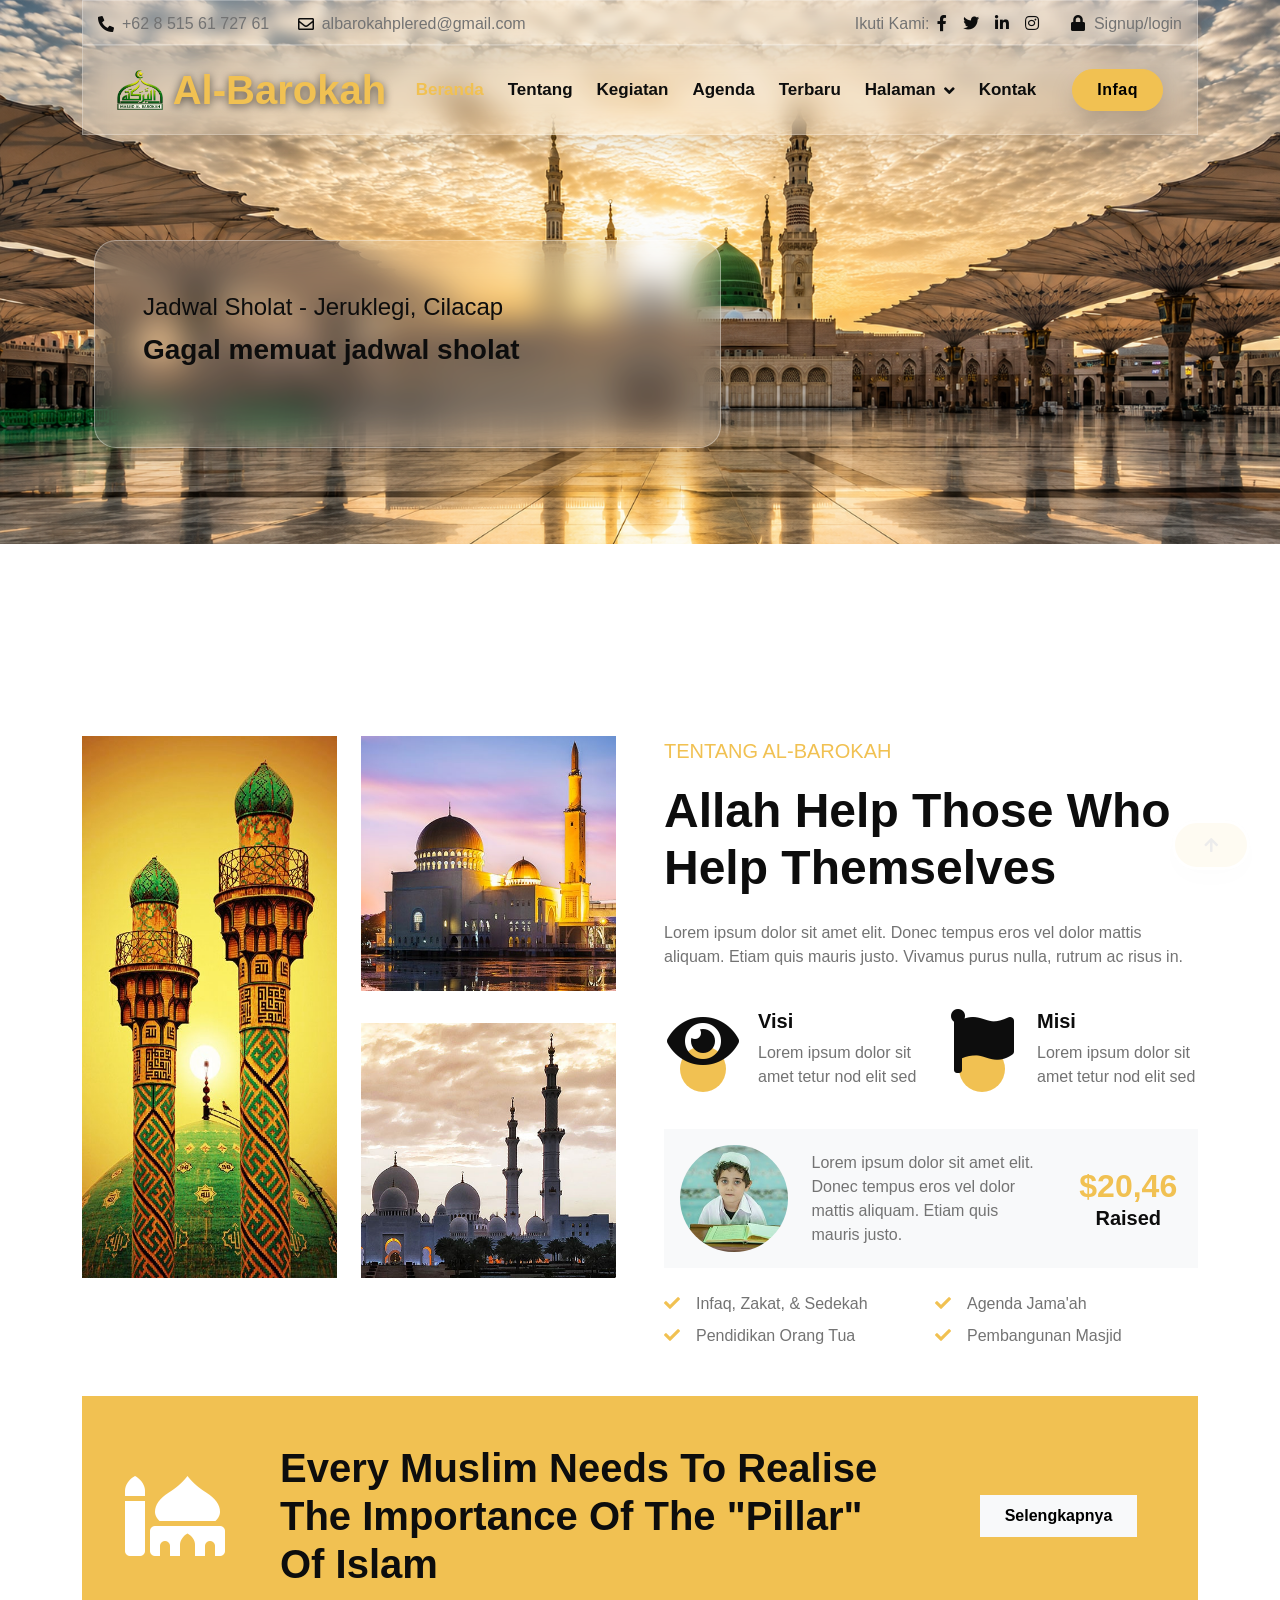
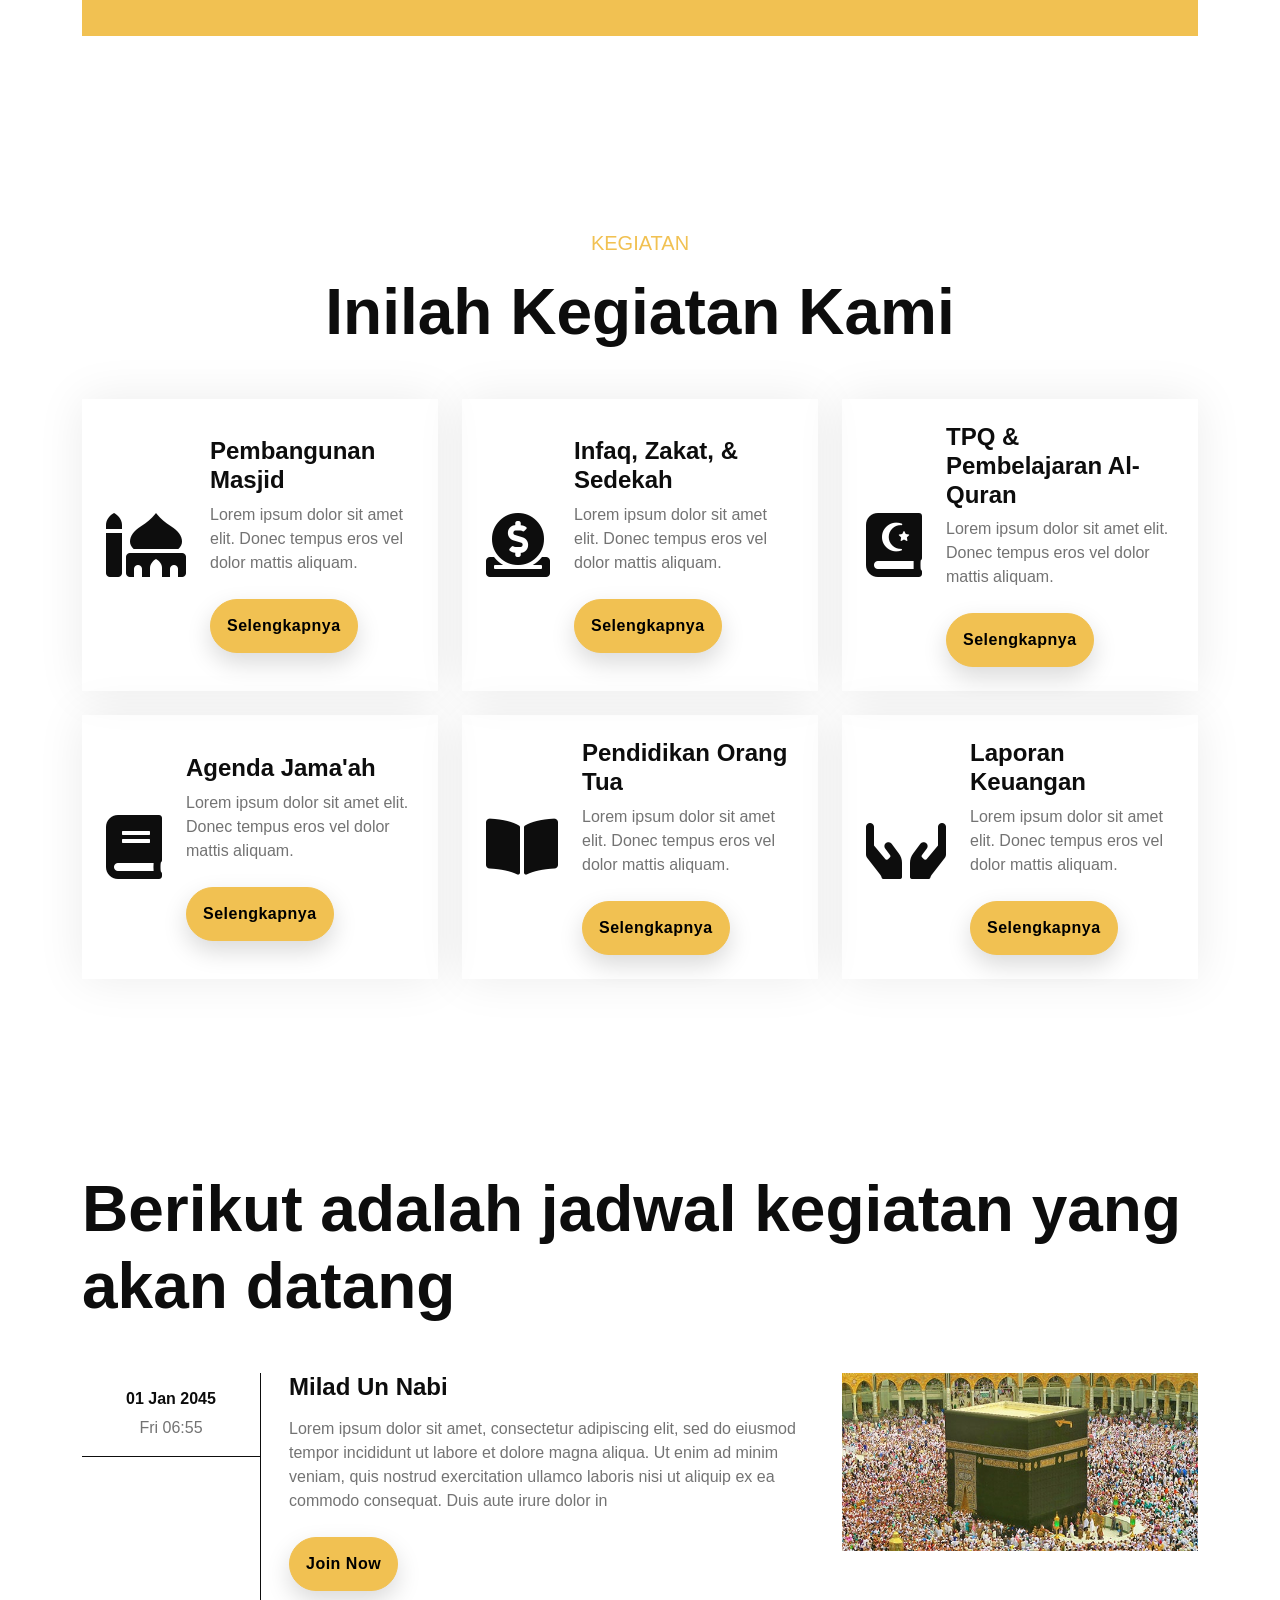
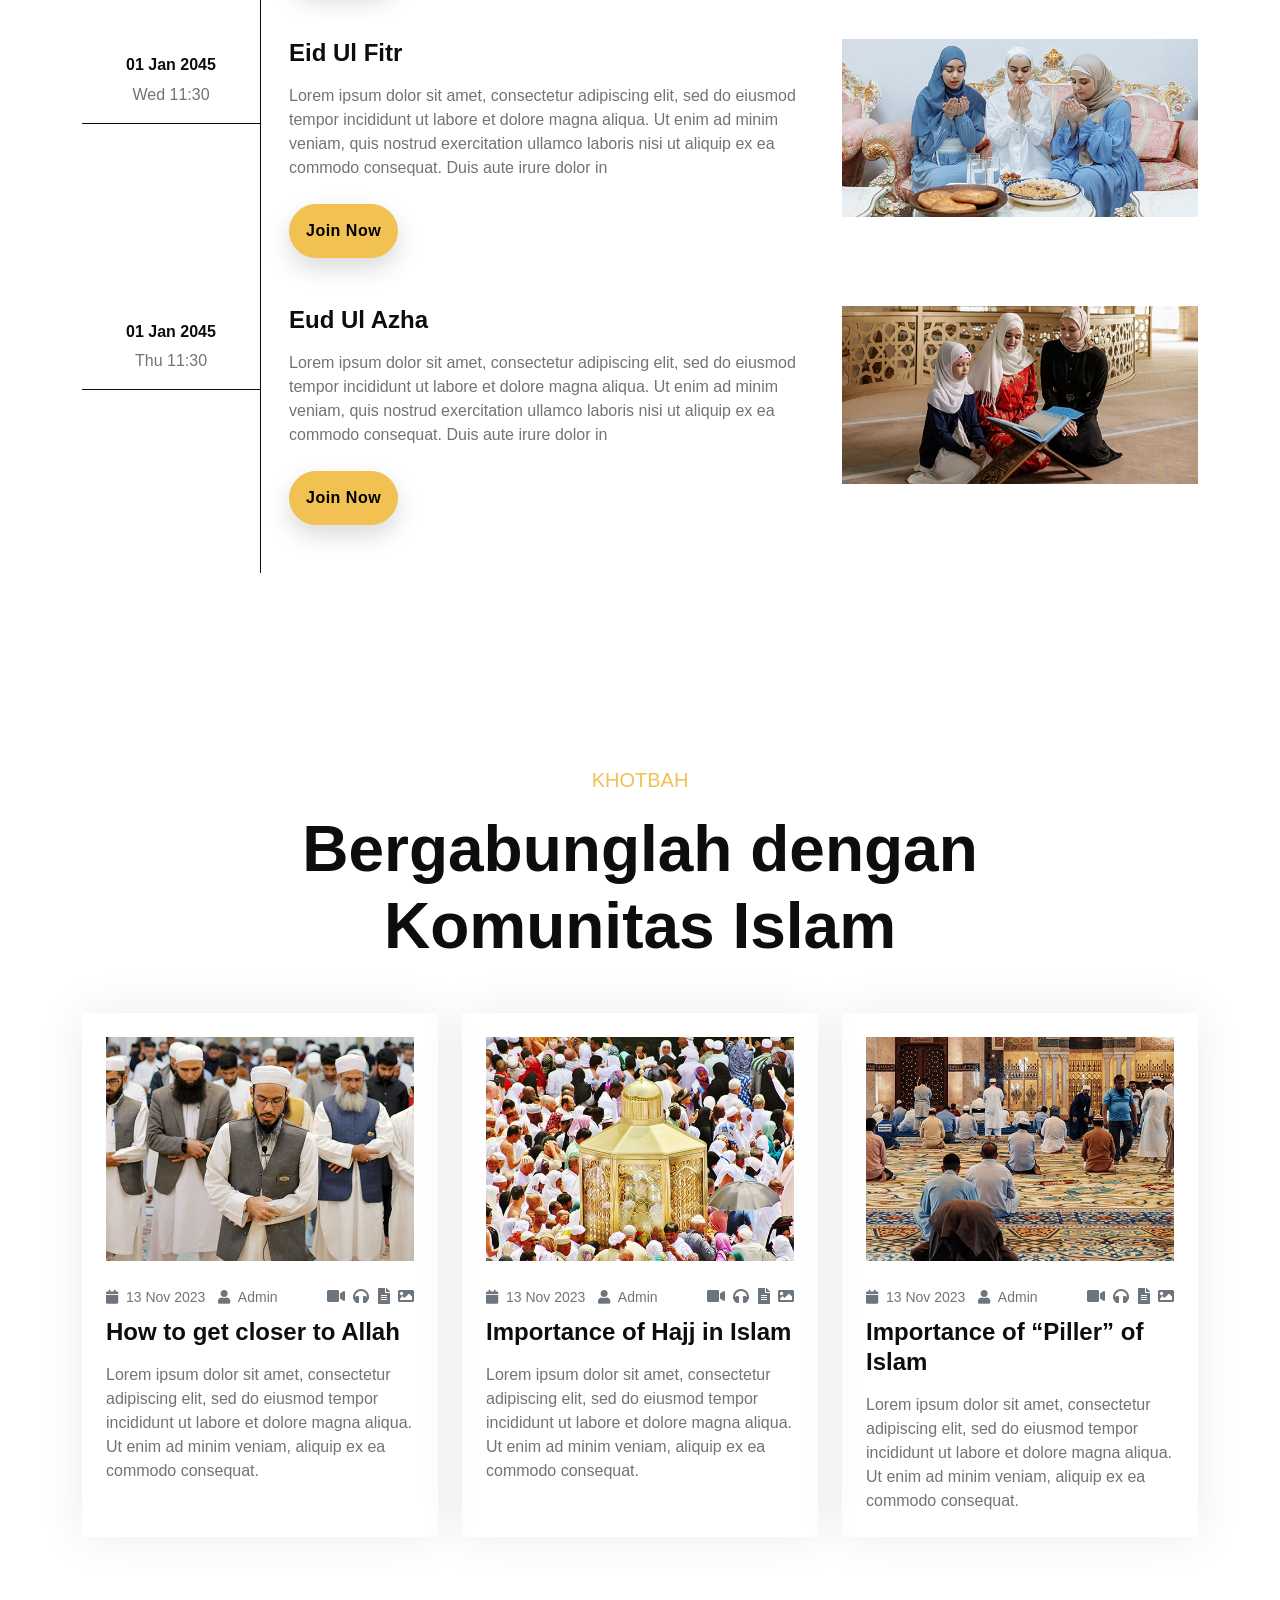
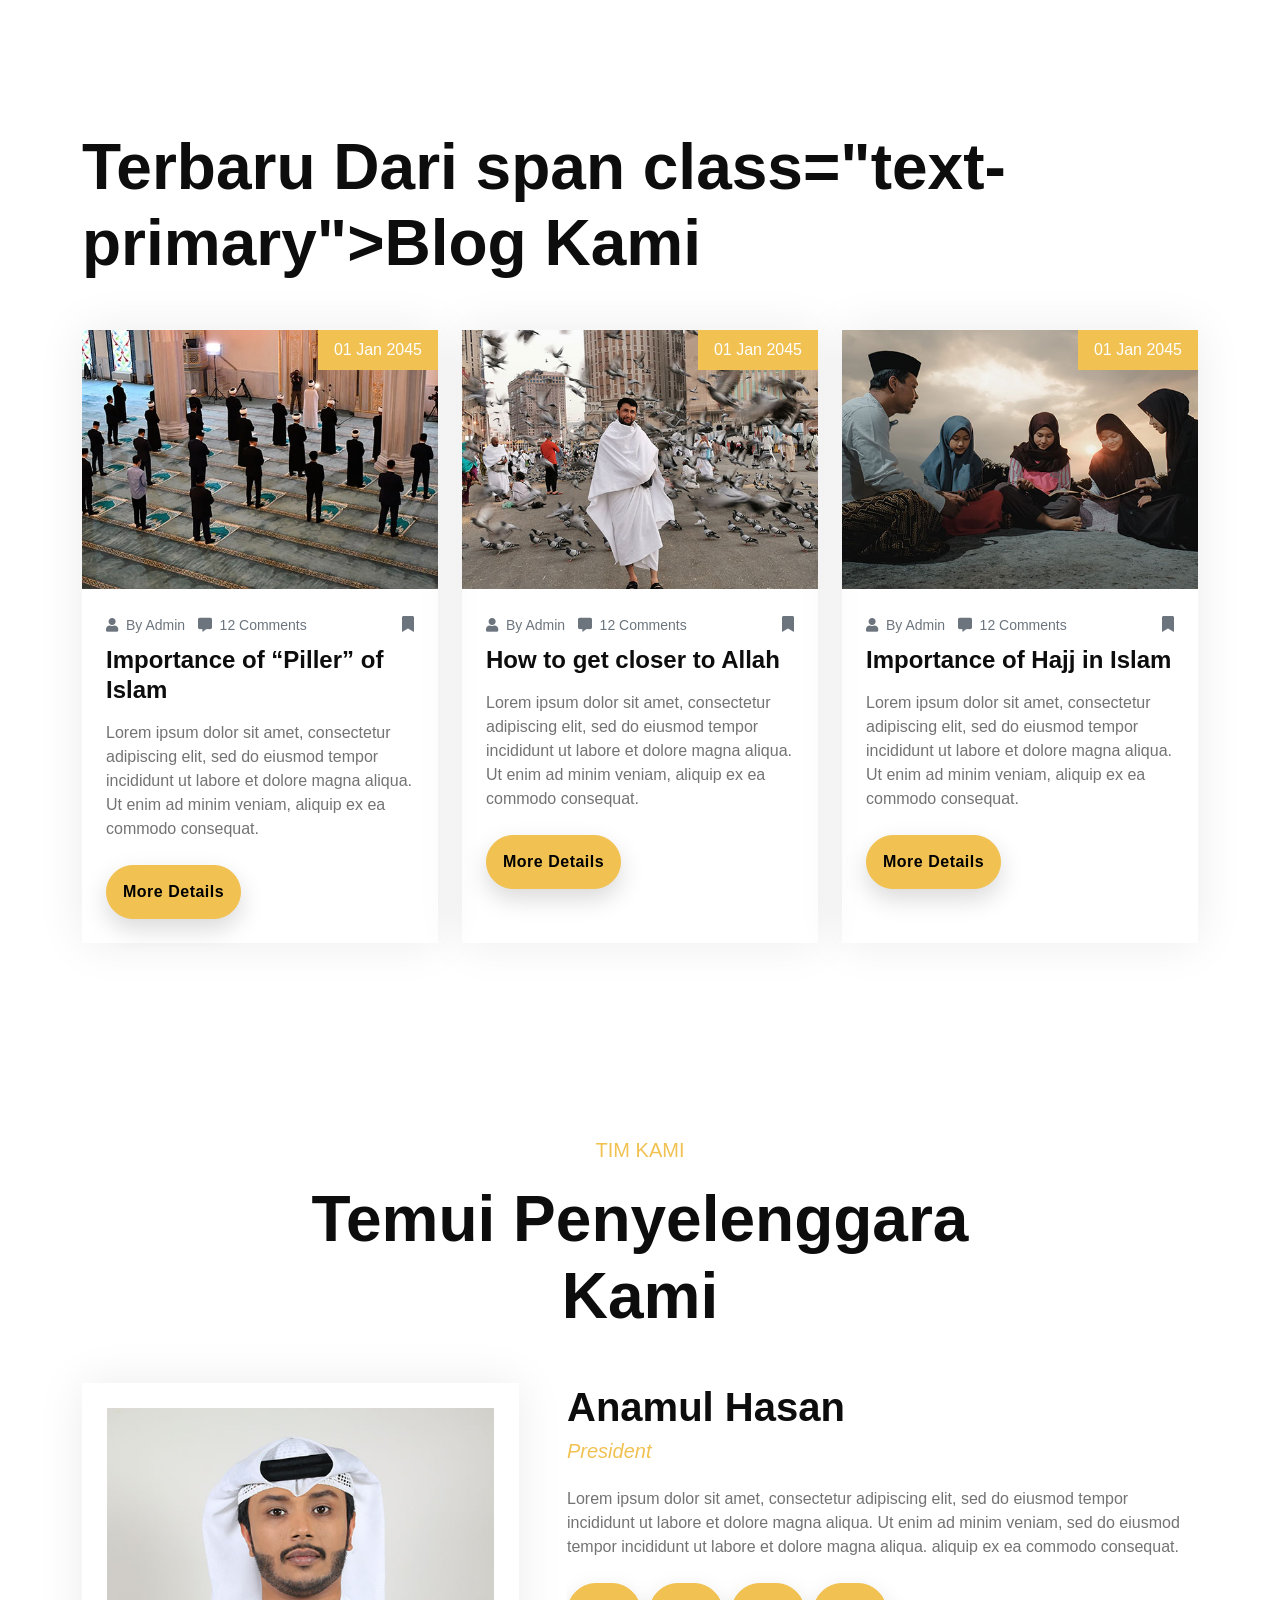
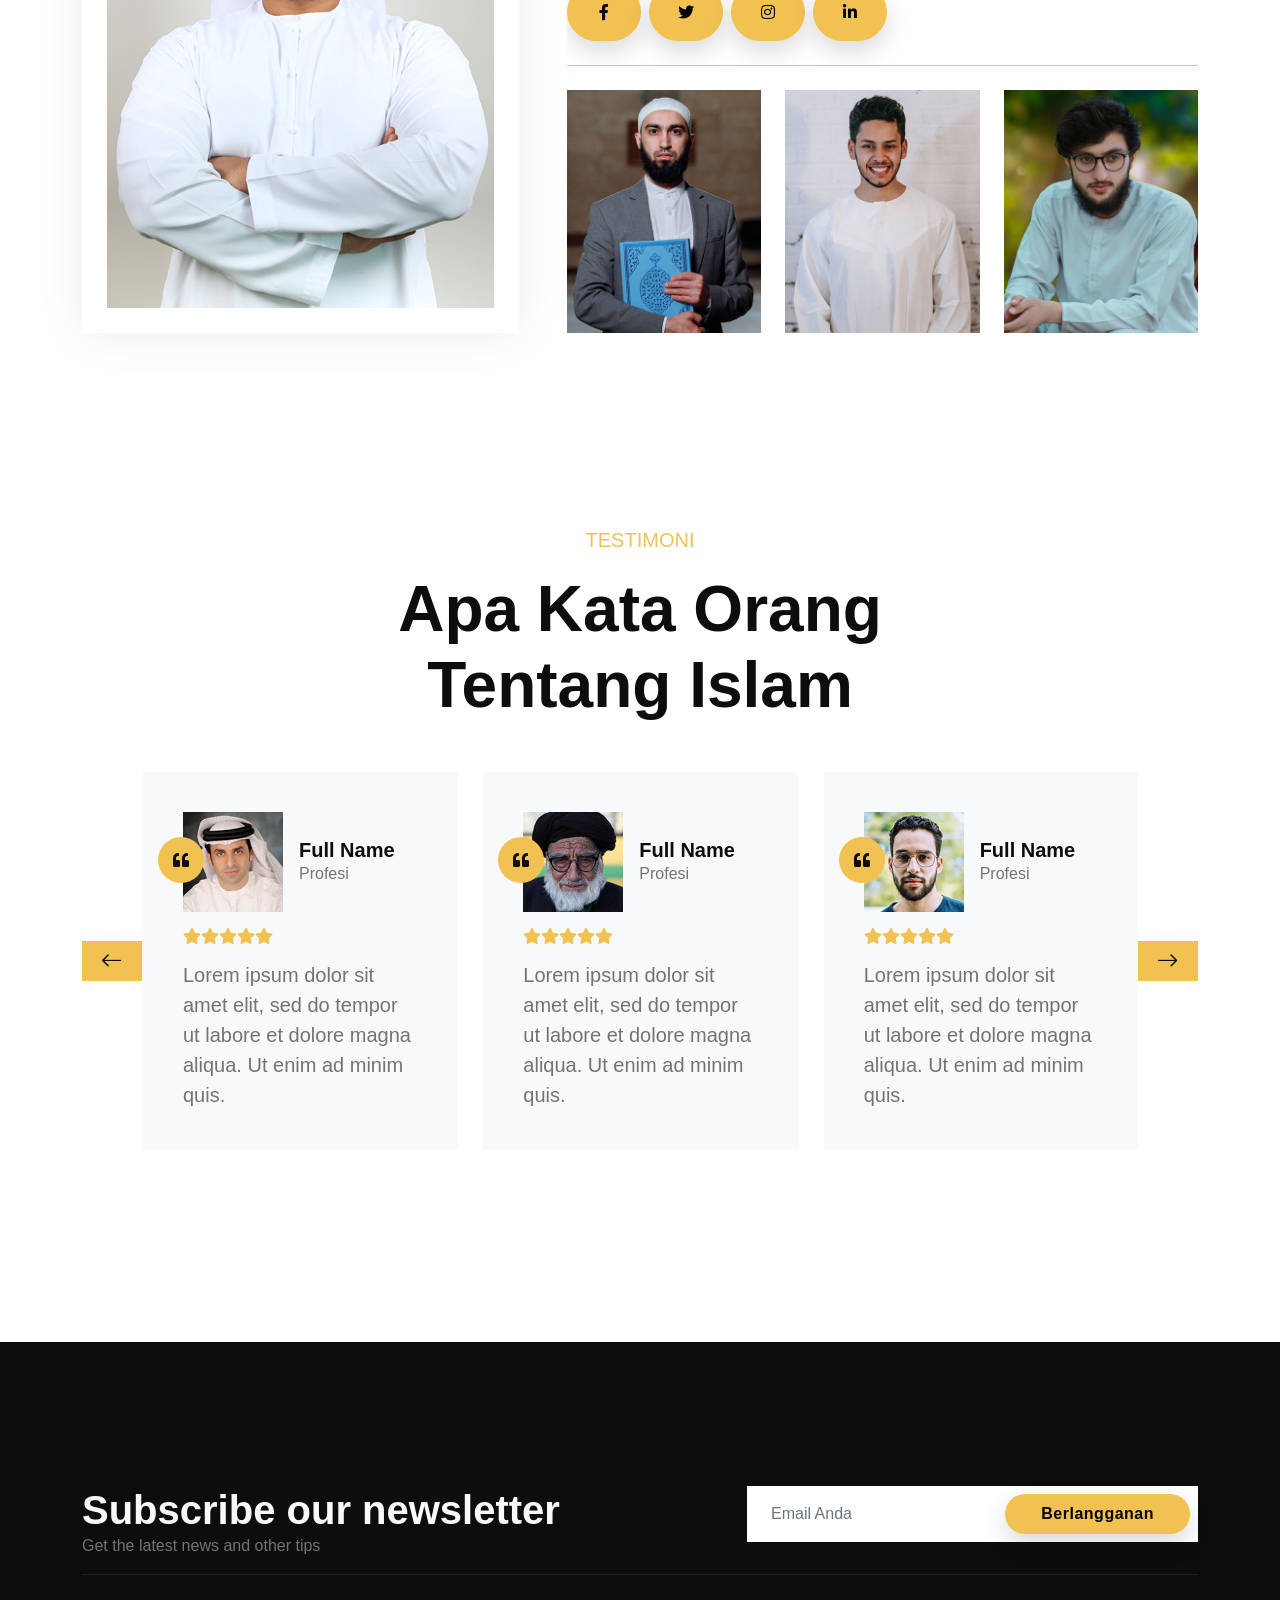
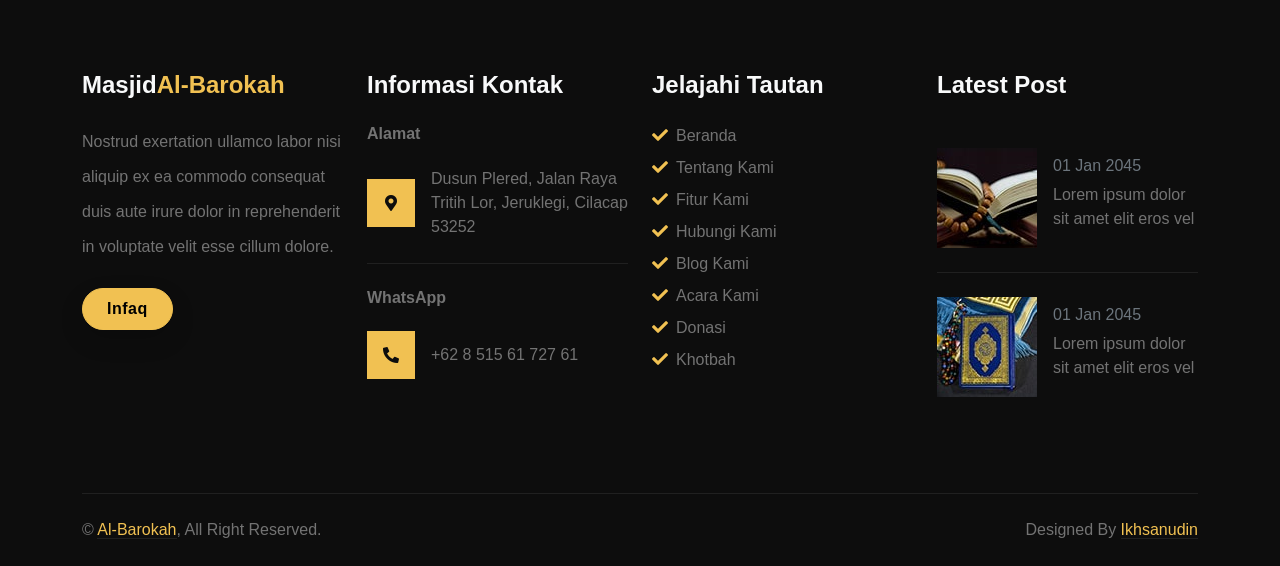
<file: index.html>
<!DOCTYPE html>
<html lang="en">

    <head>
        <meta charset="utf-8">
        <title>Masjid Al-Barokah - Plered</title>
        <meta content="width=device-width, initial-scale=1.0" name="viewport">
        <meta content="" name="keywords">
        <meta content="" name="description">

        <!-- Google Web Fonts -->
        <link rel="preconnect" href="https://fonts.googleapis.com">
        <link rel="preconnect" href="https://fonts.gstatic.com" crossorigin>
        <link href="https://fonts.googleapis.com/css2?family=Open+Sans:wght@300;400;500;600;700&family=Pacifico&display=swap" rel="stylesheet">

        <!-- Icon Font Stylesheet -->
        <link rel="stylesheet" href="https://use.fontawesome.com/releases/v5.15.4/css/all.css"/>
        <link href="https://cdn.jsdelivr.net/npm/bootstrap-icons@1.4.1/font/bootstrap-icons.css" rel="stylesheet">

        <!-- Libraries Stylesheet -->
        <link href="lib/animate/animate.min.css" rel="stylesheet">
        <link href="lib/owlcarousel/assets/owl.carousel.min.css" rel="stylesheet">

        <!-- Customized Bootstrap Stylesheet -->
        <link href="css/bootstrap.min.css" rel="stylesheet">

        <!-- Template Stylesheet -->
        <link href="css/style.css" rel="stylesheet">

        

    </head>

    <body>

        <!-- Spinner Start -->
        <div id="spinner" class="show w-100 vh-100 bg-white position-fixed translate-middle top-50 start-50  d-flex align-items-center justify-content-center">
            <div class="spinner-grow text-primary" role="status"></div>
        </div>
        <!-- Spinner End -->


        <!-- Topbar start -->
        <div class="container-fluid fixed-top">
            <div class="container topbar d-none d-lg-block">
                <div class="topbar-inner">
                    <div class="row gx-0">
                        <div class="col-lg-7 text-start">
                            <div class="h-100 d-inline-flex align-items-center me-4">
                                <span class="fa fa-phone-alt me-2 text-dark"></span>
                                <a href="#" class="text-secondary"><span>+62 8 515 61 727 61</span></a>
                            </div>
                            <div class="h-100 d-inline-flex align-items-center">
                                <span class="far fa-envelope me-2 text-dark"></span>
                                <a href="#" class="text-secondary"><span>albarokahplered@gmail.com</span></a>
                            </div>
                        </div>
                        <div class="col-lg-5 text-end">
                            <div class="h-100 d-inline-flex align-items-center">
                                <span class="text-body">Ikuti Kami:</span>
                                <a class="text-dark px-2" href=""><i class="fab fa-facebook-f"></i></a>
                                <a class="text-dark px-2" href=""><i class="fab fa-twitter"></i></a>
                                <a class="text-dark px-2" href=""><i class="fab fa-linkedin-in"></i></a>
                                <a class="text-dark px-2" href=""><i class="fab fa-instagram"></i></a>
                                <a class="text-body ps-4" href=""><i class="fa fa-lock text-dark me-1"></i> Signup/login</a>
                            </div>
                        </div>
                    </div>
                </div>
            </div>
            <div class="container">
                <nav class="navbar navbar-light navbar-expand-lg py-3">
                    <a href="index.html" class="navbar-brand">
                        <h1 class="mb-0 d-flex align-items-center"><img src="img/logo.png" alt="Logo" style="max-height: 41px; width: auto; object-fit: contain; margin-right: 10px;"><span class="text-primary">Al-Barokah</span></h1>
                    </a>
                    <button class="navbar-toggler" type="button" data-bs-toggle="collapse" data-bs-target="#navbarCollapse">
                        <span class="fa fa-bars text-primary"></span>
                    </button>
                    <div class="collapse navbar-collapse bg-white" id="navbarCollapse">
                        <div class="navbar-nav ms-lg-auto mx-xl-auto">
                            <a href="index.html" class="nav-item nav-link active">Beranda</a>
                            <a href="about.html" class="nav-item nav-link">Tentang</a>
                            <a href="activity.html" class="nav-item nav-link">Kegiatan</a>
                            <a href="event.html" class="nav-item nav-link">Agenda</a>
                            <a href="last-activity.html" class="nav-item nav-link">Terbaru</a>
                            <div class="nav-item dropdown">
                                <a href="#" class="nav-link dropdown-toggle" data-bs-toggle="dropdown">Halaman</a>
                                <div class="dropdown-menu m-0 rounded-0">
                                    <a href="blog.html" class="dropdown-item">Blog Terbaru</a>
                                    <a href="team.html" class="dropdown-item">Pengurus</a>
                                    <a href="gallery.html" class="dropdown-item">Galeri</a>
                                    <a href="404.html" class="dropdown-item">404 Page</a>
                                </div>
                            </div>
                            <a href="contact.html" class="nav-item nav-link">Kontak</a>
                        </div>
                        <a href="" class="btn btn-primary py-2 px-4 d-none d-xl-inline-block">Infaq</a>
                    </div>
                </nav>
            </div>
        </div>
        <!-- Topbar End -->


        <!-- Hero Start -->
        <div class="container-fluid hero-header">
            <div class="container px-lg-4">
                <div class="row">
                    <div class="col-lg-7">
                        <div class="hero-header-inner animated zoomIn">
                            <p class="fs-4 text-dark mb-2">Jadwal Sholat - Jeruklegi, Cilacap</p>
                            <h3 id="tanggal-hijriah" class="mb-4 text-dark" style="font-weight: 700;">Memuat jadwal...</h3>
                            
                            <div class="row g-3 mb-4" id="jadwal-sholat-container">
                                <!-- Jadwal sholat will be populated here by JS -->
                            </div>
                            <div id="countdown-container" class="countdown-card mt-4" style="display: none;">
                                <h5 id="next-prayer-name">Menunggu waktu sholat...</h5>
                                <h3 id="prayer-countdown">--:--:--</h3>
                            </div>
                        </div>
                    </div>
                </div>
            </div>
        </div>
        <!-- Hero End -->


        <!-- About Satrt -->
        <div class="container-fluid about py-5">
            <div class="container py-5">
                <div class="row g-5 mb-5">
                    <div class="col-xl-6">
                        <div class="row g-4">
                            <div class="col-6">
                                <img src="img/about-1.jpg" class="img-fluid h-100 wow zoomIn" data-wow-delay="0.1s" alt="">
                            </div>
                            <div class="col-6">
                                <img src="img/about-2.jpg" class="img-fluid pb-3 wow zoomIn" data-wow-delay="0.1s" alt="">
                                <img src="img/about-3.jpg" class="img-fluid pt-3 wow zoomIn" data-wow-delay="0.1s" alt="">
                            </div>
                        </div>
                    </div>
                    <div class="col-xl-6 wow fadeIn" data-wow-delay="0.5s">
                        <p class="fs-5 text-uppercase text-primary">Tentang Al-Barokah</p>
                        <h1 class="display-5 pb-4 m-0">Allah Help Those Who Help Themselves</h1>
                        <p class="pb-4">Lorem ipsum dolor sit amet elit. Donec tempus eros vel dolor mattis aliquam. Etiam quis mauris justo. Vivamus purus nulla, rutrum ac risus in.</p>
                        <div class="row g-4 mb-4">
                            <div class="col-md-6">
                                <div class="ps-3 d-flex align-items-center justify-content-start">
                                    <span class="bg-primary btn-md-square rounded-circle mt-4 me-2"><i class="fa fa-eye text-dark fa-4x mb-5 pb-2"></i></span>
                                    <div class="ms-4">
                                        <h5>Visi</h5>
                                        <p>Lorem ipsum dolor sit amet tetur nod elit sed</p>
                                    </div>
                                </div>
                            </div>
                            <div class="col-md-6">
                                <div class="ps-3 d-flex align-items-center justify-content-start">
                                    <span class="bg-primary btn-md-square rounded-circle mt-4 me-2"><i class="fa fa-flag text-dark fa-4x mb-5 pb-2"></i></span>
                                    <div class="ms-4">
                                        <h5>Misi</h5>
                                        <p>Lorem ipsum dolor sit amet tetur nod elit sed</p>
                                    </div>
                                </div>
                            </div>
                        </div>
                        <div class="bg-light p-3 mb-4">
                            <div class="row align-items-center justify-content-center">
                                <div class="col-3">
                                    <img src="img/about-child.jpg" class="img-fluid rounded-circle" alt="">
                                </div>
                                <div class="col-6">
                                    <p class="mb-0">Lorem ipsum dolor sit amet elit. Donec tempus eros vel dolor mattis aliquam. Etiam quis mauris justo.</p>
                                </div>
                                <div class="col-3">
                                        <h2 class="mb-0 text-primary text-center">$20,46</h2>
                                        <h5 class="mb-0 text-center">Raised</h5>
                                </div>
                            </div>
                        </div>
                        <div class="row g-2">
                            <div class="col-md-6">
                                <p class="mb-2"><i class="fa fa-check text-primary me-3"></i>Infaq, Zakat, & Sedekah</p>
                                <p class="mb-0"><i class="fa fa-check text-primary me-3"></i>Pendidikan Orang Tua</p>
                            </div>
                            <div class="col-md-6">
                                <p class="mb-2"><i class="fa fa-check text-primary me-3"></i>Agenda Jama'ah</p>
                                <p class="mb-0"><i class="fa fa-check text-primary me-3"></i>Pembangunan Masjid</p>
                            </div>
                        </div>
                    </div>
                </div>
                <div class="container text-center bg-primary py-5 wow fadeIn" data-wow-delay="0.1s">
                    <div class="row g-4 align-items-center">
                        <div class="col-lg-2">
                            <i class="fa fa-mosque fa-5x text-white"></i>
                        </div>
                        <div class="col-lg-7 text-center text-lg-start">
                            <h1 class="mb-0">Every Muslim Needs To Realise The Importance Of The "Pillar" Of Islam</h1>
                        </div>
                        <div class="col-lg-3">
                            <a href="" class="btn btn-light py-2 px-4">Selengkapnya</a>
                        </div>
                    </div>
                </div>
            </div>
        </div>
        <!-- About End -->


        <!-- Activities Start -->
        <div class="container-fluid activities py-5">
            <div class="container py-5">
                <div class="mx-auto text-center mb-5 wow fadeIn" data-wow-delay="0.1s" style="max-width: 700px;">
                    <p class="fs-5 text-uppercase text-primary">Kegiatan</p>
                    <h1 class="display-3">Inilah Kegiatan Kami</h1>
                </div>
                <div class="row g-4">
                    <div class="col-lg-6 col-xl-4">
                        <div class="activities-item p-4 wow fadeIn" data-wow-delay="0.1s">
                            <i class="fa fa-mosque fa-4x text-dark"></i>
                            <div class="ms-4">
                                <h4>Pembangunan Masjid</h4>
                                <p class="mb-4">Lorem ipsum dolor sit amet elit. Donec tempus eros vel dolor mattis aliquam.</p>
                                <a href="" class="btn btn-primary px-3">Selengkapnya</a>
                            </div>
                        </div>
                    </div>
                    <div class="col-lg-6 col-xl-4">
                        <div class="activities-item p-4 wow fadeIn" data-wow-delay="0.3s">
                            <i class="fa fa-donate fa-4x text-dark"></i>
                            <div class="ms-4">
                                <h4>Infaq, Zakat, & Sedekah</h4>
                                <p class="mb-4">Lorem ipsum dolor sit amet elit. Donec tempus eros vel dolor mattis aliquam.</p>
                                <a href="" class="btn btn-primary px-3">Selengkapnya</a>
                            </div>
                        </div>
                    </div>
                    <div class="col-lg-6 col-xl-4">
                        <div class="activities-item p-4 wow fadeIn" data-wow-delay="0.5s">
                            <i class="fa fa-quran fa-4x text-dark"></i>
                            <div class="ms-4">
                                <h4>TPQ & Pembelajaran Al-Quran</h4>
                                <p class="mb-4">Lorem ipsum dolor sit amet elit. Donec tempus eros vel dolor mattis aliquam.</p>
                                <a href="" class="btn btn-primary px-3">Selengkapnya</a>
                            </div>
                        </div>
                    </div>
                    <div class="col-lg-6 col-xl-4">
                        <div class="activities-item p-4 wow fadeIn" data-wow-delay="0.1s">
                            <i class="fa fa-book fa-4x text-dark"></i>
                            <div class="ms-4">
                                <h4>Agenda Jama'ah</h4>
                                <p class="mb-4">Lorem ipsum dolor sit amet elit. Donec tempus eros vel dolor mattis aliquam.</p>
                                <a href="" class="btn btn-primary px-3">Selengkapnya</a>
                            </div>
                        </div>
                    </div>
                    <div class="col-lg-6 col-xl-4">
                        <div class="activities-item p-4 wow fadeIn" data-wow-delay="0.3s">
                            <i class="fa fa-book-open fa-4x text-dark"></i>
                            <div class="ms-4">
                                <h4>Pendidikan Orang Tua</h4>
                                <p class="mb-4">Lorem ipsum dolor sit amet elit. Donec tempus eros vel dolor mattis aliquam.</p>
                                <a href="" class="btn btn-primary px-3">Selengkapnya</a>
                            </div>
                        </div>
                    </div>
                    <div class="col-lg-6 col-xl-4">
                        <div class="activities-item p-4 wow fadeIn" data-wow-delay="0.5s">
                            <i class="fa fa-hands fa-4x text-dark"></i>
                            <div class="ms-4">
                                <h4>Laporan Keuangan</h4>
                                <p class="mb-4">Lorem ipsum dolor sit amet elit. Donec tempus eros vel dolor mattis aliquam.</p>
                                <a href="" class="btn btn-primary px-3">Selengkapnya</a>
                            </div>
                        </div>
                    </div>
                </div>
            </div>
        </div>
        <!-- Activities Start -->


        <!-- Events Start -->
        <div class="container-fluid event py-5">
            <div class="container py-5">
                <h1 class="display-3 mb-5 wow fadeIn" data-wow-delay="0.1s">Berikut adalah jadwal kegiatan yang akan datang</span></h1>
                <div class="row g-4 event-item wow fadeIn" data-wow-delay="0.1s">
                    <div class="col-3 col-lg-2 pe-0">
                        <div class="text-center border-bottom border-dark py-3 px-2">
                            <h6>01 Jan 2045</h6>
                            <p class="mb-0">Fri 06:55</p>
                        </div>
                    </div>
                    <div class="col-9 col-lg-6 border-start border-dark pb-5">
                        <div class="ms-3">
                            <h4 class="mb-3">Milad Un Nabi</h4>
                            <p class="mb-4">Lorem ipsum dolor sit amet, consectetur adipiscing elit, sed do eiusmod tempor incididunt ut labore et dolore magna aliqua. Ut enim ad minim veniam, quis nostrud exercitation ullamco laboris nisi ut 
                                aliquip ex ea commodo consequat. Duis aute irure dolor in </p>
                            <a href="#" class="btn btn-primary px-3">Join Now</a>
                        </div>
                    </div>
                    <div class="col-12 col-lg-4">
                        <div class="overflow-hidden mb-5">
                            <img src="img/events-1.jpg" class="img-fluid w-100" alt="">
                        </div>
                    </div>
                </div>
                <div class="row g-4 event-item wow fadeIn" data-wow-delay="0.3s">
                    <div class="col-3 col-lg-2 pe-0">
                        <div class="text-center border-bottom border-dark py-3 px-2">
                            <h6>01 Jan 2045</h6>
                            <p class="mb-0">Wed 11:30</p>
                        </div>
                    </div>
                    <div class="col-9 col-lg-6 border-start border-dark pb-5">
                        <div class="ms-3">
                            <h4 class="mb-3">Eid Ul Fitr</h4>
                            <p class="mb-4">Lorem ipsum dolor sit amet, consectetur adipiscing elit, sed do eiusmod tempor incididunt ut labore et dolore magna aliqua. Ut enim ad minim veniam, quis nostrud exercitation ullamco laboris nisi ut 
                                aliquip ex ea commodo consequat. Duis aute irure dolor in </p>
                            <a href="#" class="btn btn-primary px-3">Join Now</a>
                        </div>
                    </div>
                    <div class="col-12 col-lg-4">
                        <div class="overflow-hidden mb-5">
                            <img src="img/events-2.jpg" class="img-fluid w-100" alt="">
                        </div>
                    </div>
                </div>
                <div class="row g-4 event-item wow fadeIn" data-wow-delay="0.5s">
                    <div class="col-3 col-lg-2 pe-0">
                        <div class="text-center border-bottom border-dark py-3 px-2">
                            <h6>01 Jan 2045</h6>
                            <p class="mb-0">Thu 11:30</p>
                        </div>
                    </div>
                    <div class="col-9 col-lg-6 border-start border-dark pb-5">
                        <div class="ms-3">
                            <h4 class="mb-3">Eud Ul Azha</h4>
                            <p class="mb-4">Lorem ipsum dolor sit amet, consectetur adipiscing elit, sed do eiusmod tempor incididunt ut labore et dolore magna aliqua. Ut enim ad minim veniam, quis nostrud exercitation ullamco laboris nisi ut 
                                aliquip ex ea commodo consequat. Duis aute irure dolor in </p>
                            <a href="#" class="btn btn-primary px-3">Join Now</a>
                        </div>
                    </div>
                    <div class="col-12 col-lg-4">
                        <div class="overflow-hidden mb-5">
                            <img src="img/events-3.jpg" class="img-fluid w-100" alt="">
                        </div>
                    </div>
                </div>
            </div>
        </div>
        <!-- Events End -->


        <!-- Sermon Start -->
        <div class="container-fluid sermon py-5">
            <div class="container py-5">
                <div class="text-center mx-auto mb-5 wow fadeIn" data-wow-delay="0.1s" style="max-width: 700px;">
                    <p class="fs-5 text-uppercase text-primary">Khotbah</p>
                    <h1 class="display-3">Bergabunglah dengan Komunitas Islam</h1>
                </div>
                <div class="row g-4 justify-content-center">
                    <div class="col-lg-6 col-xl-4">
                        <div class="sermon-item wow fadeIn" data-wow-delay="0.1s">
                            <div class="overflow-hidden p-4 pb-0">
                                <img src="img/sermon-1.jpg" class="img-fluid w-100" alt="">
                            </div>
                            <div class="p-4">
                                <div class="sermon-meta d-flex justify-content-between pb-2">
                                    <div class="">
                                        <small><i class="fa fa-calendar me-2 text-muted"></i><a href="" class="text-muted me-2">13 Nov 2023</small></a>
                                        <small><i class="fas fa-user me-2 text-muted"></i><a href="" class="text-muted">Admin</small></a>
                                    </div>
                                    <div class="">
                                        <a href="" class="me-1"><i class="fas fa-video text-muted"></i></a>
                                        <a href="" class="me-1"><i class="fas fa-headphones text-muted"></i></a>
                                        <a href="" class="me-1"><i class="fas fa-file-alt text-muted"></i></a>
                                        <a href="" class=""><i class="fas fa-image text-muted"></i></a>
                                    </div>
                                </div>
                                <a href="" class="d-inline-block h4 lh-sm mb-3">How to get closer to Allah</a>
                                <p class="mb-0">Lorem ipsum dolor sit amet, consectetur adipiscing elit, sed do eiusmod tempor incididunt ut labore et dolore magna aliqua. Ut enim ad minim veniam, 
                                aliquip ex ea commodo consequat.</p>
                            </div>
                        </div>
                    </div>
                   <div class="col-lg-6 col-xl-4">
                        <div class="sermon-item wow fadeIn" data-wow-delay="0.3s">
                            <div class="overflow-hidden p-4 pb-0">
                                <img src="img/sermon-2.jpg" class="img-fluid w-100" alt="">
                            </div>
                            <div class="p-4">
                                <div class="sermon-meta d-flex justify-content-between pb-2">
                                    <div class="">
                                        <small><i class="fa fa-calendar me-2 text-muted"></i><a href="" class="text-muted me-2">13 Nov 2023</small></a>
                                        <small><i class="fas fa-user me-2 text-muted"></i><a href="" class="text-muted">Admin</small></a>
                                    </div>
                                    <div class="">
                                        <a href="" class="me-1"><i class="fas fa-video text-muted"></i></a>
                                        <a href="" class="me-1"><i class="fas fa-headphones text-muted"></i></a>
                                        <a href="" class="me-1"><i class="fas fa-file-alt text-muted"></i></a>
                                        <a href="" class=""><i class="fas fa-image text-muted"></i></a>
                                    </div>
                                </div>
                                <a href="" class="d-inline-block h4 lh-sm mb-3">Importance of Hajj in Islam</a>
                                <p class="mb-0">Lorem ipsum dolor sit amet, consectetur adipiscing elit, sed do eiusmod tempor incididunt ut labore et dolore magna aliqua. Ut enim ad minim veniam, 
                                aliquip ex ea commodo consequat.</p>
                            </div>
                        </div>
                    </div>
                   <div class="col-lg-6 col-xl-4">
                        <div class="sermon-item wow fadeIn" data-wow-delay="0.5s">
                            <div class="overflow-hidden p-4 pb-0">
                                <img src="img/sermon-3.jpg" class="img-fluid w-100" alt="">
                            </div>
                            <div class="p-4">
                                <div class="sermon-meta d-flex justify-content-between pb-2">
                                    <div class="">
                                        <small><i class="fa fa-calendar me-2 text-muted"></i><a href="" class="text-muted me-2">13 Nov 2023</small></a>
                                        <small><i class="fas fa-user me-2 text-muted"></i><a href="" class="text-muted">Admin</small></a>
                                    </div>
                                    <div class="">
                                        <a href="" class="me-1"><i class="fas fa-video text-muted"></i></a>
                                        <a href="" class="me-1"><i class="fas fa-headphones text-muted"></i></a>
                                        <a href="" class="me-1"><i class="fas fa-file-alt text-muted"></i></a>
                                        <a href="" class=""><i class="fas fa-image text-muted"></i></a>
                                    </div>
                                </div>
                                <a href="" class="d-inline-block h4 lh-sm mb-3">Importance of “Piller” of Islam</a>
                                <p class="mb-0">Lorem ipsum dolor sit amet, consectetur adipiscing elit, sed do eiusmod tempor incididunt ut labore et dolore magna aliqua. Ut enim ad minim veniam, 
                                aliquip ex ea commodo consequat.</p>
                            </div>
                        </div>
                    </div>
                </div>
            </div>
        </div>
        <!-- Sermon End -->


        <!-- Blog Start -->
        <div class="container-fluid py-5">
            <div class="container py-5">
                <h1 class="display-3 mb-5 wow fadeIn" data-wow-delay="0.1s">Terbaru Dari span class="text-primary">Blog Kami</span></h1>
                <div class="row g-4 justify-content-center">
                    <div class="col-lg-6 col-xl-4">
                        <div class="blog-item wow fadeIn" data-wow-delay="0.1s">
                            <div class="blog-img position-relative overflow-hidden">
                                <img src="img/blog-1.jpg" class="img-fluid w-100" alt="">
                                <div class="bg-primary d-inline px-3 py-2 text-center text-white position-absolute top-0 end-0">01 Jan 2045</div>
                            </div>
                            <div class="p-4">
                                <div class="blog-meta d-flex justify-content-between pb-2">
                                    <div class="">
                                        <small><i class="fas fa-user me-2 text-muted"></i><a href="" class="text-muted me-2">By Admin</small></a>
                                        <small><i class="fa fa-comment-alt me-2 text-muted"></i><a href="" class="text-muted me-2">12 Comments</small></a>
                                    </div>
                                    <div class="">
                                        <a href=""><i class="fas fa-bookmark text-muted"></i></a>
                                    </div>
                                </div>
                                <a href="" class="d-inline-block h4 lh-sm mb-3">Importance of “Piller” of Islam</a>
                                <p class="mb-4">Lorem ipsum dolor sit amet, consectetur adipiscing elit, sed do eiusmod tempor incididunt ut labore et dolore magna aliqua. Ut enim ad minim veniam, 
                                aliquip ex ea commodo consequat.</p>
                                <a href="#" class="btn btn-primary px-3">More Details</a>
                            </div>
                        </div>
                    </div>
                    <div class="col-lg-6 col-xl-4">
                        <div class="blog-item wow fadeIn" data-wow-delay="0.3s">
                            <div class="blog-img position-relative overflow-hidden">
                                <img src="img/blog-2.jpg" class="img-fluid w-100" alt="">
                                <div class="bg-primary d-inline px-3 py-2 text-center text-white position-absolute top-0 end-0">01 Jan 2045</div>
                            </div>
                            <div class="p-4">
                                <div class="blog-meta d-flex justify-content-between pb-2">
                                    <div class="">
                                        <small><i class="fas fa-user me-2 text-muted"></i><a href="" class="text-muted me-2">By Admin</small></a>
                                        <small><i class="fa fa-comment-alt me-2 text-muted"></i><a href="" class="text-muted me-2">12 Comments</small></a>
                                    </div>
                                    <div class="">
                                        <a href=""><i class="fas fa-bookmark text-muted"></i></a>
                                    </div>
                                </div>
                                <a href="" class="d-inline-block h4 lh-sm mb-3">How to get closer to Allah</a>
                                <p class="mb-4">Lorem ipsum dolor sit amet, consectetur adipiscing elit, sed do eiusmod tempor incididunt ut labore et dolore magna aliqua. Ut enim ad minim veniam, 
                                aliquip ex ea commodo consequat.</p>
                                <a href="#" class="btn btn-primary px-3">More Details</a>
                            </div>
                        </div>
                    </div>
                   <div class="col-lg-6 col-xl-4">
                        <div class="blog-item wow fadeIn" data-wow-delay="0.5s">
                            <div class="blog-img position-relative overflow-hidden">
                                <img src="img/blog-3.jpg" class="img-fluid w-100" alt="">
                                <div class="bg-primary d-inline px-3 py-2 text-center text-white position-absolute top-0 end-0">01 Jan 2045</div>
                            </div>
                            <div class="p-4">
                                <div class="blog-meta d-flex justify-content-between pb-2">
                                    <div class="">
                                        <small><i class="fas fa-user me-2 text-muted"></i><a href="" class="text-muted me-2">By Admin</small></a>
                                        <small><i class="fa fa-comment-alt me-2 text-muted"></i><a href="" class="text-muted me-2">12 Comments</small></a>
                                    </div>
                                    <div class="">
                                        <a href=""><i class="fas fa-bookmark text-muted"></i></a>
                                    </div>
                                </div>
                                <a href="" class="d-inline-block h4 lh-sm mb-3">Importance of Hajj in Islam</a>
                                <p class="mb-4">Lorem ipsum dolor sit amet, consectetur adipiscing elit, sed do eiusmod tempor incididunt ut labore et dolore magna aliqua. Ut enim ad minim veniam, 
                                aliquip ex ea commodo consequat.</p>
                                <a href="#" class="btn btn-primary px-3">More Details</a>
                            </div>
                        </div>
                    </div>
                </div>
            </div>
        </div>
        <!-- Blog End -->


        <!-- Team Start -->
        <div class="container-fluid team py-5">
            <div class="container py-5">
                <div class="text-center mx-auto mb-5 wow fadeIn" data-wow-delay="0.1s" style="max-width: 700px;">
                    <p class="fs-5 text-uppercase text-primary">Tim Kami</p>
                    <h1 class="display-3">Temui Penyelenggara Kami</h1>
                </div>
                <div class="row g-5">
                    <div class="col-lg-4 col-xl-5">
                        <div class="team-img wow zoomIn" data-wow-delay="0.1s">
                            <img src="img/team-1.jpg" class="img-fluid" alt="">
                        </div>
                    </div>
                    <div class="col-lg-8 col-xl-7">
                        <div class="team-item wow fadeIn" data-wow-delay="0.1s">
                            <h1>Anamul Hasan</h1>
                            <h5 class="fw-normal fst-italic text-primary mb-4">President</h5>
                            <p class="mb-4">Lorem ipsum dolor sit amet, consectetur adipiscing elit, sed do eiusmod tempor incididunt ut labore et dolore magna aliqua. Ut enim ad minim veniam, 
                            sed do eiusmod tempor incididunt ut labore et dolore magna aliqua. aliquip ex ea commodo consequat.</p>
                            <div class="team-icon d-flex pb-4 mb-4 border-bottom border-primary">
                                <a class="btn btn-primary btn-lg-square me-2" href=""><i class="fab fa-facebook-f"></i></a>
                                <a class="btn btn-primary btn-lg-square me-2" href=""><i class="fab fa-twitter"></i></a>
                                <a href="#" class="btn btn-primary btn-lg-square me-2"><i class="fab fa-instagram"></i></a>
                                <a href="#" class="btn btn-primary btn-lg-square"><i class="fab fa-linkedin-in"></i></a>
                            </div>
                        </div>
                        <div class="row g-4">
                            <div class="col-md-4">
                                <div class="team-item wow zoomIn" data-wow-delay="0.2s">
                                    <img src="img/team-2.jpg" class="img-fluid w-100" alt="">
                                    <div class="team-content text-dark text-center py-3">
                                        <div class="team-content-inner">
                                            <h5 class="mb-0">Mustafa Kamal</h5>
                                            <p class="text-dark">Imam</p>
                                            <div class="team-icon d-flex align-items-center justify-content-center">
                                                <a class="btn btn-primary btn-sm-square me-2" href=""><i class="fab fa-facebook-f"></i></a>
                                                <a class="btn btn-primary btn-sm-square me-2" href=""><i class="fab fa-twitter"></i></a>
                                                <a href="#" class="btn btn-primary btn-sm-square me-2"><i class="fab fa-instagram"></i></a>
                                                <a href="#" class="btn btn-primary btn-sm-square"><i class="fab fa-linkedin-in"></i></a>
                                            </div>
                                        </div>
                                    </div>
                                </div>
                            </div>
                            <div class="col-md-4">
                                <div class="team-item wow zoomIn" data-wow-delay="0.4s">
                                    <img src="img/team-3.jpg" class="img-fluid w-100" alt="">
                                    <div class="team-content text-dark text-center py-3">
                                        <div class="team-content-inner">
                                            <h5 class="mb-0">Nahiyan Momen</h5>
                                            <p class="text-dark">Teacher</p>
                                            <div class="team-icon d-flex align-items-center justify-content-center">
                                                <a class="btn btn-primary btn-sm-square me-2" href=""><i class="fab fa-facebook-f"></i></a>
                                                <a class="btn btn-primary btn-sm-square me-2" href=""><i class="fab fa-twitter"></i></a>
                                                <a href="#" class="btn btn-primary btn-sm-square me-2"><i class="fab fa-instagram"></i></a>
                                                <a href="#" class="btn btn-primary btn-sm-square"><i class="fab fa-linkedin-in"></i></a>
                                            </div>
                                        </div>
                                    </div>
                                </div>
                            </div>
                            <div class="col-md-4">
                                <div class="team-item wow zoomIn" data-wow-delay="0.6s">
                                    <img src="img/team-4.jpg" class="img-fluid w-100" alt="">
                                    <div class="team-content text-dark text-center py-3">
                                        <div class="team-content-inner">
                                            <h5 class="mb-0">Asfaque Ali</h5>
                                            <p class="text-dark">Volunteer</p>
                                            <div class="team-icon d-flex align-items-center justify-content-center">
                                                <a class="btn btn-primary btn-sm-square me-2" href=""><i class="fab fa-facebook-f"></i></a>
                                                <a class="btn btn-primary btn-sm-square me-2" href=""><i class="fab fa-twitter"></i></a>
                                                <a href="#" class="btn btn-primary btn-sm-square me-2"><i class="fab fa-instagram"></i></a>
                                                <a href="#" class="btn btn-primary btn-sm-square"><i class="fab fa-linkedin-in"></i></a>
                                            </div>
                                        </div>
                                    </div>
                                </div>
                            </div>
                        </div>
                    </div>
                </div>
            </div>
        </div>
        <!-- Team End -->


        <!-- Testiminial Start -->
        <div class="container-fluid testimonial py-5">
            <div class="container py-5">
                <div class="text-center mx-auto mb-5 wow fadeIn" data-wow-delay="0.1s" style="max-width: 700px;">
                    <p class="fs-5 text-uppercase text-primary">Testimoni</p>
                    <h1 class="display-3">Apa Kata Orang Tentang Islam</h1>
                </div>
                <div class="owl-carousel testimonial-carousel wow fadeIn" data-wow-delay="0.1s">
                    <div class="testimonial-item">
                        <div class="d-flex mb-3">
                            <div class="position-relative">
                                <img src="img/testimonial-1.jpg" class="img-fluid" alt="">
                                <div class="btn-md-square bg-primary rounded-circle position-absolute" style="top: 25px; left: -25px;">
                                    <i class="fa fa-quote-left text-dark"></i>
                                </div>
                            </div>
                            <div class="ps-3 my-auto ">
                                <h5 class="mb-0">Full Name</h5>
                                <p class="m-0">Profesi</p>
                            </div>
                        </div>
                        <div class="testimonial-content">
                            <div class="d-flex">
                                <i class="fas fa-star text-primary"></i>
                                <i class="fas fa-star text-primary"></i>
                                <i class="fas fa-star text-primary"></i>
                                <i class="fas fa-star text-primary"></i>
                                <i class="fas fa-star text-primary"></i>
                            </div>
                            <p class="fs-5 m-0 pt-3">Lorem ipsum dolor sit amet elit, sed do tempor ut labore et dolore magna aliqua. Ut enim ad minim quis.</p>
                        </div>
                    </div>
                    <div class="testimonial-item">
                        <div class="d-flex mb-3">
                            <div class="position-relative">
                                <img src="img/testimonial-2.jpg" class="img-fluid" alt="">
                                <div class="btn-md-square bg-primary rounded-circle position-absolute" style="top: 25px; left: -25px;">
                                    <i class="fa fa-quote-left text-dark"></i>
                                </div>
                            </div>
                            <div class="ps-3 my-auto ">
                                <h5 class="mb-0">Full Name</h5>
                                <p class="m-0">Profesi</p>
                            </div>
                        </div>
                        <div class="testimonial-content">
                            <div class="d-flex">
                                <i class="fas fa-star text-primary"></i>
                                <i class="fas fa-star text-primary"></i>
                                <i class="fas fa-star text-primary"></i>
                                <i class="fas fa-star text-primary"></i>
                                <i class="fas fa-star text-primary"></i>
                            </div>
                            <p class="fs-5 m-0 pt-3">Lorem ipsum dolor sit amet elit, sed do tempor ut labore et dolore magna aliqua. Ut enim ad minim quis.</p>
                        </div>
                    </div>
                    <div class="testimonial-item">
                        <div class="d-flex mb-3">
                            <div class="position-relative">
                                <img src="img/testimonial-3.jpg" class="img-fluid" alt="">
                                <div class="btn-md-square bg-primary rounded-circle position-absolute" style="top: 25px; left: -25px;">
                                    <i class="fa fa-quote-left text-dark"></i>
                                </div>
                            </div>
                            <div class="ps-3 my-auto ">
                                <h5 class="mb-0">Full Name</h5>
                                <p class="m-0">Profesi</p>
                            </div>
                        </div>
                        <div class="testimonial-content">
                            <div class="d-flex">
                                <i class="fas fa-star text-primary"></i>
                                <i class="fas fa-star text-primary"></i>
                                <i class="fas fa-star text-primary"></i>
                                <i class="fas fa-star text-primary"></i>
                                <i class="fas fa-star text-primary"></i>
                            </div>
                            <p class="fs-5 m-0 pt-3">Lorem ipsum dolor sit amet elit, sed do tempor ut labore et dolore magna aliqua. Ut enim ad minim quis.</p>
                        </div>
                    </div>
                    <div class="testimonial-item">
                        <div class="d-flex mb-3">
                            <div class="position-relative">
                                <img src="img/testimonial-4.jpg" class="img-fluid" alt="">
                                <div class="btn-md-square bg-primary rounded-circle position-absolute" style="top: 25px; left: -25px;">
                                    <i class="fa fa-quote-left text-dark"></i>
                                </div>
                            </div>
                            <div class="ps-3 my-auto ">
                                <h5 class="mb-0">Full Name</h5>
                                <p class="m-0">Profesi</p>
                            </div>
                        </div>
                        <div class="testimonial-content">
                            <div class="d-flex">
                                <i class="fas fa-star text-primary"></i>
                                <i class="fas fa-star text-primary"></i>
                                <i class="fas fa-star text-primary"></i>
                                <i class="fas fa-star text-primary"></i>
                                <i class="fas fa-star text-primary"></i>
                            </div>
                            <p class="fs-5 m-0 pt-3">Lorem ipsum dolor sit amet elit, sed do tempor ut labore et dolore magna aliqua. Ut enim ad minim quis.</p>
                        </div>
                    </div>
                </div>
            </div>
        </div>
        <!-- Testiminial End -->


        <!-- Footer Start -->
        <div class="container-fluid footer pt-5 wow fadeIn" data-wow-delay="0.1s">
            <div class="container py-5">
                <div class="row py-5">
                    <div class="col-lg-7">
                        <h1 class="text-light mb-0">Subscribe our newsletter</h1>
                        <p class="text-secondary">Get the latest news and other tips</p>
                    </div>
                    <div class="col-lg-5">
                        <div class="position-relative mx-auto">
                            <input class="form-control border-0 w-100 py-3 ps-4 pe-5" type="text" placeholder="Email Anda">
                            <button type="button" class="btn btn-primary py-2 position-absolute top-0 end-0 mt-2 me-2">Berlangganan</button>
                        </div>
                    </div>
                    <div class="col-12">
                        <div class="border-top border-secondary"></div>
                    </div>
                </div>
                <div class="row g-4 footer-inner">
                    <div class="col-md-6 col-lg-6 col-xl-3">
                        <div class="footer-item mt-5">
                            <h4 class="text-light mb-4">Masjid<span class="text-primary">Al-Barokah</span></h4>
                            <p class="mb-4 text-secondary">Nostrud exertation ullamco labor nisi aliquip ex ea commodo consequat duis aute irure dolor in reprehenderit in voluptate velit esse cillum dolore.</p>
                            <a href="" class="btn btn-primary py-2 px-4">Infaq</a>
                        </div>
                    </div>
                    <div class="col-md-6 col-lg-6 col-xl-3">
                        <div class="footer-item mt-5">
                            <h4 class="text-light mb-4">Informasi Kontak</h4>
                            <div class="d-flex flex-column">
                                <h6 class="text-secondary mb-0">Alamat</h6>
                                <div class="d-flex align-items-center border-bottom py-4">
                                    <span class="flex-shrink-0 btn-square bg-primary me-3 p-4"><i class="fa fa-map-marker-alt text-dark"></i></span>
                                    <a href="" class="text-body">Dusun Plered, Jalan Raya Tritih Lor, Jeruklegi, Cilacap 53252</a>
                                </div>
                                <h6 class="text-secondary mt-4 mb-0">WhatsApp</h6>
                                <div class="d-flex align-items-center py-4">
                                    <span class="flex-shrink-0 btn-square bg-primary me-3 p-4"><i class="fa fa-phone-alt text-dark"></i></span>
                                    <a href="" class="text-body">+62 8 515 61 727 61</a>
                                </div>
                            </div>
                        </div>
                    </div>
                    <div class="col-md-6 col-lg-6 col-xl-3">
                        <div class="footer-item mt-5">
                            <h4 class="text-light mb-4">Jelajahi Tautan</h4>
                            <div class="d-flex flex-column align-items-start">
                                <a class="text-body mb-2" href=""><i class="fa fa-check text-primary me-2"></i>Beranda</a>
                                <a class="text-body mb-2" href=""><i class="fa fa-check text-primary me-2"></i>Tentang Kami</a>
                                <a class="text-body mb-2" href=""><i class="fa fa-check text-primary me-2"></i>Fitur Kami</a>
                                <a class="text-body mb-2" href=""><i class="fa fa-check text-primary me-2"></i>Hubungi Kami</a>
                                <a class="text-body mb-2" href=""><i class="fa fa-check text-primary me-2"></i>Blog Kami</a>
                                <a class="text-body mb-2" href=""><i class="fa fa-check text-primary me-2"></i>Acara Kami</a>
                                <a class="text-body mb-2" href=""><i class="fa fa-check text-primary me-2"></i>Donasi</a>
                                <a class="text-body mb-2" href=""><i class="fa fa-check text-primary me-2"></i>Khotbah</a>
                            </div>
                        </div>
                    </div>
                    <div class="col-md-6 col-lg-6 col-xl-3">
                        <div class="footer-item mt-5">
                            <h4 class="text-light mb-4">Latest Post</h4>
                            <div class="d-flex border-bottom border-secondary py-4">
                                <img src="img/blog-mini-1.jpg" class="img-fluid flex-shrink-0" alt="">
                                <div class="ps-3">
                                    <p class="mb-0 text-muted">01 Jan 2045</p>
                                    <a href="" class="text-body">Lorem ipsum dolor sit amet elit eros vel</a>
                                </div>
                            </div>
                            <div class="d-flex py-4">
                                <img src="img/blog-mini-2.jpg" class="img-fluid flex-shrink-0" alt="">
                                <div class="ps-3">
                                    <p class="mb-0 text-muted">01 Jan 2045</p>
                                    <a href="" class="text-body">Lorem ipsum dolor sit amet elit eros vel</a>
                                </div>
                            </div>
                        </div>
                    </div>
                </div>
            </div>
            <div class="container py-4">
                <div class="border-top border-secondary pb-4"></div>
                <div class="row">
                    <div class="col-md-6 text-center text-md-start mb-3 mb-md-0">
                        &copy; <a class="border-bottom" href="#">Al-Barokah</a>, All Right Reserved.
                    </div>
                    <div class="col-md-6 text-center text-md-end">
                        <!--/*** This template is free as long as you keep the below author’s credit link/attribution link/backlink. ***/-->
                        <!--/*** If you'd like to use the template without the below author’s credit link/attribution link/backlink, ***/-->
                        <!--/*** you can purchase the Credit Removal License from "https://htmlcodex.com/credit-removal". ***/-->
                        Designed By <a class="border-bottom" href="https://htmlcodex.com">Ikhsanudin</a>
                    </div>
                </div>
            </div>
        </div>
        <!-- Footer End -->


        <!-- Back to Top -->
        <a href="#" class="btn btn-primary border-3 border-light back-to-top"><i class="fa fa-arrow-up"></i></a>   

        
        <!-- JavaScript Libraries -->
        <script src="https://ajax.googleapis.com/ajax/libs/jquery/3.6.4/jquery.min.js"></script>
        <script src="https://cdn.jsdelivr.net/npm/bootstrap@5.0.0/dist/js/bootstrap.bundle.min.js"></script>
        <script src="lib/wow/wow.min.js"></script>
        <script src="lib/easing/easing.min.js"></script>
        <script src="lib/waypoints/waypoints.min.js"></script>
        <script src="lib/owlcarousel/owl.carousel.min.js"></script>

        <!-- Template Javascript -->
        <script src="js/main.js?v=2"></script>
    </body>

</html>
</file>
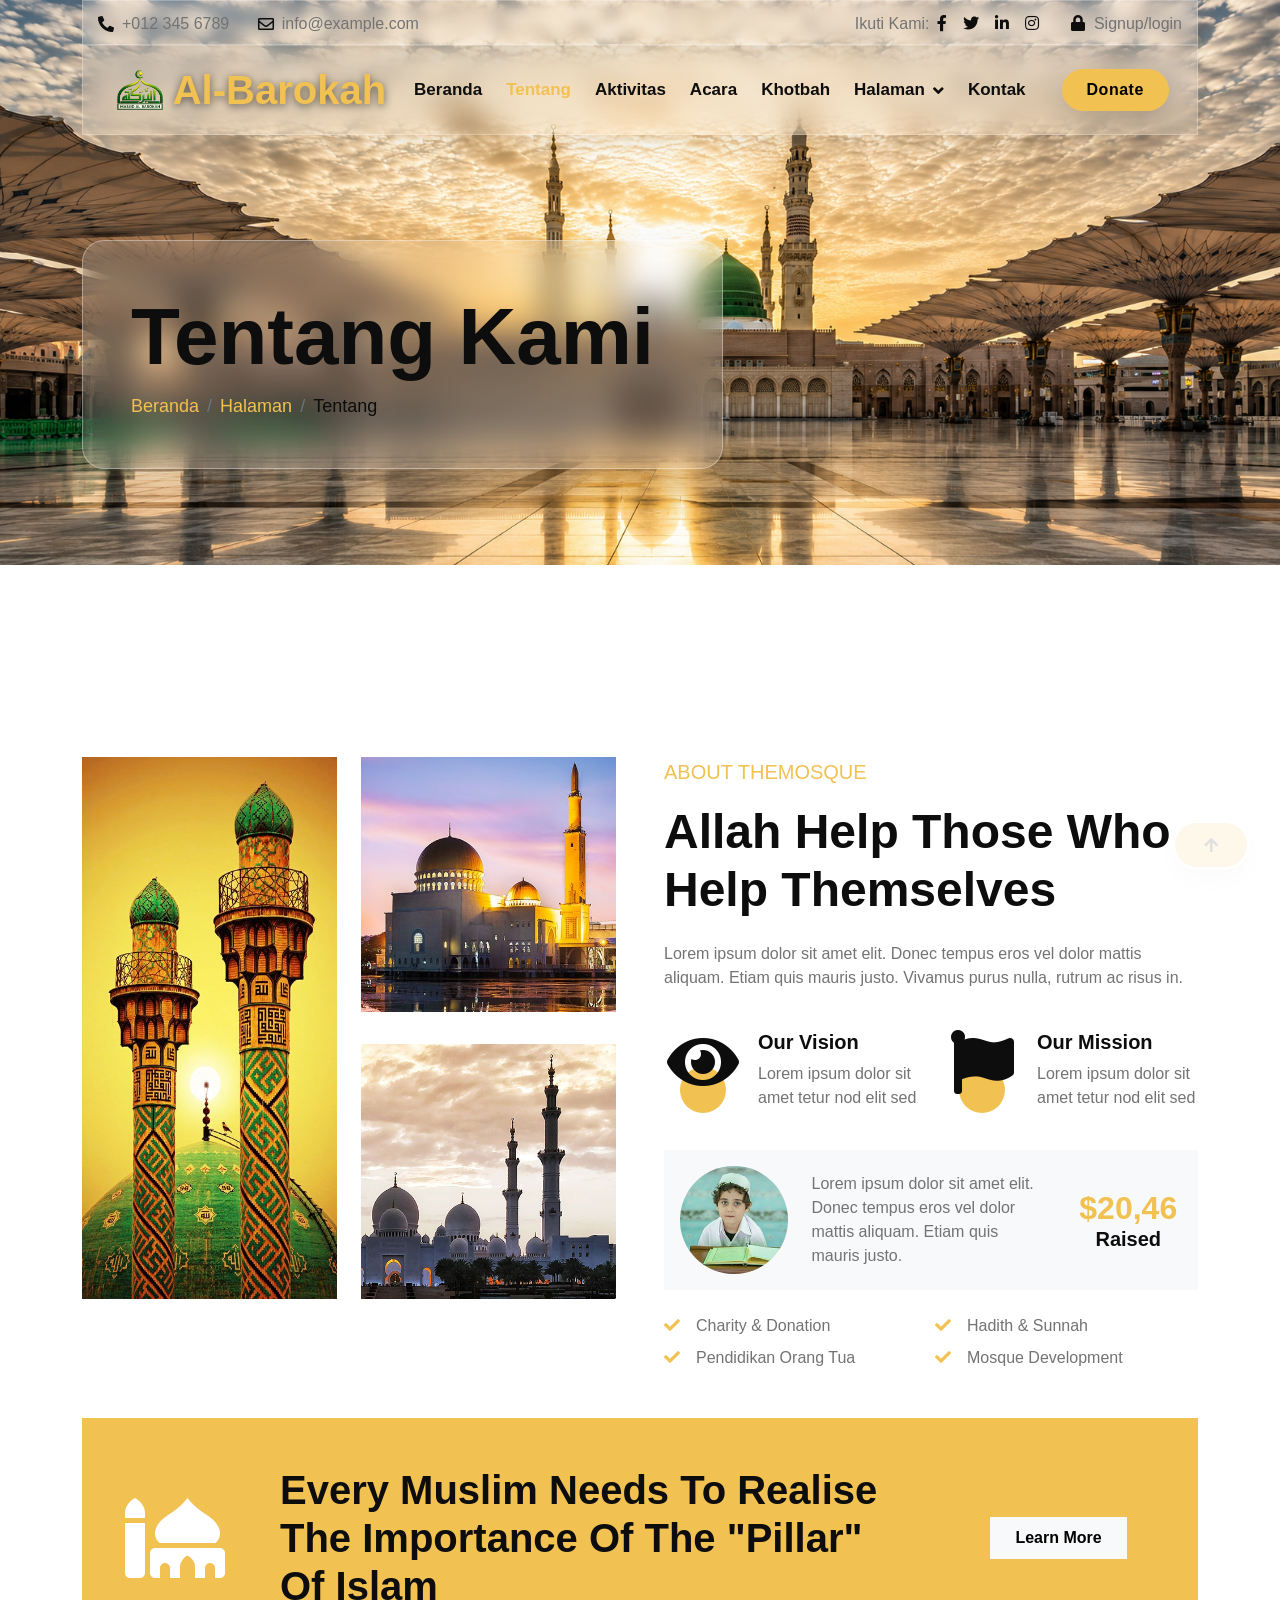
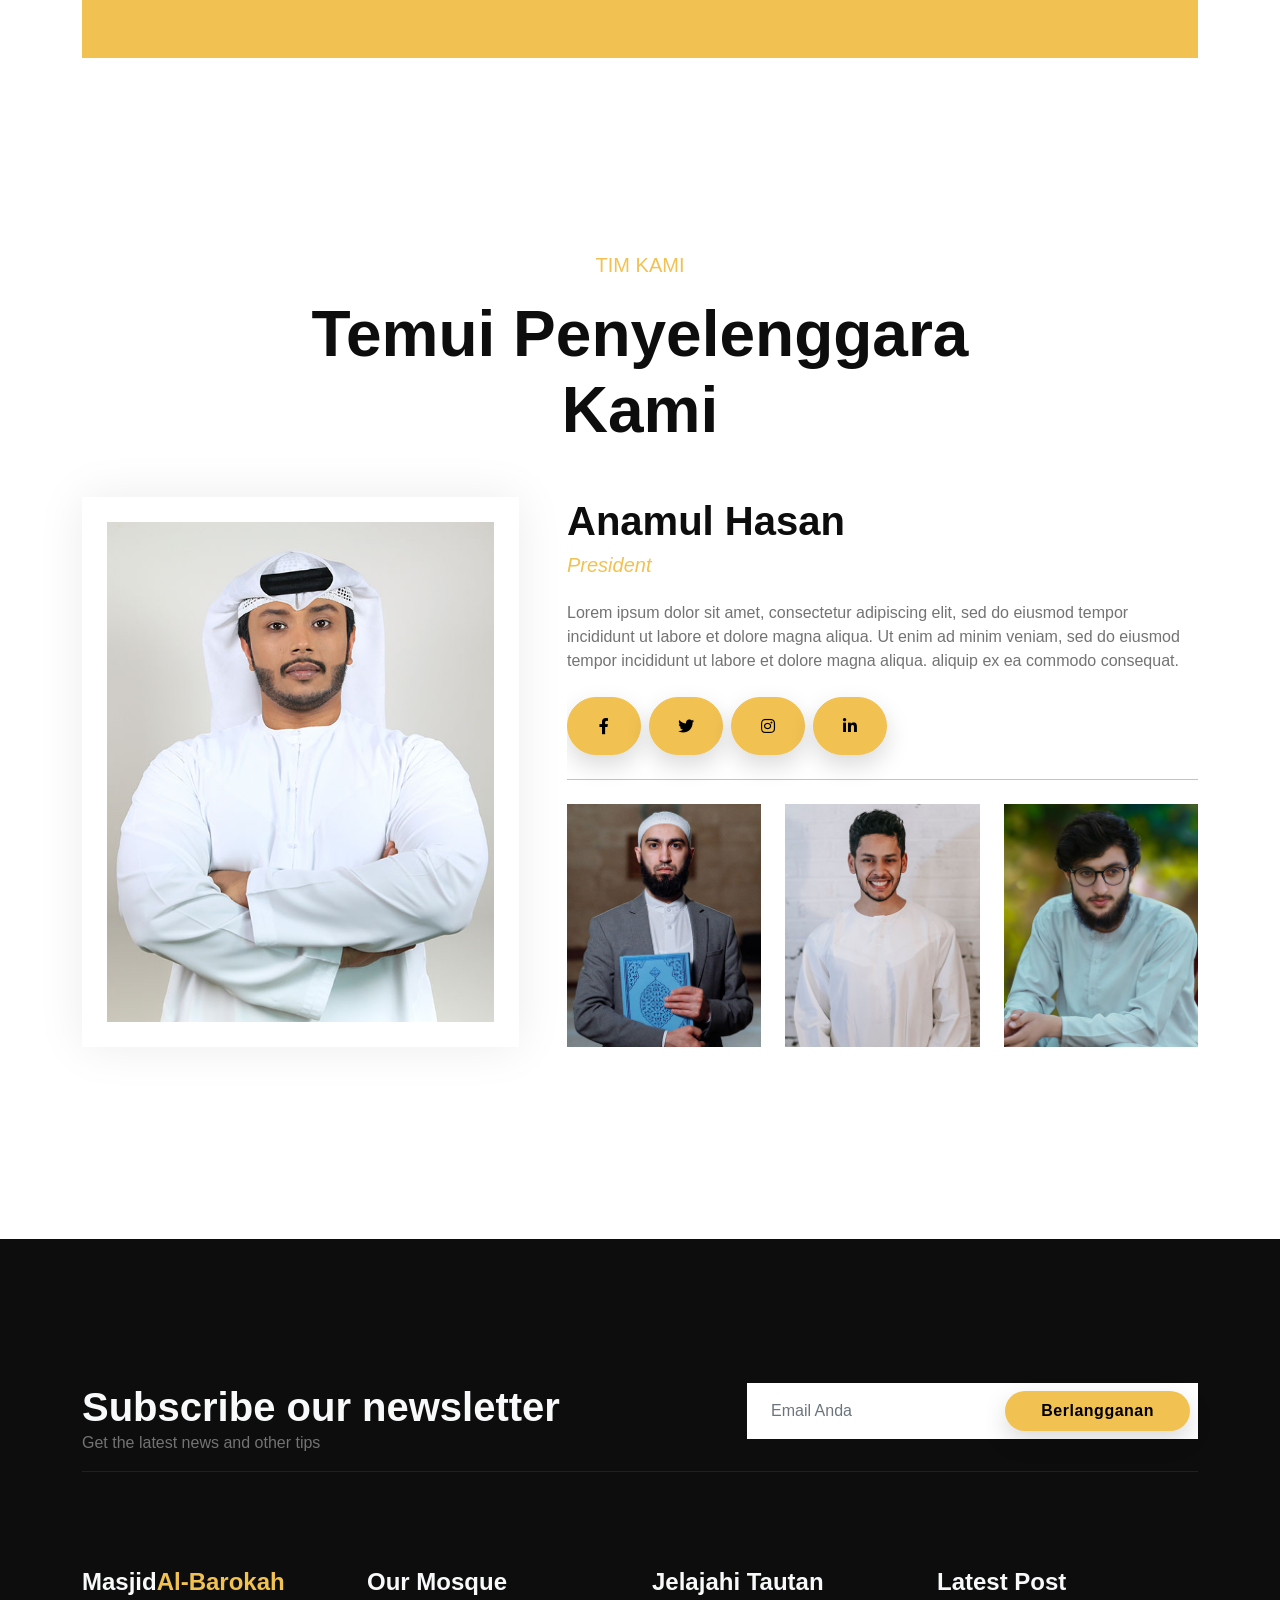
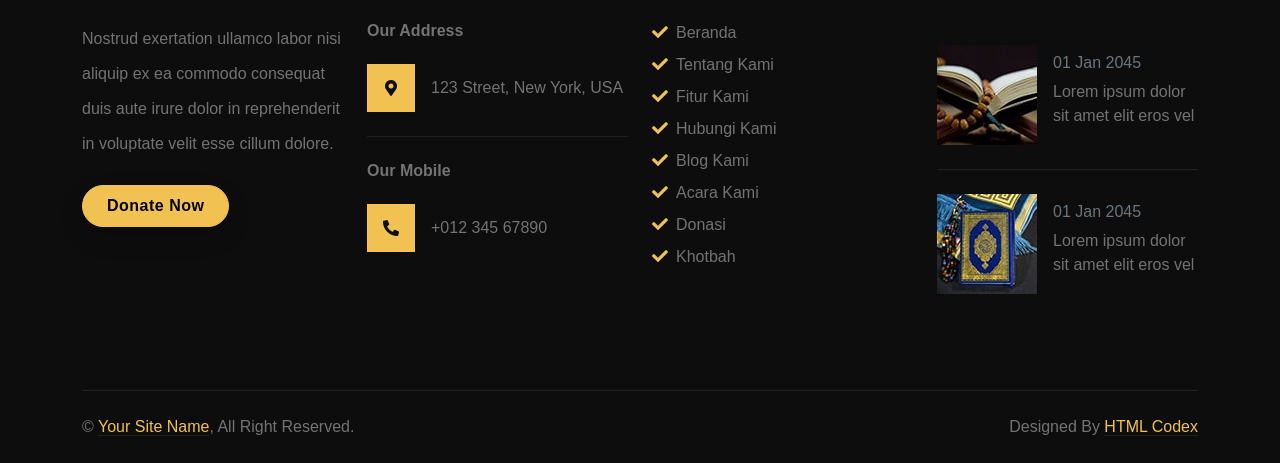
<file: about.html>
<!DOCTYPE html>
<html lang="en">

    <head>
        <meta charset="utf-8">
        <title>Masjid Al-Barokah - Mosque Website Template</title>
        <meta content="width=device-width, initial-scale=1.0" name="viewport">
        <meta content="" name="keywords">
        <meta content="" name="description">

        <!-- Google Web Fonts -->
        <link rel="preconnect" href="https://fonts.googleapis.com">
        <link rel="preconnect" href="https://fonts.gstatic.com" crossorigin>
        <link href="https://fonts.googleapis.com/css2?family=Open+Sans:wght@300;400;500;600;700&family=Pacifico&display=swap" rel="stylesheet">

        <!-- Icon Font Stylesheet -->
        <link rel="stylesheet" href="https://use.fontawesome.com/releases/v5.15.4/css/all.css"/>
        <link href="https://cdn.jsdelivr.net/npm/bootstrap-icons@1.4.1/font/bootstrap-icons.css" rel="stylesheet">

        <!-- Libraries Stylesheet -->
        <link href="lib/animate/animate.min.css" rel="stylesheet">
        <link href="lib/owlcarousel/assets/owl.carousel.min.css" rel="stylesheet">

        <!-- Customized Bootstrap Stylesheet -->
        <link href="css/bootstrap.min.css" rel="stylesheet">

        <!-- Template Stylesheet -->
        <link href="css/style.css" rel="stylesheet">

        

    </head>

    <body>

        <!-- Spinner Start -->
        <div id="spinner" class="show w-100 vh-100 bg-white position-fixed translate-middle top-50 start-50  d-flex align-items-center justify-content-center">
            <div class="spinner-grow text-primary" role="status"></div>
        </div>
        <!-- Spinner End -->


        <!-- Topbar start -->
        <div class="container-fluid fixed-top">
            <div class="container topbar d-none d-lg-block">
                <div class="topbar-inner">
                    <div class="row gx-0">
                        <div class="col-lg-7 text-start">
                            <div class="h-100 d-inline-flex align-items-center me-4">
                                <span class="fa fa-phone-alt me-2 text-dark"></span>
                                <a href="#" class="text-secondary"><span>+012 345 6789</span></a>
                            </div>
                            <div class="h-100 d-inline-flex align-items-center">
                                <span class="far fa-envelope me-2 text-dark"></span>
                                <a href="#" class="text-secondary"><span>info@example.com</span></a>
                            </div>
                        </div>
                        <div class="col-lg-5 text-end">
                            <div class="h-100 d-inline-flex align-items-center">
                                <span class="text-body">Ikuti Kami:</span>
                                <a class="text-dark px-2" href=""><i class="fab fa-facebook-f"></i></a>
                                <a class="text-dark px-2" href=""><i class="fab fa-twitter"></i></a>
                                <a class="text-dark px-2" href=""><i class="fab fa-linkedin-in"></i></a>
                                <a class="text-dark px-2" href=""><i class="fab fa-instagram"></i></a>
                                <a class="text-body ps-4" href=""><i class="fa fa-lock text-dark me-1"></i> Signup/login</a>
                            </div>
                        </div>
                    </div>
                </div>
            </div>
            <div class="container">
                <nav class="navbar navbar-light navbar-expand-lg py-3">
                    <a href="index.html" class="navbar-brand">
                        <h1 class="mb-0 d-flex align-items-center"><img src="img/logo.png" alt="Logo" style="max-height: 41px; width: auto; object-fit: contain; margin-right: 10px;"><span class="text-primary">Al-Barokah</span></h1>
                    </a>
                    <button class="navbar-toggler" type="button" data-bs-toggle="collapse" data-bs-target="#navbarCollapse">
                        <span class="fa fa-bars text-primary"></span>
                    </button>
                    <div class="collapse navbar-collapse bg-white" id="navbarCollapse">
                        <div class="navbar-nav ms-lg-auto mx-xl-auto">
                            <a href="index.html" class="nav-item nav-link">Beranda</a>
                            <a href="about.html" class="nav-item nav-link active">Tentang</a>
                            <a href="activity.html" class="nav-item nav-link">Aktivitas</a>
                            <a href="event.html" class="nav-item nav-link">Acara</a>
                            <a href="sermon.html" class="nav-item nav-link">Khotbah</a>
                            <div class="nav-item dropdown">
                                <a href="#" class="nav-link dropdown-toggle" data-bs-toggle="dropdown">Halaman</a>
                                <div class="dropdown-menu m-0 rounded-0">
                                    <a href="blog.html" class="dropdown-item">Blog Terbaru</a>
                                    <a href="team.html" class="dropdown-item">Tim Kami</a>
                                    <a href="testimonial.html" class="dropdown-item">Testimoni</a>
                                    <a href="404.html" class="dropdown-item">404 Page</a>
                                </div>
                            </div>
                            <a href="contact.html" class="nav-item nav-link">Kontak</a>
                        </div>
                        <a href="" class="btn btn-primary py-2 px-4 d-none d-xl-inline-block">Donate</a>
                    </div>
                </nav>
            </div>
        </div>
        <!-- Topbar End -->


        <!-- Hero Start -->
        <div class="container-fluid hero-header">
            <div class="container">
                <div class="row">
                    <div class="col-lg-7">
                        <div class="hero-header-inner animated zoomIn">
                            <h1 class="display-1 text-dark">Tentang Kami</h1>
                            <ol class="breadcrumb mb-0">
                                <li class="breadcrumb-item"><a href="#">Beranda</a></li>
                                <li class="breadcrumb-item"><a href="#">Halaman</a></li>
                                <li class="breadcrumb-item text-dark" aria-current="page">Tentang</li>
                            </ol>
                        </div>
                    </div>
                </div>
            </div>
        </div>
        <!-- Hero End -->


        <!-- About Satrt -->
        <div class="container-fluid about py-5">
            <div class="container py-5">
                <div class="row g-5 mb-5">
                    <div class="col-xl-6">
                        <div class="row g-4">
                            <div class="col-6">
                                <img src="img/about-1.jpg" class="img-fluid h-100 wow zoomIn" data-wow-delay="0.1s" alt="">
                            </div>
                            <div class="col-6">
                                <img src="img/about-2.jpg" class="img-fluid pb-3 wow zoomIn" data-wow-delay="0.1s" alt="">
                                <img src="img/about-3.jpg" class="img-fluid pt-3 wow zoomIn" data-wow-delay="0.1s" alt="">
                            </div>
                        </div>
                    </div>
                    <div class="col-xl-6 wow fadeIn" data-wow-delay="0.5s">
                        <p class="fs-5 text-uppercase text-primary">About THEMosque</p>
                        <h1 class="display-5 pb-4 m-0">Allah Help Those Who Help Themselves</h1>
                        <p class="pb-4">Lorem ipsum dolor sit amet elit. Donec tempus eros vel dolor mattis aliquam. Etiam quis mauris justo. Vivamus purus nulla, rutrum ac risus in.</p>
                        <div class="row g-4 mb-4">
                            <div class="col-md-6">
                                <div class="ps-3 d-flex align-items-center justify-content-start">
                                    <span class="bg-primary btn-md-square rounded-circle mt-4 me-2"><i class="fa fa-eye text-dark fa-4x mb-5 pb-2"></i></span>
                                    <div class="ms-4">
                                        <h5>Our Vision</h5>
                                        <p>Lorem ipsum dolor sit amet tetur nod elit sed</p>
                                    </div>
                                </div>
                            </div>
                            <div class="col-md-6">
                                <div class="ps-3 d-flex align-items-center justify-content-start">
                                    <span class="bg-primary btn-md-square rounded-circle mt-4 me-2"><i class="fa fa-flag text-dark fa-4x mb-5 pb-2"></i></span>
                                    <div class="ms-4">
                                        <h5>Our Mission</h5>
                                        <p>Lorem ipsum dolor sit amet tetur nod elit sed</p>
                                    </div>
                                </div>
                            </div>
                        </div>
                        <div class="bg-light p-3 mb-4">
                            <div class="row align-items-center justify-content-center">
                                <div class="col-3">
                                    <img src="img/about-child.jpg" class="img-fluid rounded-circle" alt="">
                                </div>
                                <div class="col-6">
                                    <p class="mb-0">Lorem ipsum dolor sit amet elit. Donec tempus eros vel dolor mattis aliquam. Etiam quis mauris justo.</p>
                                </div>
                                <div class="col-3">
                                        <h2 class="mb-0 text-primary text-center">$20,46</h2>
                                        <h5 class="mb-0 text-center">Raised</h5>
                                </div>
                            </div>
                        </div>
                        <div class="row g-2">
                            <div class="col-md-6">
                                <p class="mb-2"><i class="fa fa-check text-primary me-3"></i>Charity & Donation</p>
                                <p class="mb-0"><i class="fa fa-check text-primary me-3"></i>Pendidikan Orang Tua</p>
                            </div>
                            <div class="col-md-6">
                                <p class="mb-2"><i class="fa fa-check text-primary me-3"></i>Hadith & Sunnah</p>
                                <p class="mb-0"><i class="fa fa-check text-primary me-3"></i>Mosque Development</p>
                            </div>
                        </div>
                    </div>
                </div>
                <div class="container text-center bg-primary py-5 wow fadeIn" data-wow-delay="0.1s">
                    <div class="row g-4 align-items-center">
                        <div class="col-lg-2">
                            <i class="fa fa-mosque fa-5x text-white"></i>
                        </div>
                        <div class="col-lg-7 text-center text-lg-start">
                            <h1 class="mb-0">Every Muslim Needs To Realise The Importance Of The "Pillar" Of Islam</h1>
                        </div>
                        <div class="col-lg-3">
                            <a href="" class="btn btn-light py-2 px-4">Learn More</a>
                        </div>
                    </div>
                </div>
            </div>
        </div>
        <!-- About End -->


        <!-- Team Start -->
        <div class="container-fluid team py-5">
            <div class="container py-5">
                <div class="text-center mx-auto mb-5 wow fadeIn" data-wow-delay="0.1s" style="max-width: 700px;">
                    <p class="fs-5 text-uppercase text-primary">Tim Kami</p>
                    <h1 class="display-3">Temui Penyelenggara Kami</h1>
                </div>
                <div class="row g-5">
                    <div class="col-lg-4 col-xl-5">
                        <div class="team-img wow zoomIn" data-wow-delay="0.1s">
                            <img src="img/team-1.jpg" class="img-fluid" alt="">
                        </div>
                    </div>
                    <div class="col-lg-8 col-xl-7">
                        <div class="team-item wow fadeIn" data-wow-delay="0.1s">
                            <h1>Anamul Hasan</h1>
                            <h5 class="fw-normal fst-italic text-primary mb-4">President</h5>
                            <p class="mb-4">Lorem ipsum dolor sit amet, consectetur adipiscing elit, sed do eiusmod tempor incididunt ut labore et dolore magna aliqua. Ut enim ad minim veniam, 
                            sed do eiusmod tempor incididunt ut labore et dolore magna aliqua. aliquip ex ea commodo consequat.</p>
                            <div class="team-icon d-flex pb-4 mb-4 border-bottom border-primary">
                                <a class="btn btn-primary btn-lg-square me-2" href=""><i class="fab fa-facebook-f"></i></a>
                                <a class="btn btn-primary btn-lg-square me-2" href=""><i class="fab fa-twitter"></i></a>
                                <a href="#" class="btn btn-primary btn-lg-square me-2"><i class="fab fa-instagram"></i></a>
                                <a href="#" class="btn btn-primary btn-lg-square"><i class="fab fa-linkedin-in"></i></a>
                            </div>
                        </div>
                        <div class="row g-4">
                            <div class="col-md-4">
                                <div class="team-item wow zoomIn" data-wow-delay="0.2s">
                                    <img src="img/team-2.jpg" class="img-fluid w-100" alt="">
                                    <div class="team-content text-dark text-center py-3">
                                        <div class="team-content-inner">
                                            <h5 class="mb-0">Mustafa Kamal</h5>
                                            <p class="text-dark">Imam</p>
                                            <div class="team-icon d-flex align-items-center justify-content-center">
                                                <a class="btn btn-primary btn-sm-square me-2" href=""><i class="fab fa-facebook-f"></i></a>
                                                <a class="btn btn-primary btn-sm-square me-2" href=""><i class="fab fa-twitter"></i></a>
                                                <a href="#" class="btn btn-primary btn-sm-square me-2"><i class="fab fa-instagram"></i></a>
                                                <a href="#" class="btn btn-primary btn-sm-square"><i class="fab fa-linkedin-in"></i></a>
                                            </div>
                                        </div>
                                    </div>
                                </div>
                            </div>
                            <div class="col-md-4">
                                <div class="team-item wow zoomIn" data-wow-delay="0.4s">
                                    <img src="img/team-3.jpg" class="img-fluid w-100" alt="">
                                    <div class="team-content text-dark text-center py-3">
                                        <div class="team-content-inner">
                                            <h5 class="mb-0">Nahiyan Momen</h5>
                                            <p class="text-dark">Teacher</p>
                                            <div class="team-icon d-flex align-items-center justify-content-center">
                                                <a class="btn btn-primary btn-sm-square me-2" href=""><i class="fab fa-facebook-f"></i></a>
                                                <a class="btn btn-primary btn-sm-square me-2" href=""><i class="fab fa-twitter"></i></a>
                                                <a href="#" class="btn btn-primary btn-sm-square me-2"><i class="fab fa-instagram"></i></a>
                                                <a href="#" class="btn btn-primary btn-sm-square"><i class="fab fa-linkedin-in"></i></a>
                                            </div>
                                        </div>
                                    </div>
                                </div>
                            </div>
                            <div class="col-md-4">
                                <div class="team-item wow zoomIn" data-wow-delay="0.6s">
                                    <img src="img/team-4.jpg" class="img-fluid w-100" alt="">
                                    <div class="team-content text-dark text-center py-3">
                                        <div class="team-content-inner">
                                            <h5 class="mb-0">Asfaque Ali</h5>
                                            <p class="text-dark">Volunteer</p>
                                            <div class="team-icon d-flex align-items-center justify-content-center">
                                                <a class="btn btn-primary btn-sm-square me-2" href=""><i class="fab fa-facebook-f"></i></a>
                                                <a class="btn btn-primary btn-sm-square me-2" href=""><i class="fab fa-twitter"></i></a>
                                                <a href="#" class="btn btn-primary btn-sm-square me-2"><i class="fab fa-instagram"></i></a>
                                                <a href="#" class="btn btn-primary btn-sm-square"><i class="fab fa-linkedin-in"></i></a>
                                            </div>
                                        </div>
                                    </div>
                                </div>
                            </div>
                        </div>
                    </div>
                </div>
            </div>
        </div>
        <!-- Team End -->


        <!-- Footer Start -->
        <div class="container-fluid footer pt-5 wow fadeIn" data-wow-delay="0.1s">
            <div class="container py-5">
                <div class="row py-5">
                    <div class="col-lg-7">
                        <h1 class="text-light mb-0">Subscribe our newsletter</h1>
                        <p class="text-secondary">Get the latest news and other tips</p>
                    </div>
                    <div class="col-lg-5">
                        <div class="position-relative mx-auto">
                            <input class="form-control border-0 w-100 py-3 ps-4 pe-5" type="text" placeholder="Email Anda">
                            <button type="button" class="btn btn-primary py-2 position-absolute top-0 end-0 mt-2 me-2">Berlangganan</button>
                        </div>
                    </div>
                    <div class="col-12">
                        <div class="border-top border-secondary"></div>
                    </div>
                </div>
                <div class="row g-4 footer-inner">
                    <div class="col-md-6 col-lg-6 col-xl-3">
                        <div class="footer-item mt-5">
                            <h4 class="text-light mb-4">Masjid<span class="text-primary">Al-Barokah</span></h4>
                            <p class="mb-4 text-secondary">Nostrud exertation ullamco labor nisi aliquip ex ea commodo consequat duis aute irure dolor in reprehenderit in voluptate velit esse cillum dolore.</p>
                            <a href="" class="btn btn-primary py-2 px-4">Donate Now</a>
                        </div>
                    </div>
                    <div class="col-md-6 col-lg-6 col-xl-3">
                        <div class="footer-item mt-5">
                            <h4 class="text-light mb-4">Our Mosque</h4>
                            <div class="d-flex flex-column">
                                <h6 class="text-secondary mb-0">Our Address</h6>
                                <div class="d-flex align-items-center border-bottom py-4">
                                    <span class="flex-shrink-0 btn-square bg-primary me-3 p-4"><i class="fa fa-map-marker-alt text-dark"></i></span>
                                    <a href="" class="text-body">123 Street, New York, USA</a>
                                </div>
                                <h6 class="text-secondary mt-4 mb-0">Our Mobile</h6>
                                <div class="d-flex align-items-center py-4">
                                    <span class="flex-shrink-0 btn-square bg-primary me-3 p-4"><i class="fa fa-phone-alt text-dark"></i></span>
                                    <a href="" class="text-body">+012 345 67890</a>
                                </div>
                            </div>
                        </div>
                    </div>
                    <div class="col-md-6 col-lg-6 col-xl-3">
                        <div class="footer-item mt-5">
                            <h4 class="text-light mb-4">Jelajahi Tautan</h4>
                            <div class="d-flex flex-column align-items-start">
                                <a class="text-body mb-2" href=""><i class="fa fa-check text-primary me-2"></i>Beranda</a>
                                <a class="text-body mb-2" href=""><i class="fa fa-check text-primary me-2"></i>Tentang Kami</a>
                                <a class="text-body mb-2" href=""><i class="fa fa-check text-primary me-2"></i>Fitur Kami</a>
                                <a class="text-body mb-2" href=""><i class="fa fa-check text-primary me-2"></i>Hubungi Kami</a>
                                <a class="text-body mb-2" href=""><i class="fa fa-check text-primary me-2"></i>Blog Kami</a>
                                <a class="text-body mb-2" href=""><i class="fa fa-check text-primary me-2"></i>Acara Kami</a>
                                <a class="text-body mb-2" href=""><i class="fa fa-check text-primary me-2"></i>Donasi</a>
                                <a class="text-body mb-2" href=""><i class="fa fa-check text-primary me-2"></i>Khotbah</a>
                            </div>
                        </div>
                    </div>
                    <div class="col-md-6 col-lg-6 col-xl-3">
                        <div class="footer-item mt-5">
                            <h4 class="text-light mb-4">Latest Post</h4>
                            <div class="d-flex border-bottom border-secondary py-4">
                                <img src="img/blog-mini-1.jpg" class="img-fluid flex-shrink-0" alt="">
                                <div class="ps-3">
                                    <p class="mb-0 text-muted">01 Jan 2045</p>
                                    <a href="" class="text-body">Lorem ipsum dolor sit amet elit eros vel</a>
                                </div>
                            </div>
                            <div class="d-flex py-4">
                                <img src="img/blog-mini-2.jpg" class="img-fluid flex-shrink-0" alt="">
                                <div class="ps-3">
                                    <p class="mb-0 text-muted">01 Jan 2045</p>
                                    <a href="" class="text-body">Lorem ipsum dolor sit amet elit eros vel</a>
                                </div>
                            </div>
                        </div>
                    </div>
                </div>
            </div>
            <div class="container py-4">
                <div class="border-top border-secondary pb-4"></div>
                <div class="row">
                    <div class="col-md-6 text-center text-md-start mb-3 mb-md-0">
                        &copy; <a class="border-bottom" href="#">Your Site Name</a>, All Right Reserved.
                    </div>
                    <div class="col-md-6 text-center text-md-end">
                        <!--/*** This template is free as long as you keep the below author’s credit link/attribution link/backlink. ***/-->
                        <!--/*** If you'd like to use the template without the below author’s credit link/attribution link/backlink, ***/-->
                        <!--/*** you can purchase the Credit Removal License from "https://htmlcodex.com/credit-removal". ***/-->
                        Designed By <a class="border-bottom" href="https://htmlcodex.com">HTML Codex</a>
                    </div>
                </div>
            </div>
        </div>
        <!-- Footer End -->


        <!-- Back to Top -->
        <a href="#" class="btn btn-primary border-3 border-light back-to-top"><i class="fa fa-arrow-up"></i></a>   

        
        <!-- JavaScript Libraries -->
        <script src="https://ajax.googleapis.com/ajax/libs/jquery/3.6.4/jquery.min.js"></script>
        <script src="https://cdn.jsdelivr.net/npm/bootstrap@5.0.0/dist/js/bootstrap.bundle.min.js"></script>
        <script src="lib/wow/wow.min.js"></script>
        <script src="lib/easing/easing.min.js"></script>
        <script src="lib/waypoints/waypoints.min.js"></script>
        <script src="lib/owlcarousel/owl.carousel.min.js"></script>

        <!-- Template Javascript -->
        <script src="js/main.js"></script>
    </body>

</html>
</file>
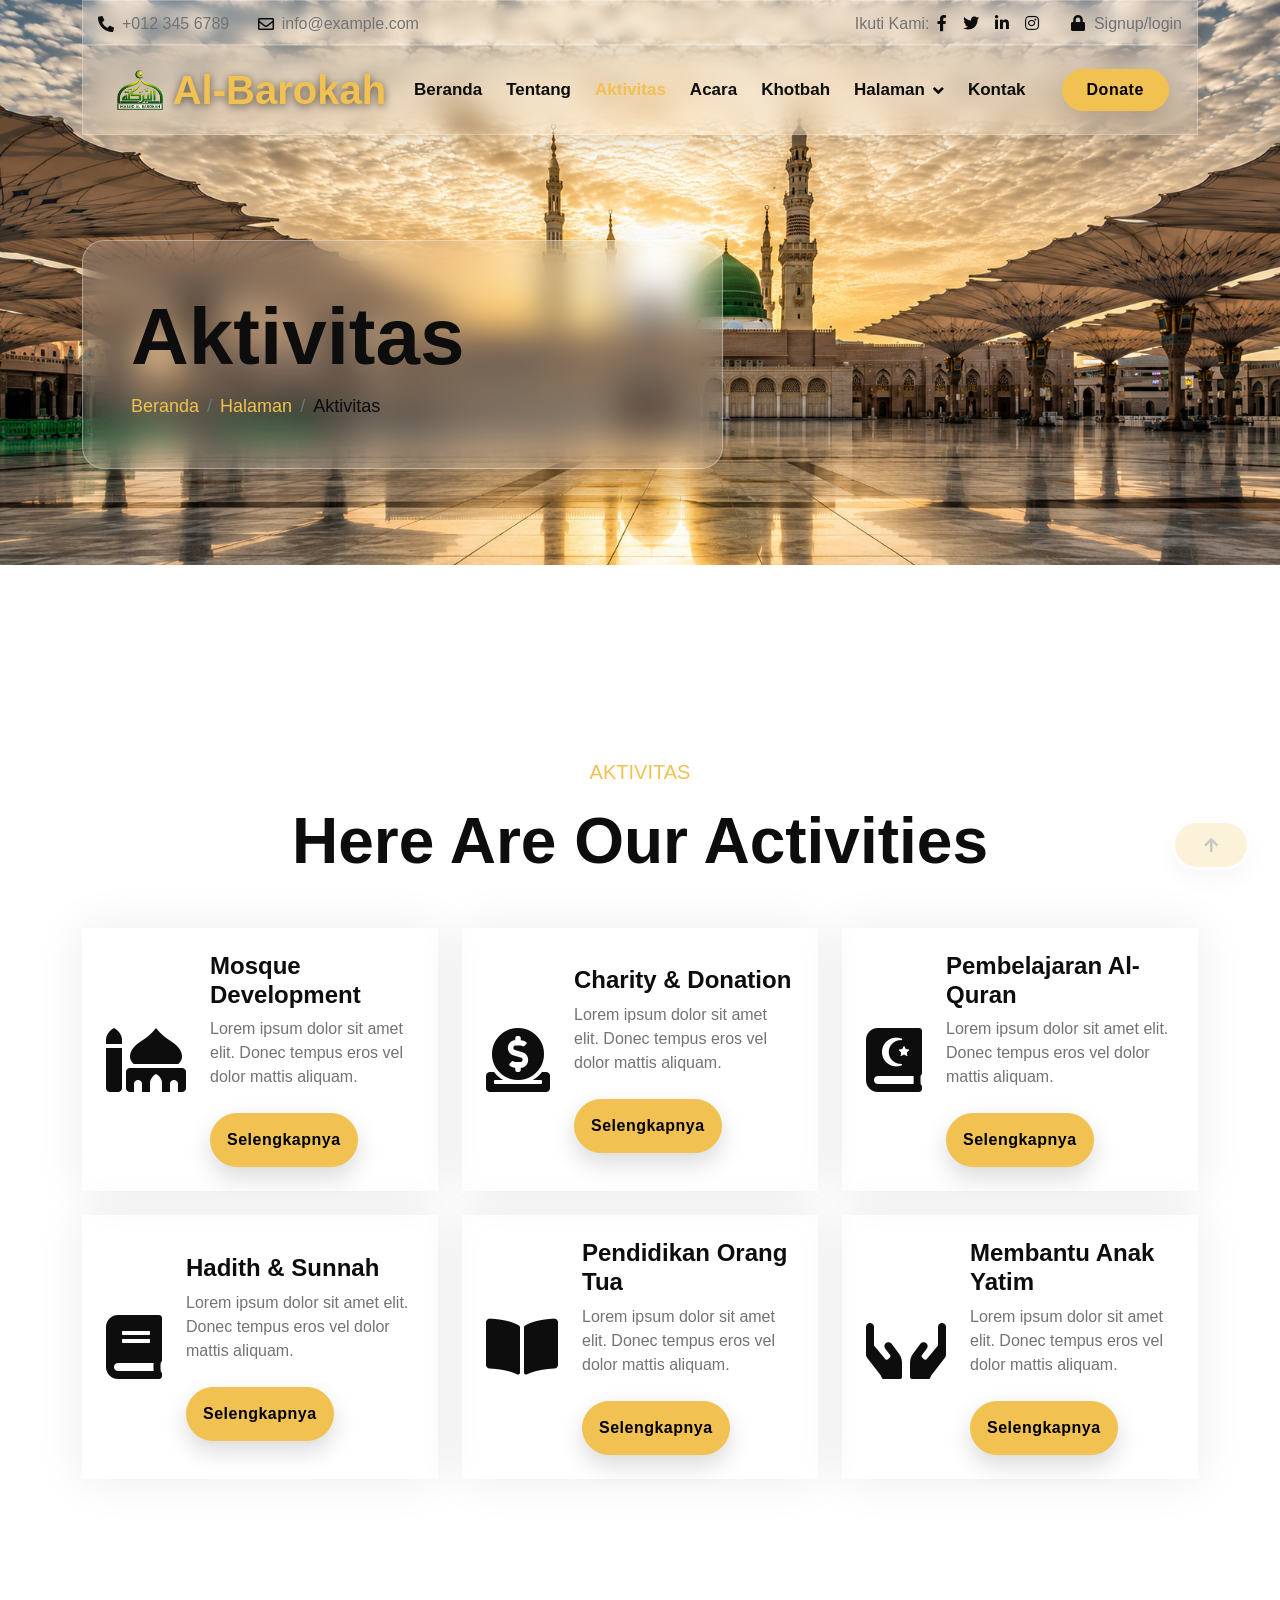
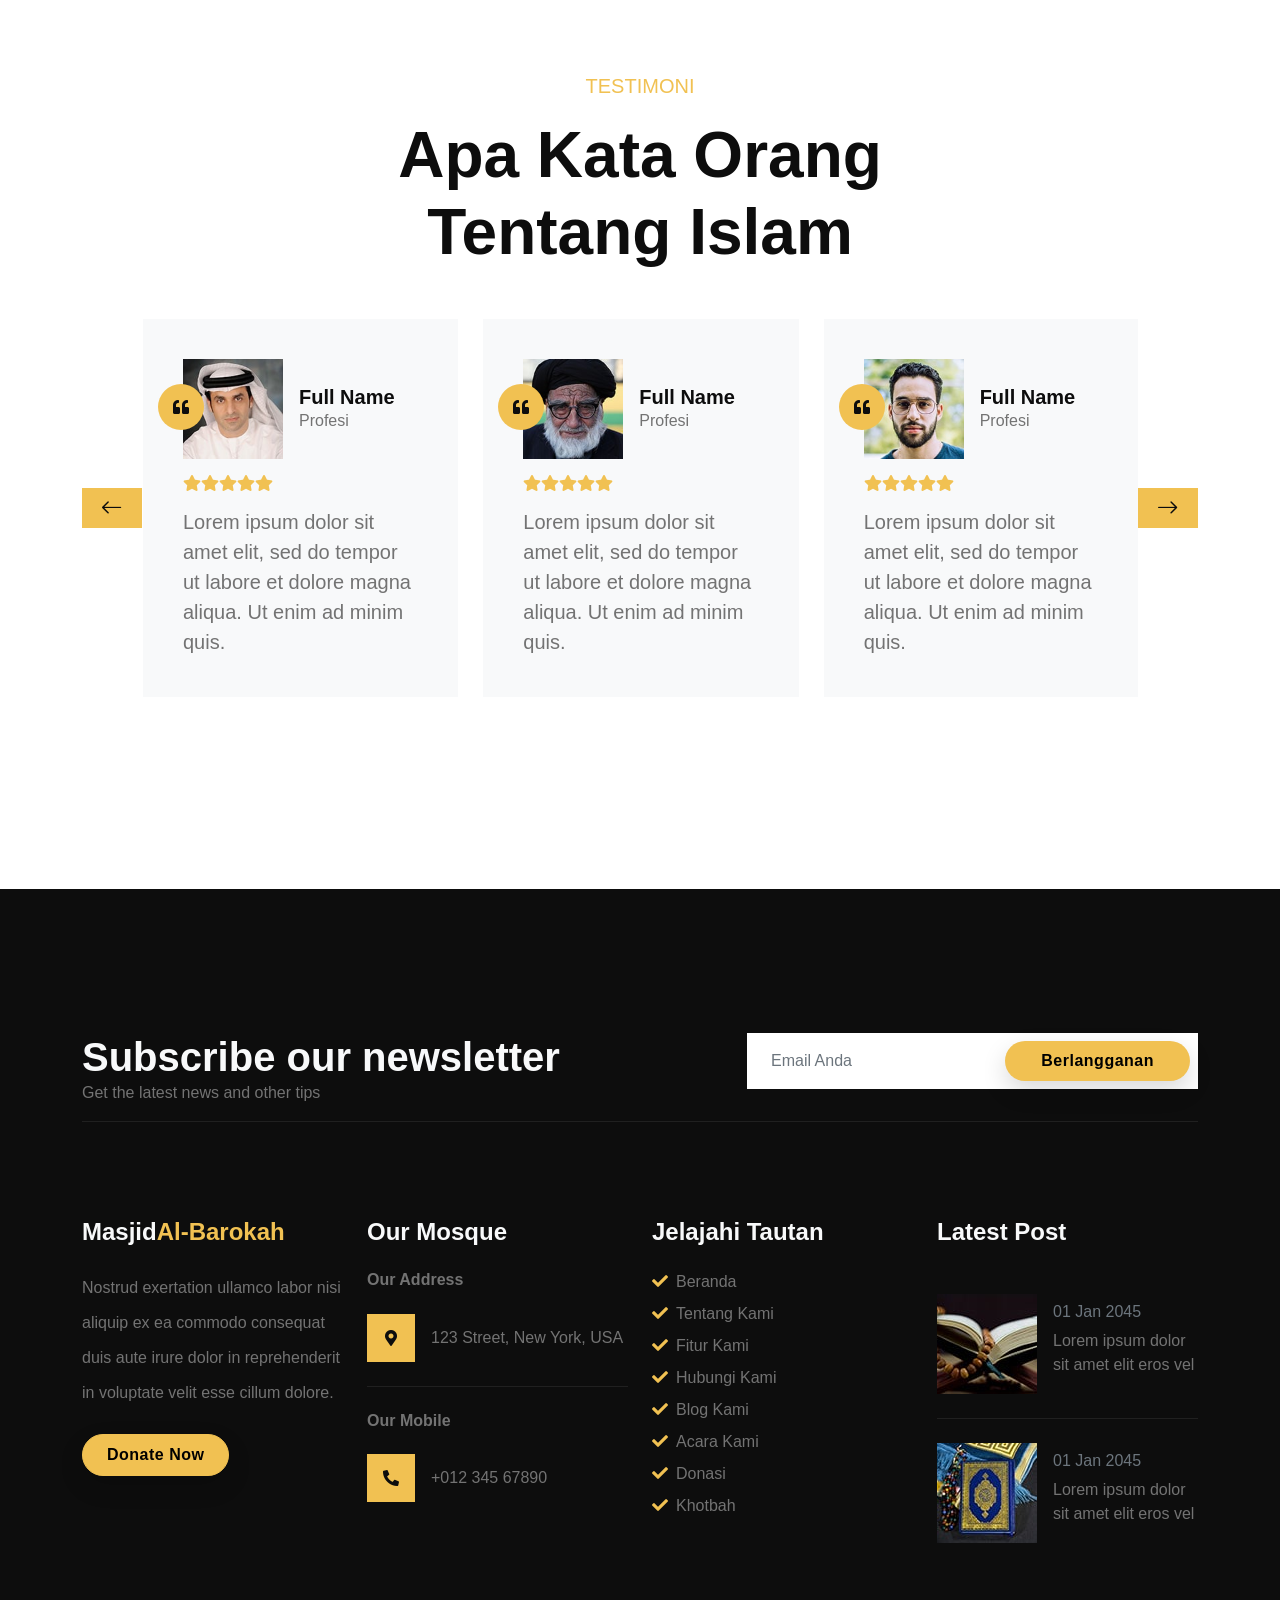
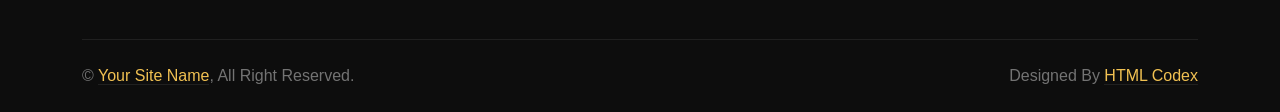
<file: activity.html>
<!DOCTYPE html>
<html lang="en">

    <head>
        <meta charset="utf-8">
        <title>Masjid Al-Barokah - Mosque Website Template</title>
        <meta content="width=device-width, initial-scale=1.0" name="viewport">
        <meta content="" name="keywords">
        <meta content="" name="description">

        <!-- Google Web Fonts -->
        <link rel="preconnect" href="https://fonts.googleapis.com">
        <link rel="preconnect" href="https://fonts.gstatic.com" crossorigin>
        <link href="https://fonts.googleapis.com/css2?family=Open+Sans:wght@300;400;500;600;700&family=Pacifico&display=swap" rel="stylesheet">

        <!-- Icon Font Stylesheet -->
        <link rel="stylesheet" href="https://use.fontawesome.com/releases/v5.15.4/css/all.css"/>
        <link href="https://cdn.jsdelivr.net/npm/bootstrap-icons@1.4.1/font/bootstrap-icons.css" rel="stylesheet">

        <!-- Libraries Stylesheet -->
        <link href="lib/animate/animate.min.css" rel="stylesheet">
        <link href="lib/owlcarousel/assets/owl.carousel.min.css" rel="stylesheet">

        <!-- Customized Bootstrap Stylesheet -->
        <link href="css/bootstrap.min.css" rel="stylesheet">

        <!-- Template Stylesheet -->
        <link href="css/style.css" rel="stylesheet">

        

    </head>

    <body>

        <!-- Spinner Start -->
        <div id="spinner" class="show w-100 vh-100 bg-white position-fixed translate-middle top-50 start-50  d-flex align-items-center justify-content-center">
            <div class="spinner-grow text-primary" role="status"></div>
        </div>
        <!-- Spinner End -->


        <!-- Topbar start -->
        <div class="container-fluid fixed-top">
            <div class="container topbar d-none d-lg-block">
                <div class="topbar-inner">
                    <div class="row gx-0">
                        <div class="col-lg-7 text-start">
                            <div class="h-100 d-inline-flex align-items-center me-4">
                                <span class="fa fa-phone-alt me-2 text-dark"></span>
                                <a href="#" class="text-secondary"><span>+012 345 6789</span></a>
                            </div>
                            <div class="h-100 d-inline-flex align-items-center">
                                <span class="far fa-envelope me-2 text-dark"></span>
                                <a href="#" class="text-secondary"><span>info@example.com</span></a>
                            </div>
                        </div>
                        <div class="col-lg-5 text-end">
                            <div class="h-100 d-inline-flex align-items-center">
                                <span class="text-body">Ikuti Kami:</span>
                                <a class="text-dark px-2" href=""><i class="fab fa-facebook-f"></i></a>
                                <a class="text-dark px-2" href=""><i class="fab fa-twitter"></i></a>
                                <a class="text-dark px-2" href=""><i class="fab fa-linkedin-in"></i></a>
                                <a class="text-dark px-2" href=""><i class="fab fa-instagram"></i></a>
                                <a class="text-body ps-4" href=""><i class="fa fa-lock text-dark me-1"></i> Signup/login</a>
                            </div>
                        </div>
                    </div>
                </div>
            </div>
            <div class="container">
                <nav class="navbar navbar-light navbar-expand-lg py-3">
                    <a href="index.html" class="navbar-brand">
                        <h1 class="mb-0 d-flex align-items-center"><img src="img/logo.png" alt="Logo" style="max-height: 41px; width: auto; object-fit: contain; margin-right: 10px;"><span class="text-primary">Al-Barokah</span></h1>
                    </a>
                    <button class="navbar-toggler" type="button" data-bs-toggle="collapse" data-bs-target="#navbarCollapse">
                        <span class="fa fa-bars text-primary"></span>
                    </button>
                    <div class="collapse navbar-collapse bg-white" id="navbarCollapse">
                        <div class="navbar-nav ms-lg-auto mx-xl-auto">
                            <a href="index.html" class="nav-item nav-link">Beranda</a>
                            <a href="about.html" class="nav-item nav-link">Tentang</a>
                            <a href="activity.html" class="nav-item nav-link active">Aktivitas</a>
                            <a href="event.html" class="nav-item nav-link">Acara</a>
                            <a href="sermon.html" class="nav-item nav-link">Khotbah</a>
                            <div class="nav-item dropdown">
                                <a href="#" class="nav-link dropdown-toggle" data-bs-toggle="dropdown">Halaman</a>
                                <div class="dropdown-menu m-0 rounded-0">
                                    <a href="blog.html" class="dropdown-item">Blog Terbaru</a>
                                    <a href="team.html" class="dropdown-item">Tim Kami</a>
                                    <a href="testimonial.html" class="dropdown-item">Testimoni</a>
                                    <a href="404.html" class="dropdown-item">404 Page</a>
                                </div>
                            </div>
                            <a href="contact.html" class="nav-item nav-link">Kontak</a>
                        </div>
                        <a href="" class="btn btn-primary py-2 px-4 d-none d-xl-inline-block">Donate</a>
                    </div>
                </nav>
            </div>
        </div>
        <!-- Topbar End -->


        <!-- Hero Start -->
        <div class="container-fluid hero-header">
            <div class="container">
                <div class="row">
                    <div class="col-lg-7">
                        <div class="hero-header-inner animated zoomIn">
                            <h1 class="display-1 text-dark">Aktivitas</h1>
                            <ol class="breadcrumb mb-0">
                                <li class="breadcrumb-item"><a href="#">Beranda</a></li>
                                <li class="breadcrumb-item"><a href="#">Halaman</a></li>
                                <li class="breadcrumb-item text-dark" aria-current="page">Aktivitas</li>
                            </ol>
                        </div>
                    </div>
                </div>
            </div>
        </div>
        <!-- Hero End -->


        <!-- Activities Start -->
        <div class="container-fluid activities py-5">
            <div class="container py-5">
                <div class="mx-auto text-center mb-5 wow fadeIn" data-wow-delay="0.1s" style="max-width: 700px;">
                    <p class="fs-5 text-uppercase text-primary">Aktivitas</p>
                    <h1 class="display-3">Here Are Our Activities</h1>
                </div>
                <div class="row g-4">
                    <div class="col-lg-6 col-xl-4">
                        <div class="activities-item p-4 wow fadeIn" data-wow-delay="0.1s">
                            <i class="fa fa-mosque fa-4x text-dark"></i>
                            <div class="ms-4">
                                <h4>Mosque Development</h4>
                                <p class="mb-4">Lorem ipsum dolor sit amet elit. Donec tempus eros vel dolor mattis aliquam.</p>
                                <a href="" class="btn btn-primary px-3">Selengkapnya</a>
                            </div>
                        </div>
                    </div>
                    <div class="col-lg-6 col-xl-4">
                        <div class="activities-item p-4 wow fadeIn" data-wow-delay="0.3s">
                            <i class="fa fa-donate fa-4x text-dark"></i>
                            <div class="ms-4">
                                <h4>Charity & Donation</h4>
                                <p class="mb-4">Lorem ipsum dolor sit amet elit. Donec tempus eros vel dolor mattis aliquam.</p>
                                <a href="" class="btn btn-primary px-3">Selengkapnya</a>
                            </div>
                        </div>
                    </div>
                    <div class="col-lg-6 col-xl-4">
                        <div class="activities-item p-4 wow fadeIn" data-wow-delay="0.5s">
                            <i class="fa fa-quran fa-4x text-dark"></i>
                            <div class="ms-4">
                                <h4>Pembelajaran Al-Quran</h4>
                                <p class="mb-4">Lorem ipsum dolor sit amet elit. Donec tempus eros vel dolor mattis aliquam.</p>
                                <a href="" class="btn btn-primary px-3">Selengkapnya</a>
                            </div>
                        </div>
                    </div>
                    <div class="col-lg-6 col-xl-4">
                        <div class="activities-item p-4 wow fadeIn" data-wow-delay="0.1s">
                            <i class="fa fa-book fa-4x text-dark"></i>
                            <div class="ms-4">
                                <h4>Hadith & Sunnah</h4>
                                <p class="mb-4">Lorem ipsum dolor sit amet elit. Donec tempus eros vel dolor mattis aliquam.</p>
                                <a href="" class="btn btn-primary px-3">Selengkapnya</a>
                            </div>
                        </div>
                    </div>
                    <div class="col-lg-6 col-xl-4">
                        <div class="activities-item p-4 wow fadeIn" data-wow-delay="0.3s">
                            <i class="fa fa-book-open fa-4x text-dark"></i>
                            <div class="ms-4">
                                <h4>Pendidikan Orang Tua</h4>
                                <p class="mb-4">Lorem ipsum dolor sit amet elit. Donec tempus eros vel dolor mattis aliquam.</p>
                                <a href="" class="btn btn-primary px-3">Selengkapnya</a>
                            </div>
                        </div>
                    </div>
                    <div class="col-lg-6 col-xl-4">
                        <div class="activities-item p-4 wow fadeIn" data-wow-delay="0.5s">
                            <i class="fa fa-hands fa-4x text-dark"></i>
                            <div class="ms-4">
                                <h4>Membantu Anak Yatim</h4>
                                <p class="mb-4">Lorem ipsum dolor sit amet elit. Donec tempus eros vel dolor mattis aliquam.</p>
                                <a href="" class="btn btn-primary px-3">Selengkapnya</a>
                            </div>
                        </div>
                    </div>
                </div>
            </div>
        </div>
        <!-- Activities Start -->


        <!-- Testiminial Start -->
        <div class="container-fluid testimonial py-5">
            <div class="container py-5">
                <div class="text-center mx-auto mb-5 wow fadeIn" data-wow-delay="0.1s" style="max-width: 700px;">
                    <p class="fs-5 text-uppercase text-primary">Testimoni</p>
                    <h1 class="display-3">Apa Kata Orang Tentang Islam</h1>
                </div>
                <div class="owl-carousel testimonial-carousel wow fadeIn" data-wow-delay="0.1s">
                    <div class="testimonial-item">
                        <div class="d-flex mb-3">
                            <div class="position-relative">
                                <img src="img/testimonial-1.jpg" class="img-fluid" alt="">
                                <div class="btn-md-square bg-primary rounded-circle position-absolute" style="top: 25px; left: -25px;">
                                    <i class="fa fa-quote-left text-dark"></i>
                                </div>
                            </div>
                            <div class="ps-3 my-auto ">
                                <h5 class="mb-0">Full Name</h5>
                                <p class="m-0">Profesi</p>
                            </div>
                        </div>
                        <div class="testimonial-content">
                            <div class="d-flex">
                                <i class="fas fa-star text-primary"></i>
                                <i class="fas fa-star text-primary"></i>
                                <i class="fas fa-star text-primary"></i>
                                <i class="fas fa-star text-primary"></i>
                                <i class="fas fa-star text-primary"></i>
                            </div>
                            <p class="fs-5 m-0 pt-3">Lorem ipsum dolor sit amet elit, sed do tempor ut labore et dolore magna aliqua. Ut enim ad minim quis.</p>
                        </div>
                    </div>
                    <div class="testimonial-item">
                        <div class="d-flex mb-3">
                            <div class="position-relative">
                                <img src="img/testimonial-2.jpg" class="img-fluid" alt="">
                                <div class="btn-md-square bg-primary rounded-circle position-absolute" style="top: 25px; left: -25px;">
                                    <i class="fa fa-quote-left text-dark"></i>
                                </div>
                            </div>
                            <div class="ps-3 my-auto ">
                                <h5 class="mb-0">Full Name</h5>
                                <p class="m-0">Profesi</p>
                            </div>
                        </div>
                        <div class="testimonial-content">
                            <div class="d-flex">
                                <i class="fas fa-star text-primary"></i>
                                <i class="fas fa-star text-primary"></i>
                                <i class="fas fa-star text-primary"></i>
                                <i class="fas fa-star text-primary"></i>
                                <i class="fas fa-star text-primary"></i>
                            </div>
                            <p class="fs-5 m-0 pt-3">Lorem ipsum dolor sit amet elit, sed do tempor ut labore et dolore magna aliqua. Ut enim ad minim quis.</p>
                        </div>
                    </div>
                    <div class="testimonial-item">
                        <div class="d-flex mb-3">
                            <div class="position-relative">
                                <img src="img/testimonial-3.jpg" class="img-fluid" alt="">
                                <div class="btn-md-square bg-primary rounded-circle position-absolute" style="top: 25px; left: -25px;">
                                    <i class="fa fa-quote-left text-dark"></i>
                                </div>
                            </div>
                            <div class="ps-3 my-auto ">
                                <h5 class="mb-0">Full Name</h5>
                                <p class="m-0">Profesi</p>
                            </div>
                        </div>
                        <div class="testimonial-content">
                            <div class="d-flex">
                                <i class="fas fa-star text-primary"></i>
                                <i class="fas fa-star text-primary"></i>
                                <i class="fas fa-star text-primary"></i>
                                <i class="fas fa-star text-primary"></i>
                                <i class="fas fa-star text-primary"></i>
                            </div>
                            <p class="fs-5 m-0 pt-3">Lorem ipsum dolor sit amet elit, sed do tempor ut labore et dolore magna aliqua. Ut enim ad minim quis.</p>
                        </div>
                    </div>
                    <div class="testimonial-item">
                        <div class="d-flex mb-3">
                            <div class="position-relative">
                                <img src="img/testimonial-4.jpg" class="img-fluid" alt="">
                                <div class="btn-md-square bg-primary rounded-circle position-absolute" style="top: 25px; left: -25px;">
                                    <i class="fa fa-quote-left text-dark"></i>
                                </div>
                            </div>
                            <div class="ps-3 my-auto ">
                                <h5 class="mb-0">Full Name</h5>
                                <p class="m-0">Profesi</p>
                            </div>
                        </div>
                        <div class="testimonial-content">
                            <div class="d-flex">
                                <i class="fas fa-star text-primary"></i>
                                <i class="fas fa-star text-primary"></i>
                                <i class="fas fa-star text-primary"></i>
                                <i class="fas fa-star text-primary"></i>
                                <i class="fas fa-star text-primary"></i>
                            </div>
                            <p class="fs-5 m-0 pt-3">Lorem ipsum dolor sit amet elit, sed do tempor ut labore et dolore magna aliqua. Ut enim ad minim quis.</p>
                        </div>
                    </div>
                </div>
            </div>
        </div>
        <!-- Testiminial End -->


        <!-- Footer Start -->
        <div class="container-fluid footer pt-5 wow fadeIn" data-wow-delay="0.1s">
            <div class="container py-5">
                <div class="row py-5">
                    <div class="col-lg-7">
                        <h1 class="text-light mb-0">Subscribe our newsletter</h1>
                        <p class="text-secondary">Get the latest news and other tips</p>
                    </div>
                    <div class="col-lg-5">
                        <div class="position-relative mx-auto">
                            <input class="form-control border-0 w-100 py-3 ps-4 pe-5" type="text" placeholder="Email Anda">
                            <button type="button" class="btn btn-primary py-2 position-absolute top-0 end-0 mt-2 me-2">Berlangganan</button>
                        </div>
                    </div>
                    <div class="col-12">
                        <div class="border-top border-secondary"></div>
                    </div>
                </div>
                <div class="row g-4 footer-inner">
                    <div class="col-md-6 col-lg-6 col-xl-3">
                        <div class="footer-item mt-5">
                            <h4 class="text-light mb-4">Masjid<span class="text-primary">Al-Barokah</span></h4>
                            <p class="mb-4 text-secondary">Nostrud exertation ullamco labor nisi aliquip ex ea commodo consequat duis aute irure dolor in reprehenderit in voluptate velit esse cillum dolore.</p>
                            <a href="" class="btn btn-primary py-2 px-4">Donate Now</a>
                        </div>
                    </div>
                    <div class="col-md-6 col-lg-6 col-xl-3">
                        <div class="footer-item mt-5">
                            <h4 class="text-light mb-4">Our Mosque</h4>
                            <div class="d-flex flex-column">
                                <h6 class="text-secondary mb-0">Our Address</h6>
                                <div class="d-flex align-items-center border-bottom py-4">
                                    <span class="flex-shrink-0 btn-square bg-primary me-3 p-4"><i class="fa fa-map-marker-alt text-dark"></i></span>
                                    <a href="" class="text-body">123 Street, New York, USA</a>
                                </div>
                                <h6 class="text-secondary mt-4 mb-0">Our Mobile</h6>
                                <div class="d-flex align-items-center py-4">
                                    <span class="flex-shrink-0 btn-square bg-primary me-3 p-4"><i class="fa fa-phone-alt text-dark"></i></span>
                                    <a href="" class="text-body">+012 345 67890</a>
                                </div>
                            </div>
                        </div>
                    </div>
                    <div class="col-md-6 col-lg-6 col-xl-3">
                        <div class="footer-item mt-5">
                            <h4 class="text-light mb-4">Jelajahi Tautan</h4>
                            <div class="d-flex flex-column align-items-start">
                                <a class="text-body mb-2" href=""><i class="fa fa-check text-primary me-2"></i>Beranda</a>
                                <a class="text-body mb-2" href=""><i class="fa fa-check text-primary me-2"></i>Tentang Kami</a>
                                <a class="text-body mb-2" href=""><i class="fa fa-check text-primary me-2"></i>Fitur Kami</a>
                                <a class="text-body mb-2" href=""><i class="fa fa-check text-primary me-2"></i>Hubungi Kami</a>
                                <a class="text-body mb-2" href=""><i class="fa fa-check text-primary me-2"></i>Blog Kami</a>
                                <a class="text-body mb-2" href=""><i class="fa fa-check text-primary me-2"></i>Acara Kami</a>
                                <a class="text-body mb-2" href=""><i class="fa fa-check text-primary me-2"></i>Donasi</a>
                                <a class="text-body mb-2" href=""><i class="fa fa-check text-primary me-2"></i>Khotbah</a>
                            </div>
                        </div>
                    </div>
                    <div class="col-md-6 col-lg-6 col-xl-3">
                        <div class="footer-item mt-5">
                            <h4 class="text-light mb-4">Latest Post</h4>
                            <div class="d-flex border-bottom border-secondary py-4">
                                <img src="img/blog-mini-1.jpg" class="img-fluid flex-shrink-0" alt="">
                                <div class="ps-3">
                                    <p class="mb-0 text-muted">01 Jan 2045</p>
                                    <a href="" class="text-body">Lorem ipsum dolor sit amet elit eros vel</a>
                                </div>
                            </div>
                            <div class="d-flex py-4">
                                <img src="img/blog-mini-2.jpg" class="img-fluid flex-shrink-0" alt="">
                                <div class="ps-3">
                                    <p class="mb-0 text-muted">01 Jan 2045</p>
                                    <a href="" class="text-body">Lorem ipsum dolor sit amet elit eros vel</a>
                                </div>
                            </div>
                        </div>
                    </div>
                </div>
            </div>
            <div class="container py-4">
                <div class="border-top border-secondary pb-4"></div>
                <div class="row">
                    <div class="col-md-6 text-center text-md-start mb-3 mb-md-0">
                        &copy; <a class="border-bottom" href="#">Your Site Name</a>, All Right Reserved.
                    </div>
                    <div class="col-md-6 text-center text-md-end">
                        <!--/*** This template is free as long as you keep the below author’s credit link/attribution link/backlink. ***/-->
                        <!--/*** If you'd like to use the template without the below author’s credit link/attribution link/backlink, ***/-->
                        <!--/*** you can purchase the Credit Removal License from "https://htmlcodex.com/credit-removal". ***/-->
                        Designed By <a class="border-bottom" href="https://htmlcodex.com">HTML Codex</a>
                    </div>
                </div>
            </div>
        </div>
        <!-- Footer End -->


        <!-- Back to Top -->
        <a href="#" class="btn btn-primary border-3 border-light back-to-top"><i class="fa fa-arrow-up"></i></a>   

        
        <!-- JavaScript Libraries -->
        <script src="https://ajax.googleapis.com/ajax/libs/jquery/3.6.4/jquery.min.js"></script>
        <script src="https://cdn.jsdelivr.net/npm/bootstrap@5.0.0/dist/js/bootstrap.bundle.min.js"></script>
        <script src="lib/wow/wow.min.js"></script>
        <script src="lib/easing/easing.min.js"></script>
        <script src="lib/waypoints/waypoints.min.js"></script>
        <script src="lib/owlcarousel/owl.carousel.min.js"></script>

        <!-- Template Javascript -->
        <script src="js/main.js"></script>
    </body>

</html>
</file>
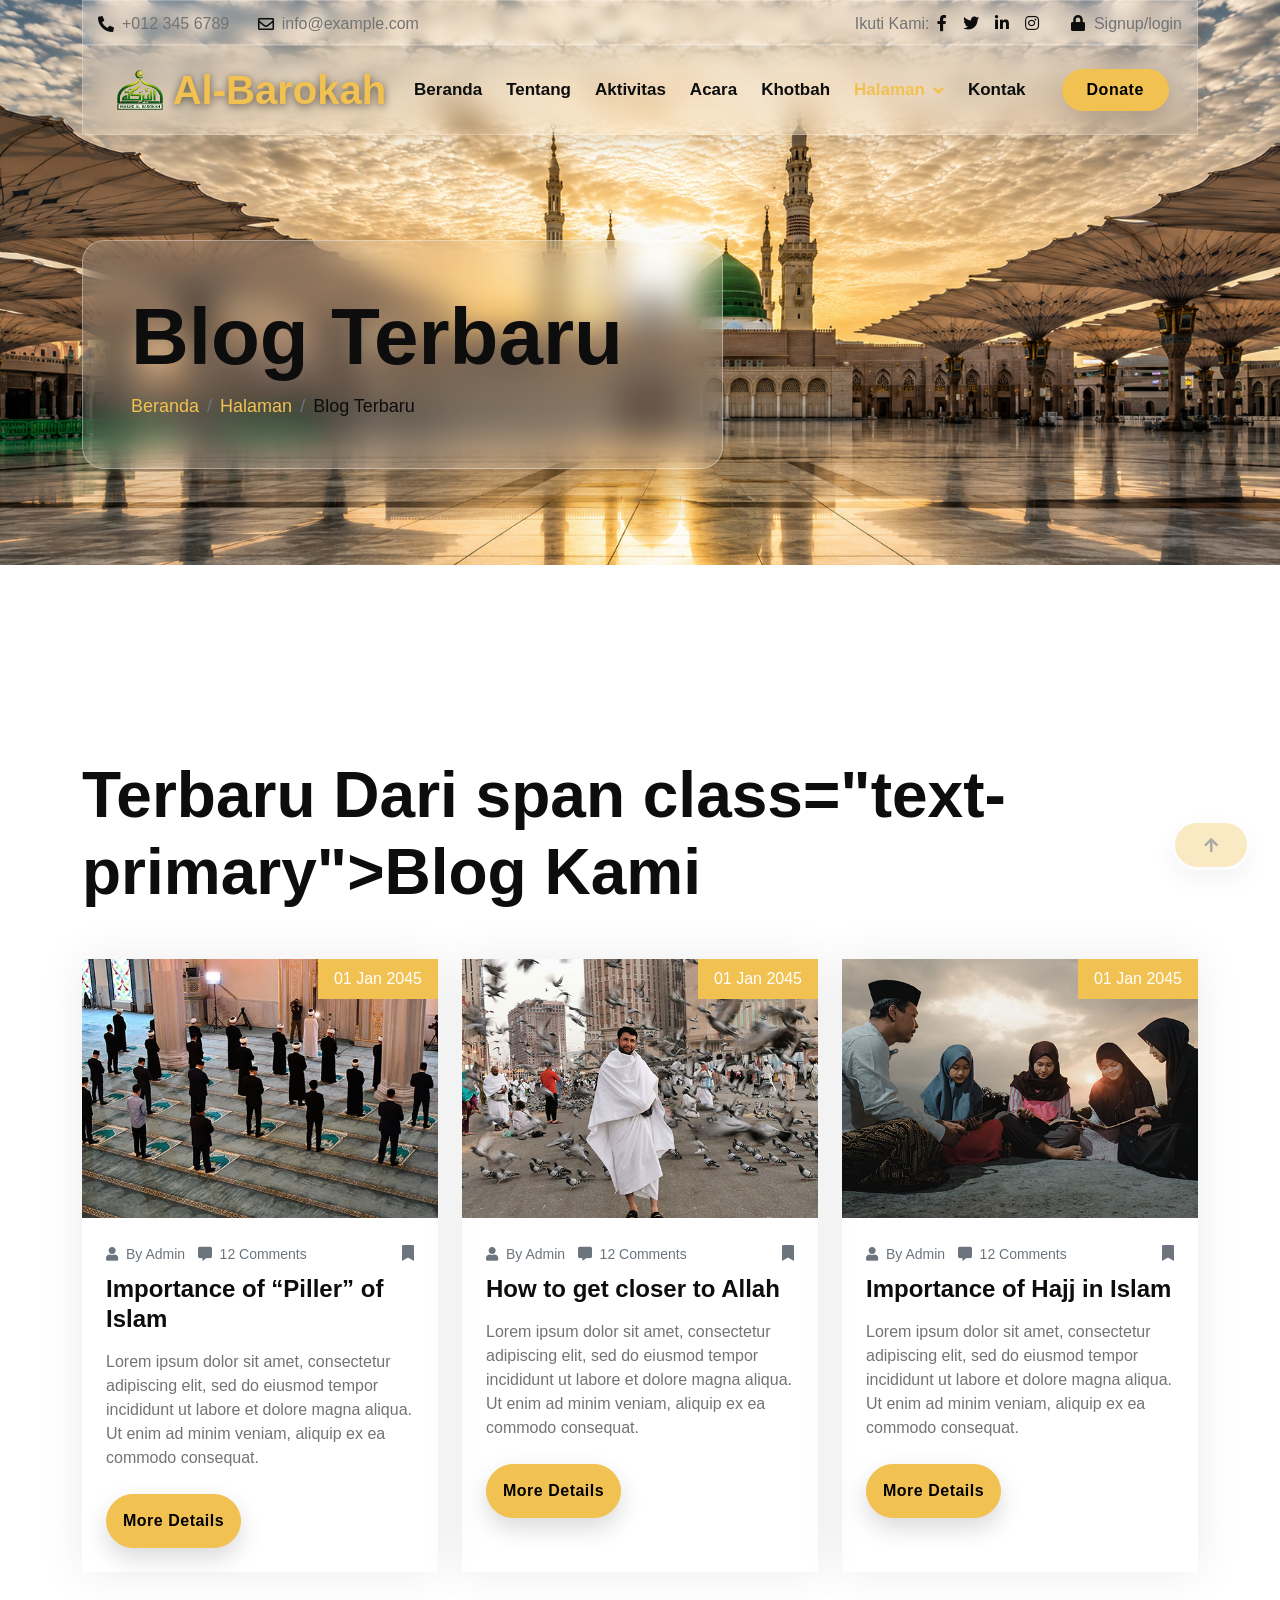
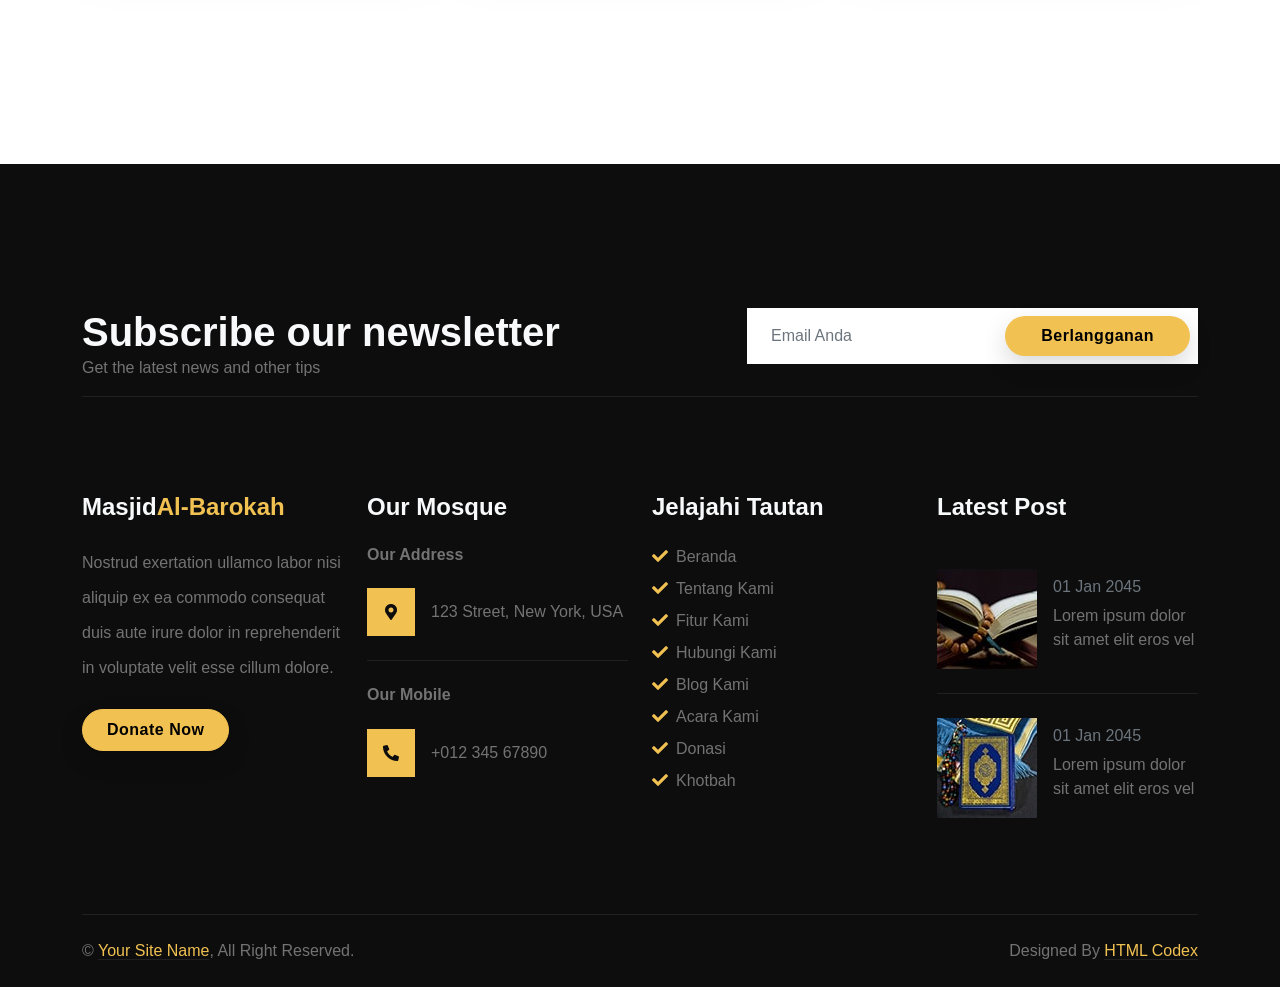
<file: blog.html>
<!DOCTYPE html>
<html lang="en">

    <head>
        <meta charset="utf-8">
        <title>Masjid Al-Barokah - Mosque Website Template</title>
        <meta content="width=device-width, initial-scale=1.0" name="viewport">
        <meta content="" name="keywords">
        <meta content="" name="description">

        <!-- Google Web Fonts -->
        <link rel="preconnect" href="https://fonts.googleapis.com">
        <link rel="preconnect" href="https://fonts.gstatic.com" crossorigin>
        <link href="https://fonts.googleapis.com/css2?family=Open+Sans:wght@300;400;500;600;700&family=Pacifico&display=swap" rel="stylesheet">

        <!-- Icon Font Stylesheet -->
        <link rel="stylesheet" href="https://use.fontawesome.com/releases/v5.15.4/css/all.css"/>
        <link href="https://cdn.jsdelivr.net/npm/bootstrap-icons@1.4.1/font/bootstrap-icons.css" rel="stylesheet">

        <!-- Libraries Stylesheet -->
        <link href="lib/animate/animate.min.css" rel="stylesheet">
        <link href="lib/owlcarousel/assets/owl.carousel.min.css" rel="stylesheet">

        <!-- Customized Bootstrap Stylesheet -->
        <link href="css/bootstrap.min.css" rel="stylesheet">

        <!-- Template Stylesheet -->
        <link href="css/style.css" rel="stylesheet">

        

    </head>

    <body>

        <!-- Spinner Start -->
        <div id="spinner" class="show w-100 vh-100 bg-white position-fixed translate-middle top-50 start-50  d-flex align-items-center justify-content-center">
            <div class="spinner-grow text-primary" role="status"></div>
        </div>
        <!-- Spinner End -->


        <!-- Topbar start -->
        <div class="container-fluid fixed-top">
            <div class="container topbar d-none d-lg-block">
                <div class="topbar-inner">
                    <div class="row gx-0">
                        <div class="col-lg-7 text-start">
                            <div class="h-100 d-inline-flex align-items-center me-4">
                                <span class="fa fa-phone-alt me-2 text-dark"></span>
                                <a href="#" class="text-secondary"><span>+012 345 6789</span></a>
                            </div>
                            <div class="h-100 d-inline-flex align-items-center">
                                <span class="far fa-envelope me-2 text-dark"></span>
                                <a href="#" class="text-secondary"><span>info@example.com</span></a>
                            </div>
                        </div>
                        <div class="col-lg-5 text-end">
                            <div class="h-100 d-inline-flex align-items-center">
                                <span class="text-body">Ikuti Kami:</span>
                                <a class="text-dark px-2" href=""><i class="fab fa-facebook-f"></i></a>
                                <a class="text-dark px-2" href=""><i class="fab fa-twitter"></i></a>
                                <a class="text-dark px-2" href=""><i class="fab fa-linkedin-in"></i></a>
                                <a class="text-dark px-2" href=""><i class="fab fa-instagram"></i></a>
                                <a class="text-body ps-4" href=""><i class="fa fa-lock text-dark me-1"></i> Signup/login</a>
                            </div>
                        </div>
                    </div>
                </div>
            </div>
            <div class="container">
                <nav class="navbar navbar-light navbar-expand-lg py-3">
                    <a href="index.html" class="navbar-brand">
                        <h1 class="mb-0 d-flex align-items-center"><img src="img/logo.png" alt="Logo" style="max-height: 41px; width: auto; object-fit: contain; margin-right: 10px;"><span class="text-primary">Al-Barokah</span></h1>
                    </a>
                    <button class="navbar-toggler" type="button" data-bs-toggle="collapse" data-bs-target="#navbarCollapse">
                        <span class="fa fa-bars text-primary"></span>
                    </button>
                    <div class="collapse navbar-collapse bg-white" id="navbarCollapse">
                        <div class="navbar-nav ms-lg-auto mx-xl-auto">
                            <a href="index.html" class="nav-item nav-link">Beranda</a>
                            <a href="about.html" class="nav-item nav-link">Tentang</a>
                            <a href="activity.html" class="nav-item nav-link">Aktivitas</a>
                            <a href="event.html" class="nav-item nav-link">Acara</a>
                            <a href="sermon.html" class="nav-item nav-link">Khotbah</a>
                            <div class="nav-item dropdown">
                                <a href="#" class="nav-link dropdown-toggle active" data-bs-toggle="dropdown">Halaman</a>
                                <div class="dropdown-menu m-0 rounded-0">
                                    <a href="blog.html" class="dropdown-item active">Blog Terbaru</a>
                                    <a href="team.html" class="dropdown-item">Tim Kami</a>
                                    <a href="testimonial.html" class="dropdown-item">Testimoni</a>
                                    <a href="404.html" class="dropdown-item">404 Page</a>
                                </div>
                            </div>
                            <a href="contact.html" class="nav-item nav-link">Kontak</a>
                        </div>
                        <a href="" class="btn btn-primary py-2 px-4 d-none d-xl-inline-block">Donate</a>
                    </div>
                </nav>
            </div>
        </div>
        <!-- Topbar End -->


        <!-- Hero Start -->
        <div class="container-fluid hero-header">
            <div class="container">
                <div class="row">
                    <div class="col-lg-7">
                        <div class="hero-header-inner animated zoomIn">
                            <h1 class="display-1 text-dark">Blog Terbaru</h1>
                            <ol class="breadcrumb mb-0">
                                <li class="breadcrumb-item"><a href="#">Beranda</a></li>
                                <li class="breadcrumb-item"><a href="#">Halaman</a></li>
                                <li class="breadcrumb-item text-dark" aria-current="page">Blog Terbaru</li>
                            </ol>
                        </div>
                    </div>
                </div>
            </div>
        </div>
        <!-- Hero End -->


        <!-- Blog Start -->
        <div class="container-fluid py-5">
            <div class="container py-5">
                <h1 class="display-3 mb-5 wow fadeIn" data-wow-delay="0.1s">Terbaru Dari span class="text-primary">Blog Kami</span></h1>
                <div class="row g-4 justify-content-center">
                    <div class="col-lg-6 col-xl-4">
                        <div class="blog-item wow fadeIn" data-wow-delay="0.1s">
                            <div class="blog-img position-relative overflow-hidden">
                                <img src="img/blog-1.jpg" class="img-fluid w-100" alt="">
                                <div class="bg-primary d-inline px-3 py-2 text-center text-white position-absolute top-0 end-0">01 Jan 2045</div>
                            </div>
                            <div class="p-4">
                                <div class="blog-meta d-flex justify-content-between pb-2">
                                    <div class="">
                                        <small><i class="fas fa-user me-2 text-muted"></i><a href="" class="text-muted me-2">By Admin</small></a>
                                        <small><i class="fa fa-comment-alt me-2 text-muted"></i><a href="" class="text-muted me-2">12 Comments</small></a>
                                    </div>
                                    <div class="">
                                        <a href=""><i class="fas fa-bookmark text-muted"></i></a>
                                    </div>
                                </div>
                                <a href="" class="d-inline-block h4 lh-sm mb-3">Importance of “Piller” of Islam</a>
                                <p class="mb-4">Lorem ipsum dolor sit amet, consectetur adipiscing elit, sed do eiusmod tempor incididunt ut labore et dolore magna aliqua. Ut enim ad minim veniam, 
                                aliquip ex ea commodo consequat.</p>
                                <a href="#" class="btn btn-primary px-3">More Details</a>
                            </div>
                        </div>
                    </div>
                    <div class="col-lg-6 col-xl-4">
                        <div class="blog-item wow fadeIn" data-wow-delay="0.3s">
                            <div class="blog-img position-relative overflow-hidden">
                                <img src="img/blog-2.jpg" class="img-fluid w-100" alt="">
                                <div class="bg-primary d-inline px-3 py-2 text-center text-white position-absolute top-0 end-0">01 Jan 2045</div>
                            </div>
                            <div class="p-4">
                                <div class="blog-meta d-flex justify-content-between pb-2">
                                    <div class="">
                                        <small><i class="fas fa-user me-2 text-muted"></i><a href="" class="text-muted me-2">By Admin</small></a>
                                        <small><i class="fa fa-comment-alt me-2 text-muted"></i><a href="" class="text-muted me-2">12 Comments</small></a>
                                    </div>
                                    <div class="">
                                        <a href=""><i class="fas fa-bookmark text-muted"></i></a>
                                    </div>
                                </div>
                                <a href="" class="d-inline-block h4 lh-sm mb-3">How to get closer to Allah</a>
                                <p class="mb-4">Lorem ipsum dolor sit amet, consectetur adipiscing elit, sed do eiusmod tempor incididunt ut labore et dolore magna aliqua. Ut enim ad minim veniam, 
                                aliquip ex ea commodo consequat.</p>
                                <a href="#" class="btn btn-primary px-3">More Details</a>
                            </div>
                        </div>
                    </div>
                   <div class="col-lg-6 col-xl-4">
                        <div class="blog-item wow fadeIn" data-wow-delay="0.5s">
                            <div class="blog-img position-relative overflow-hidden">
                                <img src="img/blog-3.jpg" class="img-fluid w-100" alt="">
                                <div class="bg-primary d-inline px-3 py-2 text-center text-white position-absolute top-0 end-0">01 Jan 2045</div>
                            </div>
                            <div class="p-4">
                                <div class="blog-meta d-flex justify-content-between pb-2">
                                    <div class="">
                                        <small><i class="fas fa-user me-2 text-muted"></i><a href="" class="text-muted me-2">By Admin</small></a>
                                        <small><i class="fa fa-comment-alt me-2 text-muted"></i><a href="" class="text-muted me-2">12 Comments</small></a>
                                    </div>
                                    <div class="">
                                        <a href=""><i class="fas fa-bookmark text-muted"></i></a>
                                    </div>
                                </div>
                                <a href="" class="d-inline-block h4 lh-sm mb-3">Importance of Hajj in Islam</a>
                                <p class="mb-4">Lorem ipsum dolor sit amet, consectetur adipiscing elit, sed do eiusmod tempor incididunt ut labore et dolore magna aliqua. Ut enim ad minim veniam, 
                                aliquip ex ea commodo consequat.</p>
                                <a href="#" class="btn btn-primary px-3">More Details</a>
                            </div>
                        </div>
                    </div>
                </div>
            </div>
        </div>
        <!-- Blog End -->


        <!-- Footer Start -->
        <div class="container-fluid footer pt-5 wow fadeIn" data-wow-delay="0.1s">
            <div class="container py-5">
                <div class="row py-5">
                    <div class="col-lg-7">
                        <h1 class="text-light mb-0">Subscribe our newsletter</h1>
                        <p class="text-secondary">Get the latest news and other tips</p>
                    </div>
                    <div class="col-lg-5">
                        <div class="position-relative mx-auto">
                            <input class="form-control border-0 w-100 py-3 ps-4 pe-5" type="text" placeholder="Email Anda">
                            <button type="button" class="btn btn-primary py-2 position-absolute top-0 end-0 mt-2 me-2">Berlangganan</button>
                        </div>
                    </div>
                    <div class="col-12">
                        <div class="border-top border-secondary"></div>
                    </div>
                </div>
                <div class="row g-4 footer-inner">
                    <div class="col-md-6 col-lg-6 col-xl-3">
                        <div class="footer-item mt-5">
                            <h4 class="text-light mb-4">Masjid<span class="text-primary">Al-Barokah</span></h4>
                            <p class="mb-4 text-secondary">Nostrud exertation ullamco labor nisi aliquip ex ea commodo consequat duis aute irure dolor in reprehenderit in voluptate velit esse cillum dolore.</p>
                            <a href="" class="btn btn-primary py-2 px-4">Donate Now</a>
                        </div>
                    </div>
                    <div class="col-md-6 col-lg-6 col-xl-3">
                        <div class="footer-item mt-5">
                            <h4 class="text-light mb-4">Our Mosque</h4>
                            <div class="d-flex flex-column">
                                <h6 class="text-secondary mb-0">Our Address</h6>
                                <div class="d-flex align-items-center border-bottom py-4">
                                    <span class="flex-shrink-0 btn-square bg-primary me-3 p-4"><i class="fa fa-map-marker-alt text-dark"></i></span>
                                    <a href="" class="text-body">123 Street, New York, USA</a>
                                </div>
                                <h6 class="text-secondary mt-4 mb-0">Our Mobile</h6>
                                <div class="d-flex align-items-center py-4">
                                    <span class="flex-shrink-0 btn-square bg-primary me-3 p-4"><i class="fa fa-phone-alt text-dark"></i></span>
                                    <a href="" class="text-body">+012 345 67890</a>
                                </div>
                            </div>
                        </div>
                    </div>
                    <div class="col-md-6 col-lg-6 col-xl-3">
                        <div class="footer-item mt-5">
                            <h4 class="text-light mb-4">Jelajahi Tautan</h4>
                            <div class="d-flex flex-column align-items-start">
                                <a class="text-body mb-2" href=""><i class="fa fa-check text-primary me-2"></i>Beranda</a>
                                <a class="text-body mb-2" href=""><i class="fa fa-check text-primary me-2"></i>Tentang Kami</a>
                                <a class="text-body mb-2" href=""><i class="fa fa-check text-primary me-2"></i>Fitur Kami</a>
                                <a class="text-body mb-2" href=""><i class="fa fa-check text-primary me-2"></i>Hubungi Kami</a>
                                <a class="text-body mb-2" href=""><i class="fa fa-check text-primary me-2"></i>Blog Kami</a>
                                <a class="text-body mb-2" href=""><i class="fa fa-check text-primary me-2"></i>Acara Kami</a>
                                <a class="text-body mb-2" href=""><i class="fa fa-check text-primary me-2"></i>Donasi</a>
                                <a class="text-body mb-2" href=""><i class="fa fa-check text-primary me-2"></i>Khotbah</a>
                            </div>
                        </div>
                    </div>
                    <div class="col-md-6 col-lg-6 col-xl-3">
                        <div class="footer-item mt-5">
                            <h4 class="text-light mb-4">Latest Post</h4>
                            <div class="d-flex border-bottom border-secondary py-4">
                                <img src="img/blog-mini-1.jpg" class="img-fluid flex-shrink-0" alt="">
                                <div class="ps-3">
                                    <p class="mb-0 text-muted">01 Jan 2045</p>
                                    <a href="" class="text-body">Lorem ipsum dolor sit amet elit eros vel</a>
                                </div>
                            </div>
                            <div class="d-flex py-4">
                                <img src="img/blog-mini-2.jpg" class="img-fluid flex-shrink-0" alt="">
                                <div class="ps-3">
                                    <p class="mb-0 text-muted">01 Jan 2045</p>
                                    <a href="" class="text-body">Lorem ipsum dolor sit amet elit eros vel</a>
                                </div>
                            </div>
                        </div>
                    </div>
                </div>
            </div>
            <div class="container py-4">
                <div class="border-top border-secondary pb-4"></div>
                <div class="row">
                    <div class="col-md-6 text-center text-md-start mb-3 mb-md-0">
                        &copy; <a class="border-bottom" href="#">Your Site Name</a>, All Right Reserved.
                    </div>
                    <div class="col-md-6 text-center text-md-end">
                        <!--/*** This template is free as long as you keep the below author’s credit link/attribution link/backlink. ***/-->
                        <!--/*** If you'd like to use the template without the below author’s credit link/attribution link/backlink, ***/-->
                        <!--/*** you can purchase the Credit Removal License from "https://htmlcodex.com/credit-removal". ***/-->
                        Designed By <a class="border-bottom" href="https://htmlcodex.com">HTML Codex</a>
                    </div>
                </div>
            </div>
        </div>
        <!-- Footer End -->


        <!-- Back to Top -->
        <a href="#" class="btn btn-primary border-3 border-light back-to-top"><i class="fa fa-arrow-up"></i></a>   

        
        <!-- JavaScript Libraries -->
        <script src="https://ajax.googleapis.com/ajax/libs/jquery/3.6.4/jquery.min.js"></script>
        <script src="https://cdn.jsdelivr.net/npm/bootstrap@5.0.0/dist/js/bootstrap.bundle.min.js"></script>
        <script src="lib/wow/wow.min.js"></script>
        <script src="lib/easing/easing.min.js"></script>
        <script src="lib/waypoints/waypoints.min.js"></script>
        <script src="lib/owlcarousel/owl.carousel.min.js"></script>

        <!-- Template Javascript -->
        <script src="js/main.js"></script>
    </body>

</html>
</file>
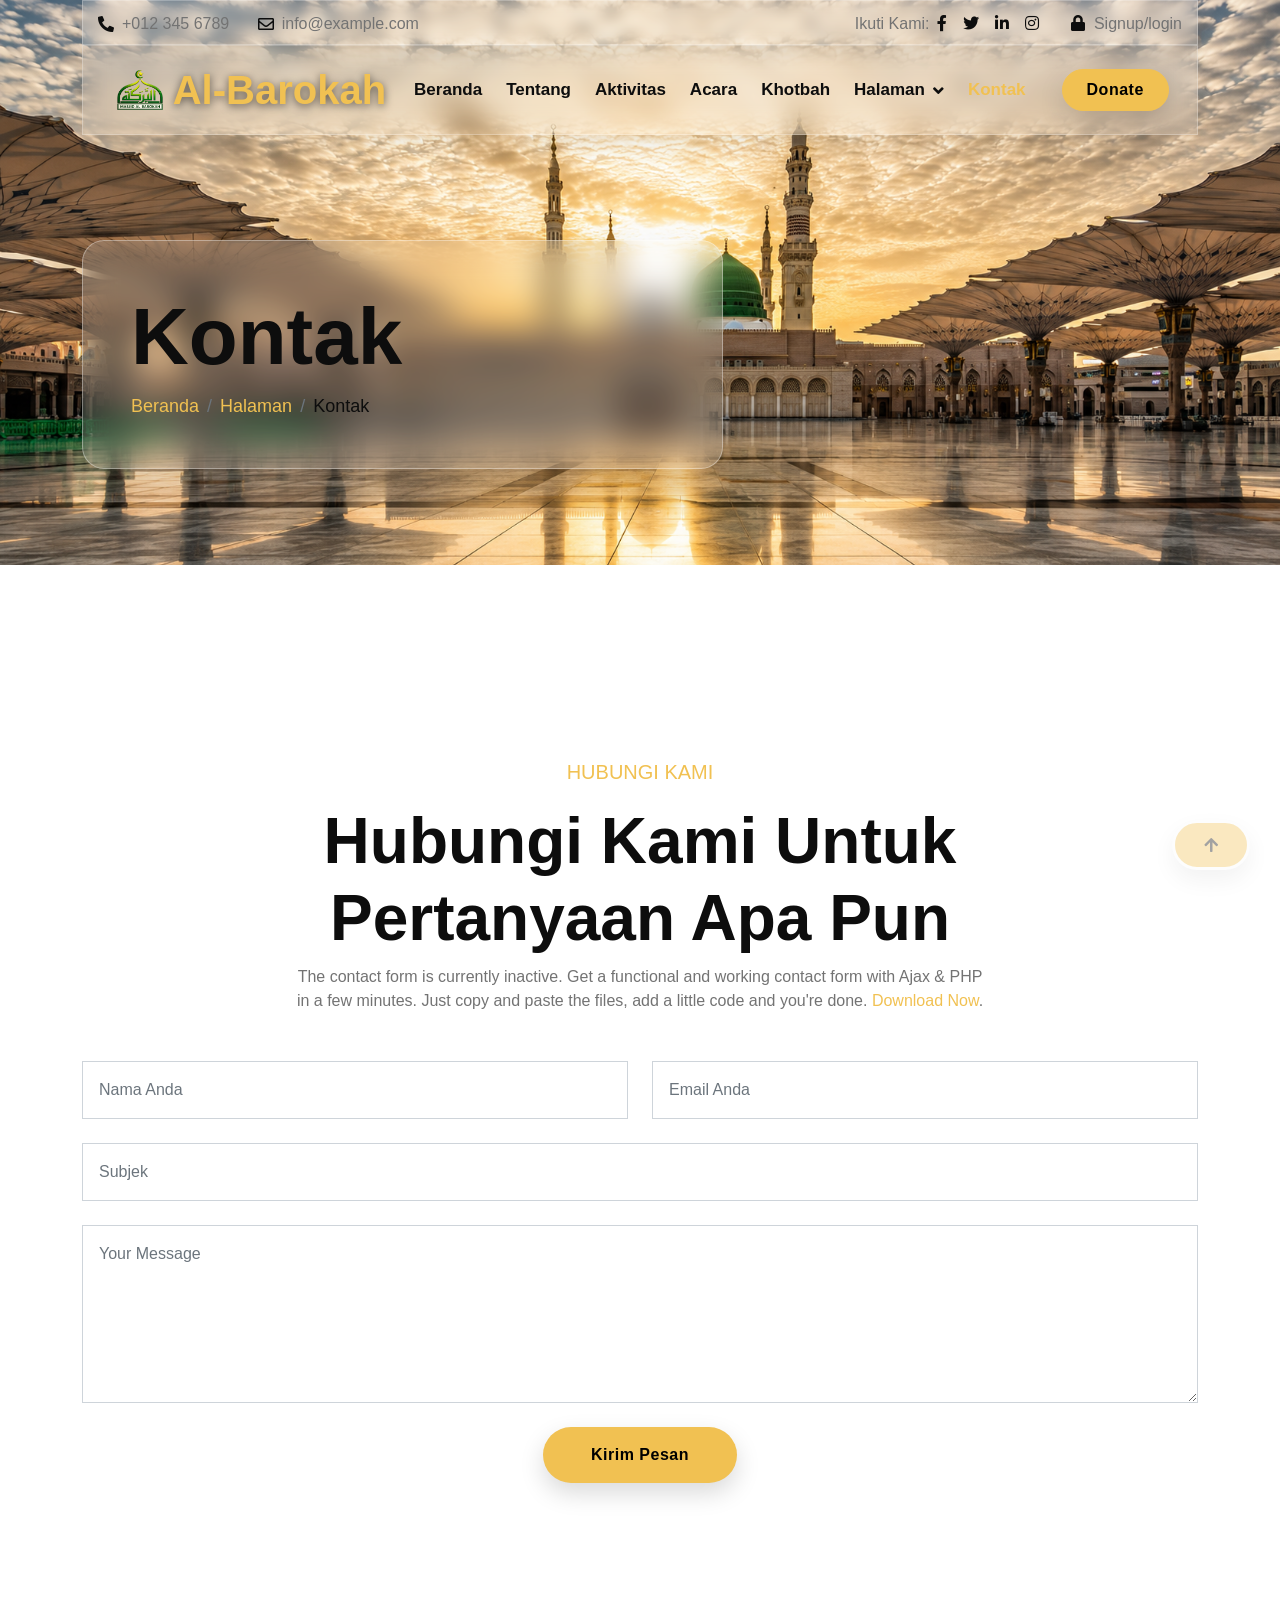
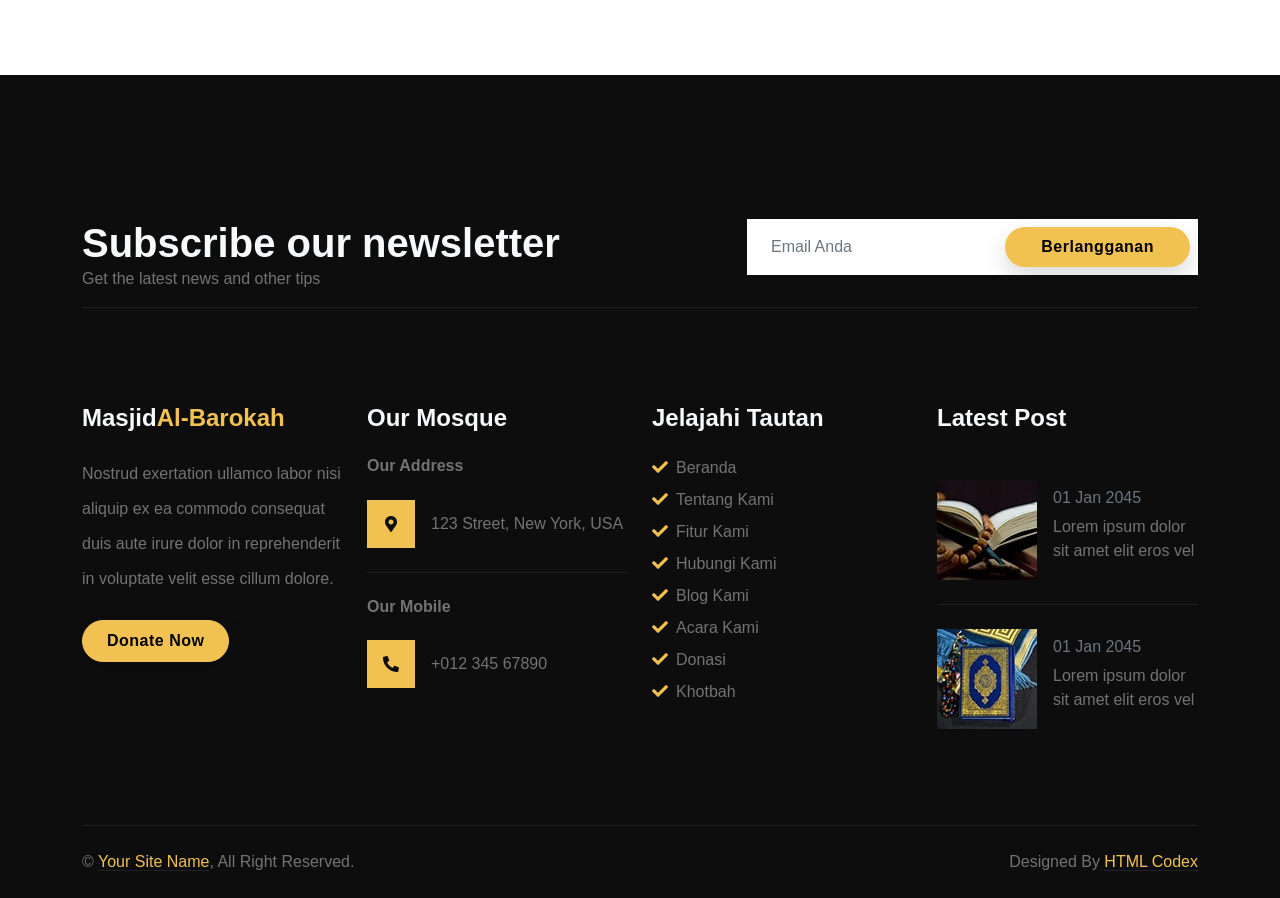
<file: contact.html>
<!DOCTYPE html>
<html lang="en">

    <head>
        <meta charset="utf-8">
        <title>Masjid Al-Barokah - Mosque Website Template</title>
        <meta content="width=device-width, initial-scale=1.0" name="viewport">
        <meta content="" name="keywords">
        <meta content="" name="description">

        <!-- Google Web Fonts -->
        <link rel="preconnect" href="https://fonts.googleapis.com">
        <link rel="preconnect" href="https://fonts.gstatic.com" crossorigin>
        <link href="https://fonts.googleapis.com/css2?family=Open+Sans:wght@300;400;500;600;700&family=Pacifico&display=swap" rel="stylesheet">

        <!-- Icon Font Stylesheet -->
        <link rel="stylesheet" href="https://use.fontawesome.com/releases/v5.15.4/css/all.css"/>
        <link href="https://cdn.jsdelivr.net/npm/bootstrap-icons@1.4.1/font/bootstrap-icons.css" rel="stylesheet">

        <!-- Libraries Stylesheet -->
        <link href="lib/animate/animate.min.css" rel="stylesheet">
        <link href="lib/owlcarousel/assets/owl.carousel.min.css" rel="stylesheet">

        <!-- Customized Bootstrap Stylesheet -->
        <link href="css/bootstrap.min.css" rel="stylesheet">

        <!-- Template Stylesheet -->
        <link href="css/style.css" rel="stylesheet">

        

    </head>

    <body>

        <!-- Spinner Start -->
        <div id="spinner" class="show w-100 vh-100 bg-white position-fixed translate-middle top-50 start-50  d-flex align-items-center justify-content-center">
            <div class="spinner-grow text-primary" role="status"></div>
        </div>
        <!-- Spinner End -->


        <!-- Topbar start -->
        <div class="container-fluid fixed-top">
            <div class="container topbar d-none d-lg-block">
                <div class="topbar-inner">
                    <div class="row gx-0">
                        <div class="col-lg-7 text-start">
                            <div class="h-100 d-inline-flex align-items-center me-4">
                                <span class="fa fa-phone-alt me-2 text-dark"></span>
                                <a href="#" class="text-secondary"><span>+012 345 6789</span></a>
                            </div>
                            <div class="h-100 d-inline-flex align-items-center">
                                <span class="far fa-envelope me-2 text-dark"></span>
                                <a href="#" class="text-secondary"><span>info@example.com</span></a>
                            </div>
                        </div>
                        <div class="col-lg-5 text-end">
                            <div class="h-100 d-inline-flex align-items-center">
                                <span class="text-body">Ikuti Kami:</span>
                                <a class="text-dark px-2" href=""><i class="fab fa-facebook-f"></i></a>
                                <a class="text-dark px-2" href=""><i class="fab fa-twitter"></i></a>
                                <a class="text-dark px-2" href=""><i class="fab fa-linkedin-in"></i></a>
                                <a class="text-dark px-2" href=""><i class="fab fa-instagram"></i></a>
                                <a class="text-body ps-4" href=""><i class="fa fa-lock text-dark me-1"></i> Signup/login</a>
                            </div>
                        </div>
                    </div>
                </div>
            </div>
            <div class="container">
                <nav class="navbar navbar-light navbar-expand-lg py-3">
                    <a href="index.html" class="navbar-brand">
                        <h1 class="mb-0 d-flex align-items-center"><img src="img/logo.png" alt="Logo" style="max-height: 41px; width: auto; object-fit: contain; margin-right: 10px;"><span class="text-primary">Al-Barokah</span></h1>
                    </a>
                    <button class="navbar-toggler" type="button" data-bs-toggle="collapse" data-bs-target="#navbarCollapse">
                        <span class="fa fa-bars text-primary"></span>
                    </button>
                    <div class="collapse navbar-collapse bg-white" id="navbarCollapse">
                        <div class="navbar-nav ms-lg-auto mx-xl-auto">
                            <a href="index.html" class="nav-item nav-link">Beranda</a>
                            <a href="about.html" class="nav-item nav-link">Tentang</a>
                            <a href="activity.html" class="nav-item nav-link">Aktivitas</a>
                            <a href="event.html" class="nav-item nav-link">Acara</a>
                            <a href="sermon.html" class="nav-item nav-link">Khotbah</a>
                            <div class="nav-item dropdown">
                                <a href="#" class="nav-link dropdown-toggle" data-bs-toggle="dropdown">Halaman</a>
                                <div class="dropdown-menu m-0 rounded-0">
                                    <a href="blog.html" class="dropdown-item">Blog Terbaru</a>
                                    <a href="team.html" class="dropdown-item">Tim Kami</a>
                                    <a href="testimonial.html" class="dropdown-item">Testimoni</a>
                                    <a href="404.html" class="dropdown-item">404 Page</a>
                                </div>
                            </div>
                            <a href="contact.html" class="nav-item nav-link active">Kontak</a>
                        </div>
                        <a href="" class="btn btn-primary py-2 px-4 d-none d-xl-inline-block">Donate</a>
                    </div>
                </nav>
            </div>
        </div>
        <!-- Topbar End -->


        <!-- Hero Start -->
        <div class="container-fluid hero-header">
            <div class="container">
                <div class="row">
                    <div class="col-lg-7">
                        <div class="hero-header-inner animated zoomIn">
                            <h1 class="display-1 text-dark">Kontak</h1>
                            <ol class="breadcrumb mb-0">
                                <li class="breadcrumb-item"><a href="#">Beranda</a></li>
                                <li class="breadcrumb-item"><a href="#">Halaman</a></li>
                                <li class="breadcrumb-item text-dark" aria-current="page">Kontak</li>
                            </ol>
                        </div>
                    </div>
                </div>
            </div>
        </div>
        <!-- Hero End -->


        <!-- Contact Start -->
        <div class="container-fluid contact py-5">
            <div class="container py-5">
                <div class="text-center mx-auto mb-5 wow fadeIn" data-wow-delay="0.1s" style="max-width: 700px;">
                    <p class="fs-5 text-uppercase text-primary">Hubungi Kami</p>
                    <h1 class="display-3">Hubungi Kami Untuk Pertanyaan Apa Pun</h1>
                    <p class="mb-0">The contact form is currently inactive. Get a functional and working contact form with Ajax & PHP in a few minutes. Just copy and paste the files, add a little code and you're done. <a href="https://htmlcodex.com/contact-form">Download Now</a>.</p>
                </div>
                <div class="row g-4 wow fadeIn" data-wow-delay="0.3s">
                    <div class="col-sm-6">
                        <input type="text" class="form-control bg-transparent p-3" placeholder="Nama Anda">
                    </div>
                    <div class="col-sm-6">
                        <input type="email" class="form-control bg-transparent p-3" placeholder="Email Anda">
                    </div>
                    <div class="col-12">
                        <input type="text" class="form-control bg-transparent p-3" placeholder="Subjek">
                    </div>
                    <div class="col-12">
                        <textarea class="w-100 form-control bg-transparent p-3" rows="6" cols="10" placeholder="Your Message"></textarea>
                    </div>
                    <div class="col-12 text-center">
                        <button class="btn btn-primary border-0 py-3 px-5" type="button">Kirim Pesan</button>
                    </div>
                </div>
            </div>
        </div>
        <!-- Contact Start -->


        <!-- Footer Start -->
        <div class="container-fluid footer pt-5 wow fadeIn" data-wow-delay="0.1s">
            <div class="container py-5">
                <div class="row py-5">
                    <div class="col-lg-7">
                        <h1 class="text-light mb-0">Subscribe our newsletter</h1>
                        <p class="text-secondary">Get the latest news and other tips</p>
                    </div>
                    <div class="col-lg-5">
                        <div class="position-relative mx-auto">
                            <input class="form-control border-0 w-100 py-3 ps-4 pe-5" type="text" placeholder="Email Anda">
                            <button type="button" class="btn btn-primary py-2 position-absolute top-0 end-0 mt-2 me-2">Berlangganan</button>
                        </div>
                    </div>
                    <div class="col-12">
                        <div class="border-top border-secondary"></div>
                    </div>
                </div>
                <div class="row g-4 footer-inner">
                    <div class="col-md-6 col-lg-6 col-xl-3">
                        <div class="footer-item mt-5">
                            <h4 class="text-light mb-4">Masjid<span class="text-primary">Al-Barokah</span></h4>
                            <p class="mb-4 text-secondary">Nostrud exertation ullamco labor nisi aliquip ex ea commodo consequat duis aute irure dolor in reprehenderit in voluptate velit esse cillum dolore.</p>
                            <a href="" class="btn btn-primary py-2 px-4">Donate Now</a>
                        </div>
                    </div>
                    <div class="col-md-6 col-lg-6 col-xl-3">
                        <div class="footer-item mt-5">
                            <h4 class="text-light mb-4">Our Mosque</h4>
                            <div class="d-flex flex-column">
                                <h6 class="text-secondary mb-0">Our Address</h6>
                                <div class="d-flex align-items-center border-bottom py-4">
                                    <span class="flex-shrink-0 btn-square bg-primary me-3 p-4"><i class="fa fa-map-marker-alt text-dark"></i></span>
                                    <a href="" class="text-body">123 Street, New York, USA</a>
                                </div>
                                <h6 class="text-secondary mt-4 mb-0">Our Mobile</h6>
                                <div class="d-flex align-items-center py-4">
                                    <span class="flex-shrink-0 btn-square bg-primary me-3 p-4"><i class="fa fa-phone-alt text-dark"></i></span>
                                    <a href="" class="text-body">+012 345 67890</a>
                                </div>
                            </div>
                        </div>
                    </div>
                    <div class="col-md-6 col-lg-6 col-xl-3">
                        <div class="footer-item mt-5">
                            <h4 class="text-light mb-4">Jelajahi Tautan</h4>
                            <div class="d-flex flex-column align-items-start">
                                <a class="text-body mb-2" href=""><i class="fa fa-check text-primary me-2"></i>Beranda</a>
                                <a class="text-body mb-2" href=""><i class="fa fa-check text-primary me-2"></i>Tentang Kami</a>
                                <a class="text-body mb-2" href=""><i class="fa fa-check text-primary me-2"></i>Fitur Kami</a>
                                <a class="text-body mb-2" href=""><i class="fa fa-check text-primary me-2"></i>Hubungi Kami</a>
                                <a class="text-body mb-2" href=""><i class="fa fa-check text-primary me-2"></i>Blog Kami</a>
                                <a class="text-body mb-2" href=""><i class="fa fa-check text-primary me-2"></i>Acara Kami</a>
                                <a class="text-body mb-2" href=""><i class="fa fa-check text-primary me-2"></i>Donasi</a>
                                <a class="text-body mb-2" href=""><i class="fa fa-check text-primary me-2"></i>Khotbah</a>
                            </div>
                        </div>
                    </div>
                    <div class="col-md-6 col-lg-6 col-xl-3">
                        <div class="footer-item mt-5">
                            <h4 class="text-light mb-4">Latest Post</h4>
                            <div class="d-flex border-bottom border-secondary py-4">
                                <img src="img/blog-mini-1.jpg" class="img-fluid flex-shrink-0" alt="">
                                <div class="ps-3">
                                    <p class="mb-0 text-muted">01 Jan 2045</p>
                                    <a href="" class="text-body">Lorem ipsum dolor sit amet elit eros vel</a>
                                </div>
                            </div>
                            <div class="d-flex py-4">
                                <img src="img/blog-mini-2.jpg" class="img-fluid flex-shrink-0" alt="">
                                <div class="ps-3">
                                    <p class="mb-0 text-muted">01 Jan 2045</p>
                                    <a href="" class="text-body">Lorem ipsum dolor sit amet elit eros vel</a>
                                </div>
                            </div>
                        </div>
                    </div>
                </div>
            </div>
            <div class="container py-4">
                <div class="border-top border-secondary pb-4"></div>
                <div class="row">
                    <div class="col-md-6 text-center text-md-start mb-3 mb-md-0">
                        &copy; <a class="border-bottom" href="#">Your Site Name</a>, All Right Reserved.
                    </div>
                    <div class="col-md-6 text-center text-md-end">
                        <!--/*** This template is free as long as you keep the below author’s credit link/attribution link/backlink. ***/-->
                        <!--/*** If you'd like to use the template without the below author’s credit link/attribution link/backlink, ***/-->
                        <!--/*** you can purchase the Credit Removal License from "https://htmlcodex.com/credit-removal". ***/-->
                        Designed By <a class="border-bottom" href="https://htmlcodex.com">HTML Codex</a>
                    </div>
                </div>
            </div>
        </div>
        <!-- Footer End -->


        <!-- Back to Top -->
        <a href="#" class="btn btn-primary border-3 border-light back-to-top"><i class="fa fa-arrow-up"></i></a>   

        
        <!-- JavaScript Libraries -->
        <script src="https://ajax.googleapis.com/ajax/libs/jquery/3.6.4/jquery.min.js"></script>
        <script src="https://cdn.jsdelivr.net/npm/bootstrap@5.0.0/dist/js/bootstrap.bundle.min.js"></script>
        <script src="lib/wow/wow.min.js"></script>
        <script src="lib/easing/easing.min.js"></script>
        <script src="lib/waypoints/waypoints.min.js"></script>
        <script src="lib/owlcarousel/owl.carousel.min.js"></script>

        <!-- Template Javascript -->
        <script src="js/main.js"></script>
    </body>

</html>
</file>
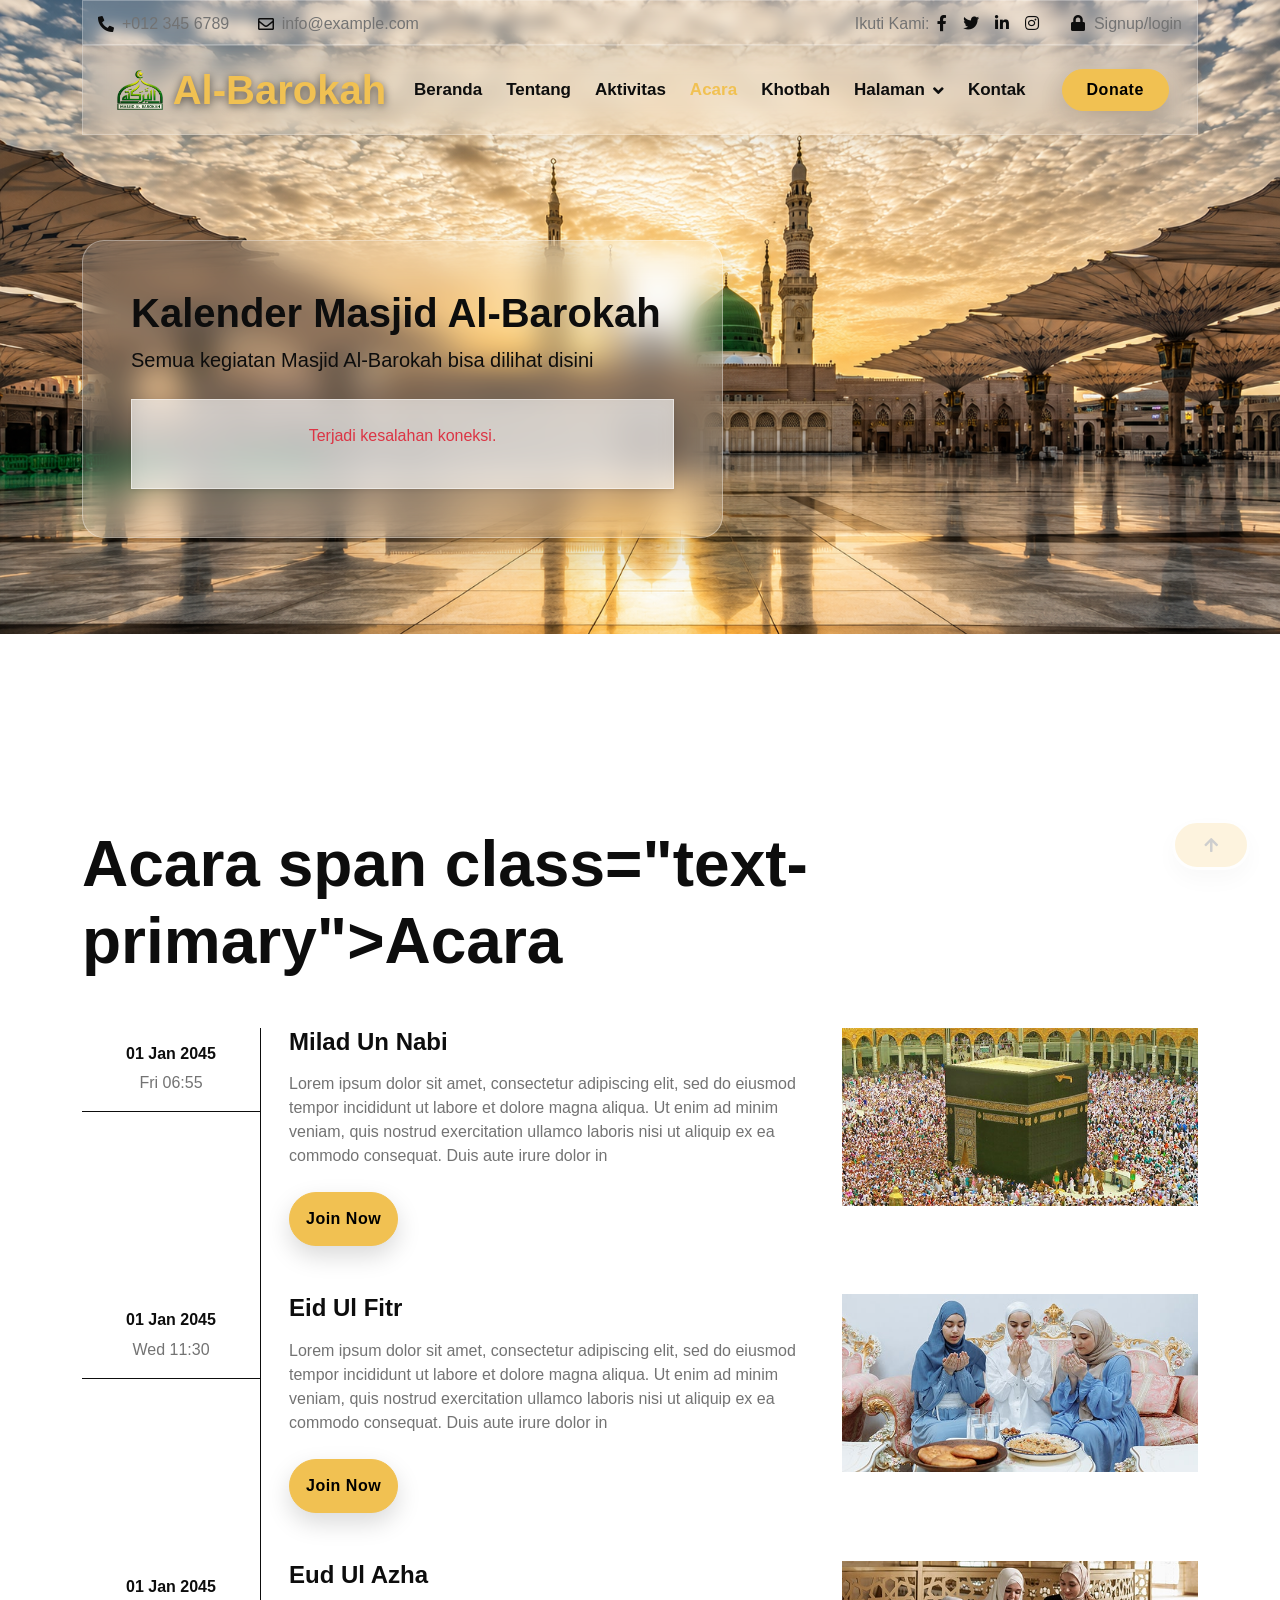
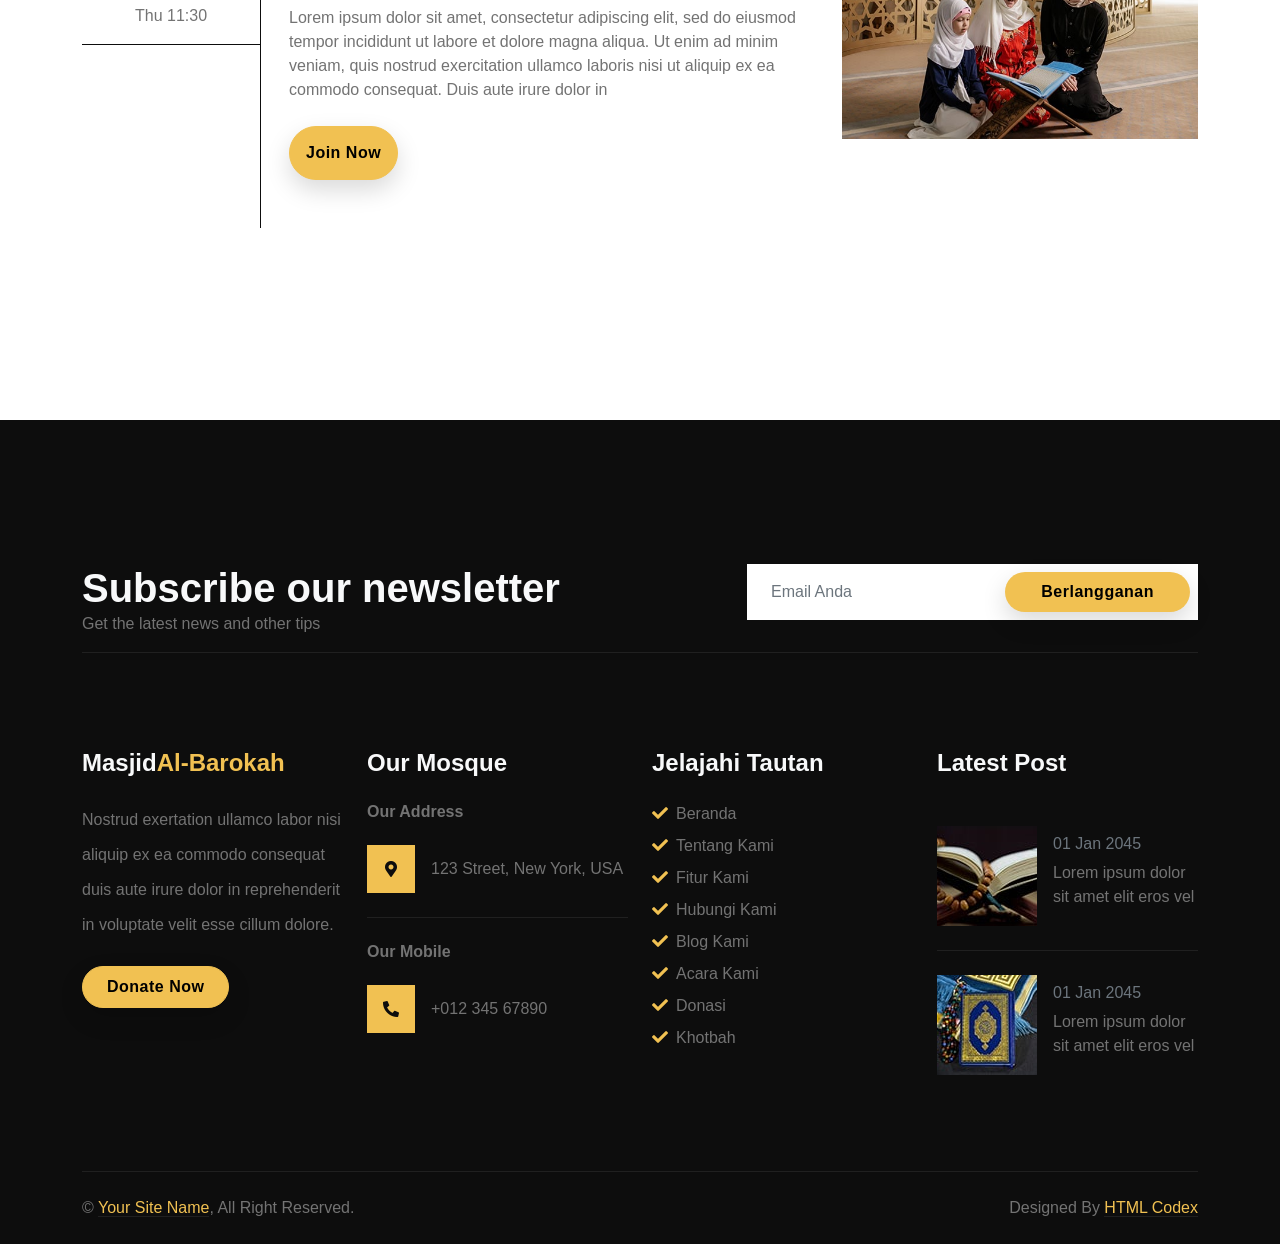
<file: event.html>
<!DOCTYPE html>
<html lang="en">

    <head>
        <meta charset="utf-8">
        <title>Masjid Al-Barokah - Mosque Website Template</title>
        <meta content="width=device-width, initial-scale=1.0" name="viewport">
        <meta content="" name="keywords">
        <meta content="" name="description">

        <!-- Google Web Fonts -->
        <link rel="preconnect" href="https://fonts.googleapis.com">
        <link rel="preconnect" href="https://fonts.gstatic.com" crossorigin>
        <link href="https://fonts.googleapis.com/css2?family=Open+Sans:wght@300;400;500;600;700&family=Pacifico&display=swap" rel="stylesheet">

        <!-- Icon Font Stylesheet -->
        <link rel="stylesheet" href="https://use.fontawesome.com/releases/v5.15.4/css/all.css"/>
        <link href="https://cdn.jsdelivr.net/npm/bootstrap-icons@1.4.1/font/bootstrap-icons.css" rel="stylesheet">

        <!-- Libraries Stylesheet -->
        <link href="lib/animate/animate.min.css" rel="stylesheet">
        <link href="lib/owlcarousel/assets/owl.carousel.min.css" rel="stylesheet">

        <!-- Customized Bootstrap Stylesheet -->
        <link href="css/bootstrap.min.css" rel="stylesheet">

        <!-- Template Stylesheet -->
        <link href="css/style.css" rel="stylesheet">

        

    </head>

    <body>

        <!-- Spinner Start -->
        <div id="spinner" class="show w-100 vh-100 bg-white position-fixed translate-middle top-50 start-50  d-flex align-items-center justify-content-center">
            <div class="spinner-grow text-primary" role="status"></div>
        </div>
        <!-- Spinner End -->


        <!-- Topbar start -->
        <div class="container-fluid fixed-top">
            <div class="container topbar d-none d-lg-block">
                <div class="topbar-inner">
                    <div class="row gx-0">
                        <div class="col-lg-7 text-start">
                            <div class="h-100 d-inline-flex align-items-center me-4">
                                <span class="fa fa-phone-alt me-2 text-dark"></span>
                                <a href="#" class="text-secondary"><span>+012 345 6789</span></a>
                            </div>
                            <div class="h-100 d-inline-flex align-items-center">
                                <span class="far fa-envelope me-2 text-dark"></span>
                                <a href="#" class="text-secondary"><span>info@example.com</span></a>
                            </div>
                        </div>
                        <div class="col-lg-5 text-end">
                            <div class="h-100 d-inline-flex align-items-center">
                                <span class="text-body">Ikuti Kami:</span>
                                <a class="text-dark px-2" href=""><i class="fab fa-facebook-f"></i></a>
                                <a class="text-dark px-2" href=""><i class="fab fa-twitter"></i></a>
                                <a class="text-dark px-2" href=""><i class="fab fa-linkedin-in"></i></a>
                                <a class="text-dark px-2" href=""><i class="fab fa-instagram"></i></a>
                                <a class="text-body ps-4" href=""><i class="fa fa-lock text-dark me-1"></i> Signup/login</a>
                            </div>
                        </div>
                    </div>
                </div>
            </div>
            <div class="container">
                <nav class="navbar navbar-light navbar-expand-lg py-3">
                    <a href="index.html" class="navbar-brand">
                        <h1 class="mb-0 d-flex align-items-center"><img src="img/logo.png" alt="Logo" style="max-height: 41px; width: auto; object-fit: contain; margin-right: 10px;"><span class="text-primary">Al-Barokah</span></h1>
                    </a>
                    <button class="navbar-toggler" type="button" data-bs-toggle="collapse" data-bs-target="#navbarCollapse">
                        <span class="fa fa-bars text-primary"></span>
                    </button>
                    <div class="collapse navbar-collapse bg-white" id="navbarCollapse">
                        <div class="navbar-nav ms-lg-auto mx-xl-auto">
                            <a href="index.html" class="nav-item nav-link">Beranda</a>
                            <a href="about.html" class="nav-item nav-link">Tentang</a>
                            <a href="activity.html" class="nav-item nav-link">Aktivitas</a>
                            <a href="event.html" class="nav-item nav-link active">Acara</a>
                            <a href="sermon.html" class="nav-item nav-link">Khotbah</a>
                            <div class="nav-item dropdown">
                                <a href="#" class="nav-link dropdown-toggle" data-bs-toggle="dropdown">Halaman</a>
                                <div class="dropdown-menu m-0 rounded-0">
                                    <a href="blog.html" class="dropdown-item">Blog Terbaru</a>
                                    <a href="team.html" class="dropdown-item">Tim Kami</a>
                                    <a href="testimonial.html" class="dropdown-item">Testimoni</a>
                                    <a href="404.html" class="dropdown-item">404 Page</a>
                                </div>
                            </div>
                            <a href="contact.html" class="nav-item nav-link">Kontak</a>
                        </div>
                        <a href="" class="btn btn-primary py-2 px-4 d-none d-xl-inline-block">Donate</a>
                    </div>
                </nav>
            </div>
        </div>
        <!-- Topbar End -->


        <!-- Hero Start -->
        <div class="container-fluid hero-header">
            <div class="container">
                <div class="row">
                    <div class="col-lg-7">
                        <div class="hero-header-inner animated zoomIn">
                            <h1 class="text-dark fw-bold mb-2 event-hero-title">Kalender Masjid Al-Barokah</h1>
                            <p class="text-dark mb-4 event-hero-subtitle">Semua kegiatan Masjid Al-Barokah bisa dilihat disini</p>
                            
                            <div id="event-calendar-container" class="rounded p-3 p-md-4 shadow-sm w-100" style="background: rgba(255,255,255,0.6); backdrop-filter: blur(8px); border: 1px solid rgba(255,255,255,0.5);">
                                <div class="text-center">
                                    <div class="spinner-border text-primary" role="status"></div>
                                    <p class="mt-2 text-dark">Memuat Kalender Event...</p>
                                </div>
                            </div>
                        </div>
                    </div>
                </div>
            </div>
        </div>
        <!-- Hero End -->


        <!-- Events Start -->
        <div class="container-fluid event py-5">
            <div class="container py-5">
                <h1 class="display-3 mb-5 wow fadeIn" data-wow-delay="0.1s">Acara span class="text-primary">Acara</span></h1>
                <div class="row g-4 event-item wow fadeIn" data-wow-delay="0.1s">
                    <div class="col-3 col-lg-2 pe-0">
                        <div class="text-center border-bottom border-dark py-3 px-2">
                            <h6>01 Jan 2045</h6>
                            <p class="mb-0">Fri 06:55</p>
                        </div>
                    </div>
                    <div class="col-9 col-lg-6 border-start border-dark pb-5">
                        <div class="ms-3">
                            <h4 class="mb-3">Milad Un Nabi</h4>
                            <p class="mb-4">Lorem ipsum dolor sit amet, consectetur adipiscing elit, sed do eiusmod tempor incididunt ut labore et dolore magna aliqua. Ut enim ad minim veniam, quis nostrud exercitation ullamco laboris nisi ut 
                                aliquip ex ea commodo consequat. Duis aute irure dolor in </p>
                            <a href="#" class="btn btn-primary px-3">Join Now</a>
                        </div>
                    </div>
                    <div class="col-12 col-lg-4">
                        <div class="overflow-hidden mb-5">
                            <img src="img/events-1.jpg" class="img-fluid w-100" alt="">
                        </div>
                    </div>
                </div>
                <div class="row g-4 event-item wow fadeIn" data-wow-delay="0.3s">
                    <div class="col-3 col-lg-2 pe-0">
                        <div class="text-center border-bottom border-dark py-3 px-2">
                            <h6>01 Jan 2045</h6>
                            <p class="mb-0">Wed 11:30</p>
                        </div>
                    </div>
                    <div class="col-9 col-lg-6 border-start border-dark pb-5">
                        <div class="ms-3">
                            <h4 class="mb-3">Eid Ul Fitr</h4>
                            <p class="mb-4">Lorem ipsum dolor sit amet, consectetur adipiscing elit, sed do eiusmod tempor incididunt ut labore et dolore magna aliqua. Ut enim ad minim veniam, quis nostrud exercitation ullamco laboris nisi ut 
                                aliquip ex ea commodo consequat. Duis aute irure dolor in </p>
                            <a href="#" class="btn btn-primary px-3">Join Now</a>
                        </div>
                    </div>
                    <div class="col-12 col-lg-4">
                        <div class="overflow-hidden mb-5">
                            <img src="img/events-2.jpg" class="img-fluid w-100" alt="">
                        </div>
                    </div>
                </div>
                <div class="row g-4 event-item wow fadeIn" data-wow-delay="0.5s">
                    <div class="col-3 col-lg-2 pe-0">
                        <div class="text-center border-bottom border-dark py-3 px-2">
                            <h6>01 Jan 2045</h6>
                            <p class="mb-0">Thu 11:30</p>
                        </div>
                    </div>
                    <div class="col-9 col-lg-6 border-start border-dark pb-5">
                        <div class="ms-3">
                            <h4 class="mb-3">Eud Ul Azha</h4>
                            <p class="mb-4">Lorem ipsum dolor sit amet, consectetur adipiscing elit, sed do eiusmod tempor incididunt ut labore et dolore magna aliqua. Ut enim ad minim veniam, quis nostrud exercitation ullamco laboris nisi ut 
                                aliquip ex ea commodo consequat. Duis aute irure dolor in </p>
                            <a href="#" class="btn btn-primary px-3">Join Now</a>
                        </div>
                    </div>
                    <div class="col-12 col-lg-4">
                        <div class="overflow-hidden mb-5">
                            <img src="img/events-3.jpg" class="img-fluid w-100" alt="">
                        </div>
                    </div>
                </div>
            </div>
        </div>
        <!-- Events End -->


        <!-- Footer Start -->
        <div class="container-fluid footer pt-5 wow fadeIn" data-wow-delay="0.1s">
            <div class="container py-5">
                <div class="row py-5">
                    <div class="col-lg-7">
                        <h1 class="text-light mb-0">Subscribe our newsletter</h1>
                        <p class="text-secondary">Get the latest news and other tips</p>
                    </div>
                    <div class="col-lg-5">
                        <div class="position-relative mx-auto">
                            <input class="form-control border-0 w-100 py-3 ps-4 pe-5" type="text" placeholder="Email Anda">
                            <button type="button" class="btn btn-primary py-2 position-absolute top-0 end-0 mt-2 me-2">Berlangganan</button>
                        </div>
                    </div>
                    <div class="col-12">
                        <div class="border-top border-secondary"></div>
                    </div>
                </div>
                <div class="row g-4 footer-inner">
                    <div class="col-md-6 col-lg-6 col-xl-3">
                        <div class="footer-item mt-5">
                            <h4 class="text-light mb-4">Masjid<span class="text-primary">Al-Barokah</span></h4>
                            <p class="mb-4 text-secondary">Nostrud exertation ullamco labor nisi aliquip ex ea commodo consequat duis aute irure dolor in reprehenderit in voluptate velit esse cillum dolore.</p>
                            <a href="" class="btn btn-primary py-2 px-4">Donate Now</a>
                        </div>
                    </div>
                    <div class="col-md-6 col-lg-6 col-xl-3">
                        <div class="footer-item mt-5">
                            <h4 class="text-light mb-4">Our Mosque</h4>
                            <div class="d-flex flex-column">
                                <h6 class="text-secondary mb-0">Our Address</h6>
                                <div class="d-flex align-items-center border-bottom py-4">
                                    <span class="flex-shrink-0 btn-square bg-primary me-3 p-4"><i class="fa fa-map-marker-alt text-dark"></i></span>
                                    <a href="" class="text-body">123 Street, New York, USA</a>
                                </div>
                                <h6 class="text-secondary mt-4 mb-0">Our Mobile</h6>
                                <div class="d-flex align-items-center py-4">
                                    <span class="flex-shrink-0 btn-square bg-primary me-3 p-4"><i class="fa fa-phone-alt text-dark"></i></span>
                                    <a href="" class="text-body">+012 345 67890</a>
                                </div>
                            </div>
                        </div>
                    </div>
                    <div class="col-md-6 col-lg-6 col-xl-3">
                        <div class="footer-item mt-5">
                            <h4 class="text-light mb-4">Jelajahi Tautan</h4>
                            <div class="d-flex flex-column align-items-start">
                                <a class="text-body mb-2" href=""><i class="fa fa-check text-primary me-2"></i>Beranda</a>
                                <a class="text-body mb-2" href=""><i class="fa fa-check text-primary me-2"></i>Tentang Kami</a>
                                <a class="text-body mb-2" href=""><i class="fa fa-check text-primary me-2"></i>Fitur Kami</a>
                                <a class="text-body mb-2" href=""><i class="fa fa-check text-primary me-2"></i>Hubungi Kami</a>
                                <a class="text-body mb-2" href=""><i class="fa fa-check text-primary me-2"></i>Blog Kami</a>
                                <a class="text-body mb-2" href=""><i class="fa fa-check text-primary me-2"></i>Acara Kami</a>
                                <a class="text-body mb-2" href=""><i class="fa fa-check text-primary me-2"></i>Donasi</a>
                                <a class="text-body mb-2" href=""><i class="fa fa-check text-primary me-2"></i>Khotbah</a>
                            </div>
                        </div>
                    </div>
                    <div class="col-md-6 col-lg-6 col-xl-3">
                        <div class="footer-item mt-5">
                            <h4 class="text-light mb-4">Latest Post</h4>
                            <div class="d-flex border-bottom border-secondary py-4">
                                <img src="img/blog-mini-1.jpg" class="img-fluid flex-shrink-0" alt="">
                                <div class="ps-3">
                                    <p class="mb-0 text-muted">01 Jan 2045</p>
                                    <a href="" class="text-body">Lorem ipsum dolor sit amet elit eros vel</a>
                                </div>
                            </div>
                            <div class="d-flex py-4">
                                <img src="img/blog-mini-2.jpg" class="img-fluid flex-shrink-0" alt="">
                                <div class="ps-3">
                                    <p class="mb-0 text-muted">01 Jan 2045</p>
                                    <a href="" class="text-body">Lorem ipsum dolor sit amet elit eros vel</a>
                                </div>
                            </div>
                        </div>
                    </div>
                </div>
            </div>
            <div class="container py-4">
                <div class="border-top border-secondary pb-4"></div>
                <div class="row">
                    <div class="col-md-6 text-center text-md-start mb-3 mb-md-0">
                        &copy; <a class="border-bottom" href="#">Your Site Name</a>, All Right Reserved.
                    </div>
                    <div class="col-md-6 text-center text-md-end">
                        <!--/*** This template is free as long as you keep the below author’s credit link/attribution link/backlink. ***/-->
                        <!--/*** If you'd like to use the template without the below author’s credit link/attribution link/backlink, ***/-->
                        <!--/*** you can purchase the Credit Removal License from "https://htmlcodex.com/credit-removal". ***/-->
                        Designed By <a class="border-bottom" href="https://htmlcodex.com">HTML Codex</a>
                    </div>
                </div>
            </div>
        </div>
        <!-- Footer End -->


        <!-- Back to Top -->
        <a href="#" class="btn btn-primary border-3 border-light back-to-top"><i class="fa fa-arrow-up"></i></a>   

        
        <!-- JavaScript Libraries -->
        <script src="https://ajax.googleapis.com/ajax/libs/jquery/3.6.4/jquery.min.js"></script>
        <script src="https://cdn.jsdelivr.net/npm/bootstrap@5.0.0/dist/js/bootstrap.bundle.min.js"></script>
        <script src="lib/wow/wow.min.js"></script>
        <script src="lib/easing/easing.min.js"></script>
        <script src="lib/waypoints/waypoints.min.js"></script>
        <script src="lib/owlcarousel/owl.carousel.min.js"></script>

        <!-- Template Javascript -->
        <script src="js/main.js?v=2"></script>
    </body>

</html>
</file>
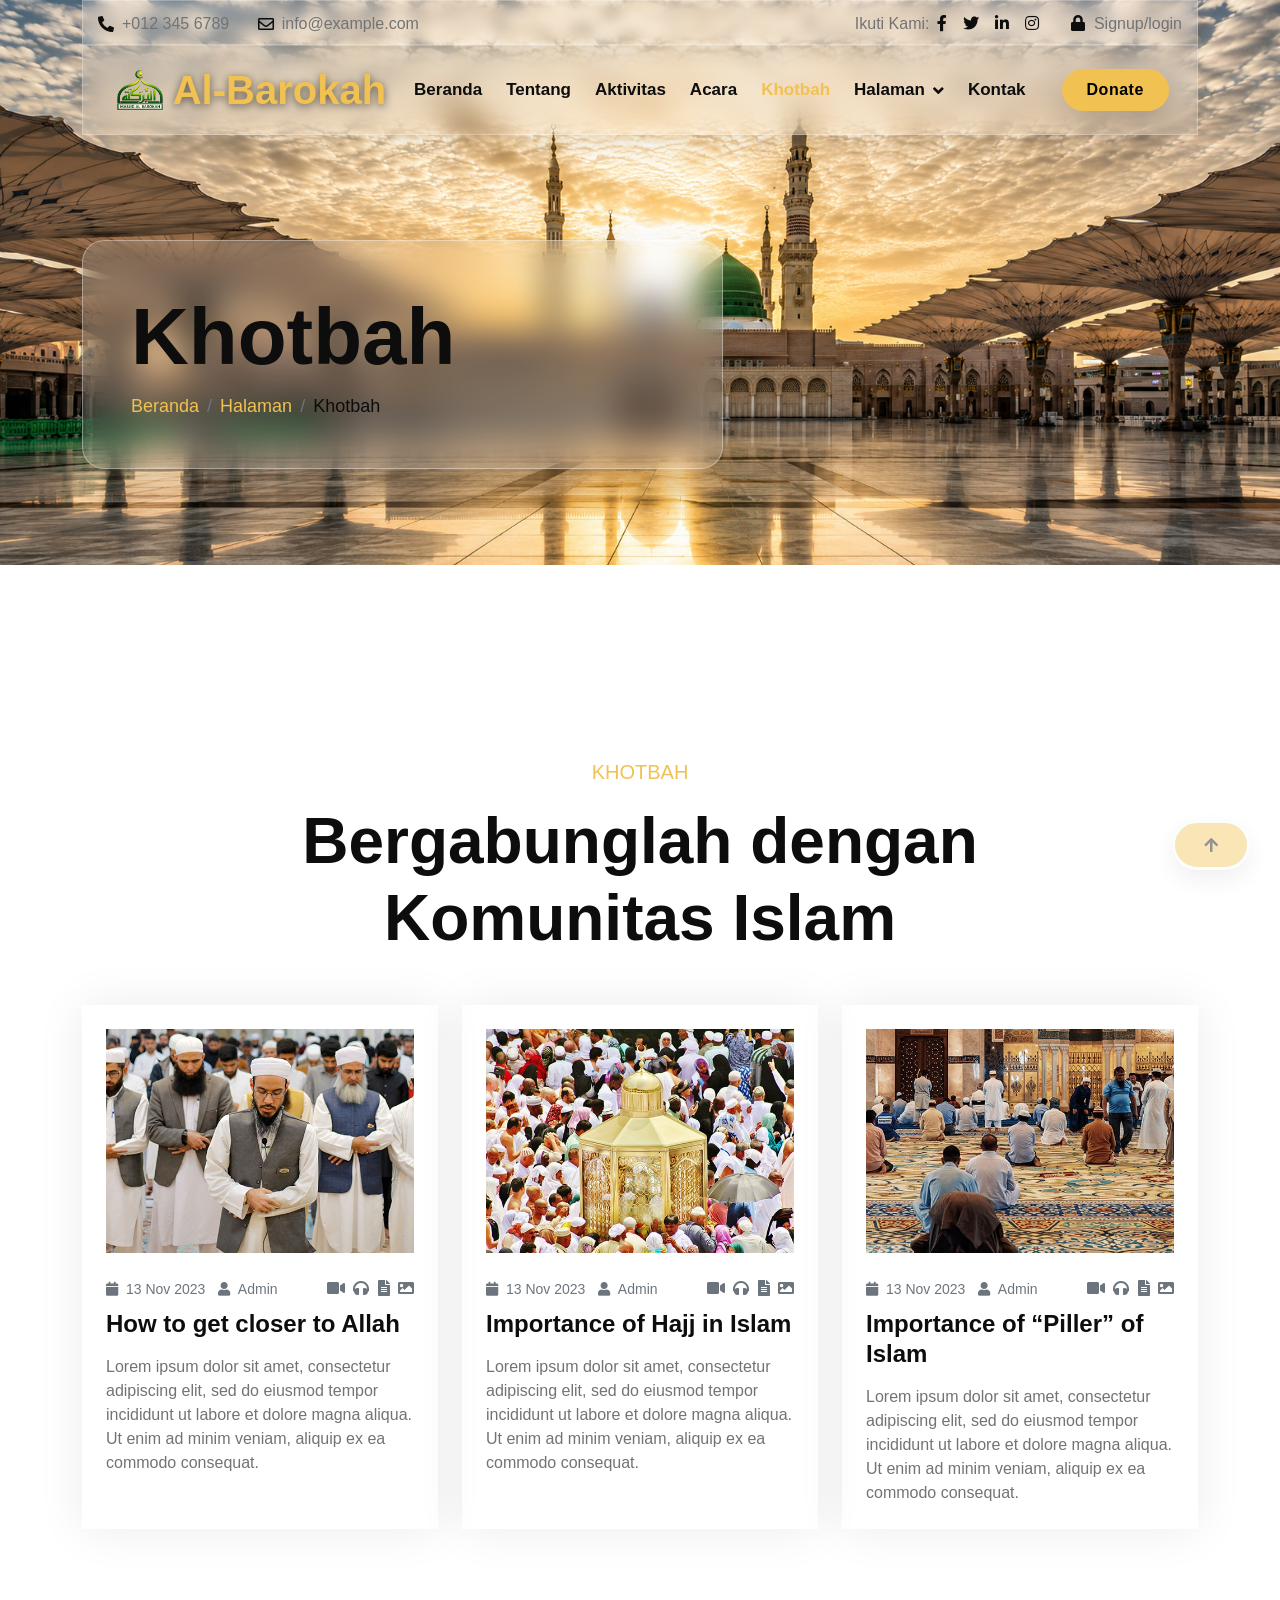
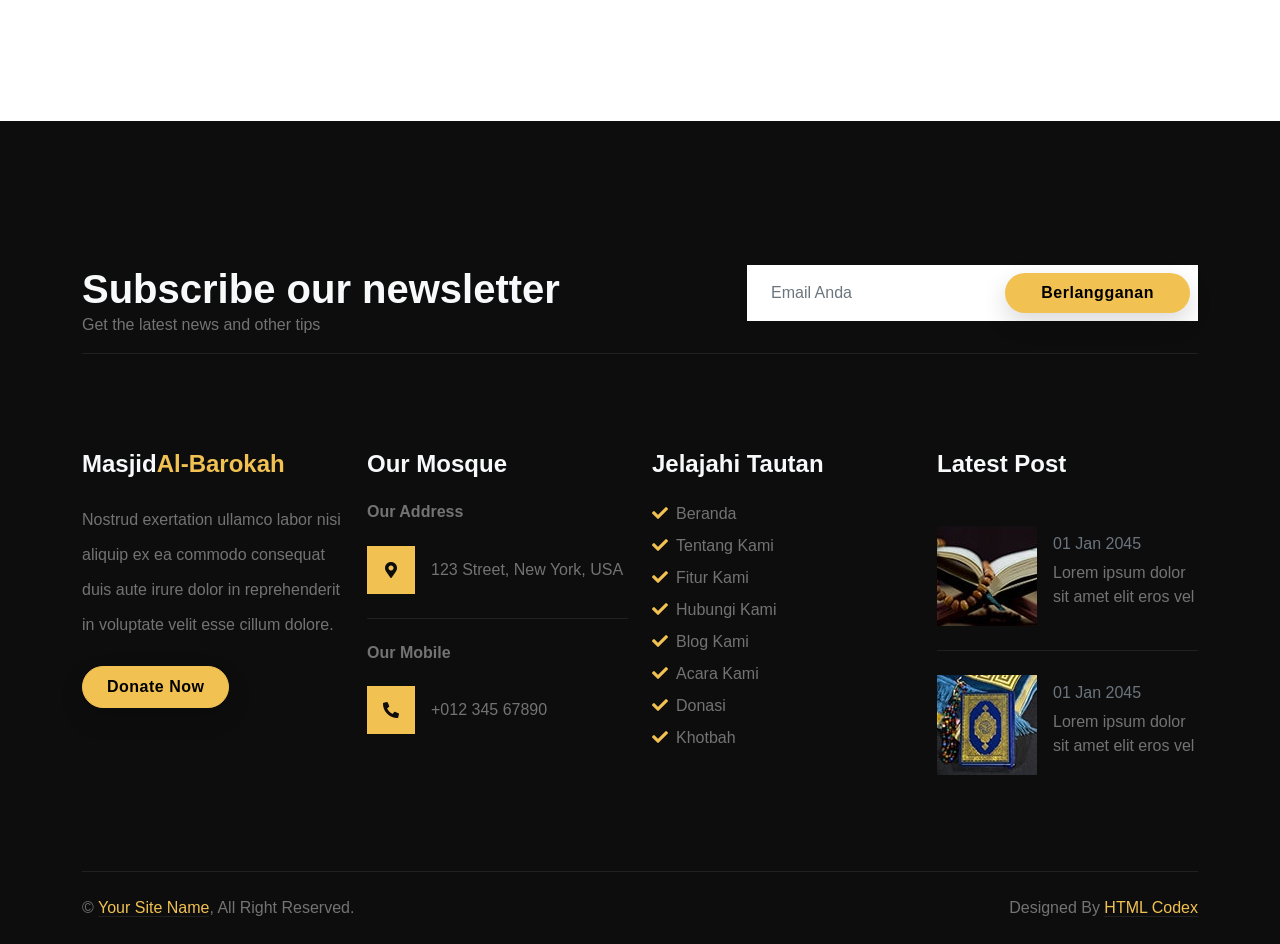
<file: sermon.html>
<!DOCTYPE html>
<html lang="en">

    <head>
        <meta charset="utf-8">
        <title>Masjid Al-Barokah - Mosque Website Template</title>
        <meta content="width=device-width, initial-scale=1.0" name="viewport">
        <meta content="" name="keywords">
        <meta content="" name="description">

        <!-- Google Web Fonts -->
        <link rel="preconnect" href="https://fonts.googleapis.com">
        <link rel="preconnect" href="https://fonts.gstatic.com" crossorigin>
        <link href="https://fonts.googleapis.com/css2?family=Open+Sans:wght@300;400;500;600;700&family=Pacifico&display=swap" rel="stylesheet">

        <!-- Icon Font Stylesheet -->
        <link rel="stylesheet" href="https://use.fontawesome.com/releases/v5.15.4/css/all.css"/>
        <link href="https://cdn.jsdelivr.net/npm/bootstrap-icons@1.4.1/font/bootstrap-icons.css" rel="stylesheet">

        <!-- Libraries Stylesheet -->
        <link href="lib/animate/animate.min.css" rel="stylesheet">
        <link href="lib/owlcarousel/assets/owl.carousel.min.css" rel="stylesheet">

        <!-- Customized Bootstrap Stylesheet -->
        <link href="css/bootstrap.min.css" rel="stylesheet">

        <!-- Template Stylesheet -->
        <link href="css/style.css" rel="stylesheet">

        

    </head>

    <body>

        <!-- Spinner Start -->
        <div id="spinner" class="show w-100 vh-100 bg-white position-fixed translate-middle top-50 start-50  d-flex align-items-center justify-content-center">
            <div class="spinner-grow text-primary" role="status"></div>
        </div>
        <!-- Spinner End -->


        <!-- Topbar start -->
        <div class="container-fluid fixed-top">
            <div class="container topbar d-none d-lg-block">
                <div class="topbar-inner">
                    <div class="row gx-0">
                        <div class="col-lg-7 text-start">
                            <div class="h-100 d-inline-flex align-items-center me-4">
                                <span class="fa fa-phone-alt me-2 text-dark"></span>
                                <a href="#" class="text-secondary"><span>+012 345 6789</span></a>
                            </div>
                            <div class="h-100 d-inline-flex align-items-center">
                                <span class="far fa-envelope me-2 text-dark"></span>
                                <a href="#" class="text-secondary"><span>info@example.com</span></a>
                            </div>
                        </div>
                        <div class="col-lg-5 text-end">
                            <div class="h-100 d-inline-flex align-items-center">
                                <span class="text-body">Ikuti Kami:</span>
                                <a class="text-dark px-2" href=""><i class="fab fa-facebook-f"></i></a>
                                <a class="text-dark px-2" href=""><i class="fab fa-twitter"></i></a>
                                <a class="text-dark px-2" href=""><i class="fab fa-linkedin-in"></i></a>
                                <a class="text-dark px-2" href=""><i class="fab fa-instagram"></i></a>
                                <a class="text-body ps-4" href=""><i class="fa fa-lock text-dark me-1"></i> Signup/login</a>
                            </div>
                        </div>
                    </div>
                </div>
            </div>
            <div class="container">
                <nav class="navbar navbar-light navbar-expand-lg py-3">
                    <a href="index.html" class="navbar-brand">
                        <h1 class="mb-0 d-flex align-items-center"><img src="img/logo.png" alt="Logo" style="max-height: 41px; width: auto; object-fit: contain; margin-right: 10px;"><span class="text-primary">Al-Barokah</span></h1>
                    </a>
                    <button class="navbar-toggler" type="button" data-bs-toggle="collapse" data-bs-target="#navbarCollapse">
                        <span class="fa fa-bars text-primary"></span>
                    </button>
                    <div class="collapse navbar-collapse bg-white" id="navbarCollapse">
                        <div class="navbar-nav ms-lg-auto mx-xl-auto">
                            <a href="index.html" class="nav-item nav-link">Beranda</a>
                            <a href="about.html" class="nav-item nav-link">Tentang</a>
                            <a href="activity.html" class="nav-item nav-link">Aktivitas</a>
                            <a href="event.html" class="nav-item nav-link">Acara</a>
                            <a href="sermon.html" class="nav-item nav-link active">Khotbah</a>
                            <div class="nav-item dropdown">
                                <a href="#" class="nav-link dropdown-toggle" data-bs-toggle="dropdown">Halaman</a>
                                <div class="dropdown-menu m-0 rounded-0">
                                    <a href="blog.html" class="dropdown-item">Blog Terbaru</a>
                                    <a href="team.html" class="dropdown-item">Tim Kami</a>
                                    <a href="testimonial.html" class="dropdown-item">Testimoni</a>
                                    <a href="404.html" class="dropdown-item">404 Page</a>
                                </div>
                            </div>
                            <a href="contact.html" class="nav-item nav-link">Kontak</a>
                        </div>
                        <a href="" class="btn btn-primary py-2 px-4 d-none d-xl-inline-block">Donate</a>
                    </div>
                </nav>
            </div>
        </div>
        <!-- Topbar End -->


        <!-- Hero Start -->
        <div class="container-fluid hero-header">
            <div class="container">
                <div class="row">
                    <div class="col-lg-7">
                        <div class="hero-header-inner animated zoomIn">
                            <h1 class="display-1 text-dark">Khotbah</h1>
                            <ol class="breadcrumb mb-0">
                                <li class="breadcrumb-item"><a href="#">Beranda</a></li>
                                <li class="breadcrumb-item"><a href="#">Halaman</a></li>
                                <li class="breadcrumb-item text-dark" aria-current="page">Khotbah</li>
                            </ol>
                        </div>
                    </div>
                </div>
            </div>
        </div>
        <!-- Hero End -->


        <!-- Sermon Start -->
        <div class="container-fluid sermon py-5">
            <div class="container py-5">
                <div class="text-center mx-auto mb-5 wow fadeIn" data-wow-delay="0.1s" style="max-width: 700px;">
                    <p class="fs-5 text-uppercase text-primary">Khotbah</p>
                    <h1 class="display-3">Bergabunglah dengan Komunitas Islam</h1>
                </div>
                <div class="row g-4 justify-content-center">
                    <div class="col-lg-6 col-xl-4">
                        <div class="sermon-item wow fadeIn" data-wow-delay="0.1s">
                            <div class="overflow-hidden p-4 pb-0">
                                <img src="img/sermon-1.jpg" class="img-fluid w-100" alt="">
                            </div>
                            <div class="p-4">
                                <div class="sermon-meta d-flex justify-content-between pb-2">
                                    <div class="">
                                        <small><i class="fa fa-calendar me-2 text-muted"></i><a href="" class="text-muted me-2">13 Nov 2023</small></a>
                                        <small><i class="fas fa-user me-2 text-muted"></i><a href="" class="text-muted">Admin</small></a>
                                    </div>
                                    <div class="">
                                        <a href="" class="me-1"><i class="fas fa-video text-muted"></i></a>
                                        <a href="" class="me-1"><i class="fas fa-headphones text-muted"></i></a>
                                        <a href="" class="me-1"><i class="fas fa-file-alt text-muted"></i></a>
                                        <a href="" class=""><i class="fas fa-image text-muted"></i></a>
                                    </div>
                                </div>
                                <a href="" class="d-inline-block h4 lh-sm mb-3">How to get closer to Allah</a>
                                <p class="mb-0">Lorem ipsum dolor sit amet, consectetur adipiscing elit, sed do eiusmod tempor incididunt ut labore et dolore magna aliqua. Ut enim ad minim veniam, 
                                aliquip ex ea commodo consequat.</p>
                            </div>
                        </div>
                    </div>
                   <div class="col-lg-6 col-xl-4">
                        <div class="sermon-item wow fadeIn" data-wow-delay="0.3s">
                            <div class="overflow-hidden p-4 pb-0">
                                <img src="img/sermon-2.jpg" class="img-fluid w-100" alt="">
                            </div>
                            <div class="p-4">
                                <div class="sermon-meta d-flex justify-content-between pb-2">
                                    <div class="">
                                        <small><i class="fa fa-calendar me-2 text-muted"></i><a href="" class="text-muted me-2">13 Nov 2023</small></a>
                                        <small><i class="fas fa-user me-2 text-muted"></i><a href="" class="text-muted">Admin</small></a>
                                    </div>
                                    <div class="">
                                        <a href="" class="me-1"><i class="fas fa-video text-muted"></i></a>
                                        <a href="" class="me-1"><i class="fas fa-headphones text-muted"></i></a>
                                        <a href="" class="me-1"><i class="fas fa-file-alt text-muted"></i></a>
                                        <a href="" class=""><i class="fas fa-image text-muted"></i></a>
                                    </div>
                                </div>
                                <a href="" class="d-inline-block h4 lh-sm mb-3">Importance of Hajj in Islam</a>
                                <p class="mb-0">Lorem ipsum dolor sit amet, consectetur adipiscing elit, sed do eiusmod tempor incididunt ut labore et dolore magna aliqua. Ut enim ad minim veniam, 
                                aliquip ex ea commodo consequat.</p>
                            </div>
                        </div>
                    </div>
                   <div class="col-lg-6 col-xl-4">
                        <div class="sermon-item wow fadeIn" data-wow-delay="0.5s">
                            <div class="overflow-hidden p-4 pb-0">
                                <img src="img/sermon-3.jpg" class="img-fluid w-100" alt="">
                            </div>
                            <div class="p-4">
                                <div class="sermon-meta d-flex justify-content-between pb-2">
                                    <div class="">
                                        <small><i class="fa fa-calendar me-2 text-muted"></i><a href="" class="text-muted me-2">13 Nov 2023</small></a>
                                        <small><i class="fas fa-user me-2 text-muted"></i><a href="" class="text-muted">Admin</small></a>
                                    </div>
                                    <div class="">
                                        <a href="" class="me-1"><i class="fas fa-video text-muted"></i></a>
                                        <a href="" class="me-1"><i class="fas fa-headphones text-muted"></i></a>
                                        <a href="" class="me-1"><i class="fas fa-file-alt text-muted"></i></a>
                                        <a href="" class=""><i class="fas fa-image text-muted"></i></a>
                                    </div>
                                </div>
                                <a href="" class="d-inline-block h4 lh-sm mb-3">Importance of “Piller” of Islam</a>
                                <p class="mb-0">Lorem ipsum dolor sit amet, consectetur adipiscing elit, sed do eiusmod tempor incididunt ut labore et dolore magna aliqua. Ut enim ad minim veniam, 
                                aliquip ex ea commodo consequat.</p>
                            </div>
                        </div>
                    </div>
                </div>
            </div>
        </div>
        <!-- Sermon End -->


        <!-- Footer Start -->
        <div class="container-fluid footer pt-5 wow fadeIn" data-wow-delay="0.1s">
            <div class="container py-5">
                <div class="row py-5">
                    <div class="col-lg-7">
                        <h1 class="text-light mb-0">Subscribe our newsletter</h1>
                        <p class="text-secondary">Get the latest news and other tips</p>
                    </div>
                    <div class="col-lg-5">
                        <div class="position-relative mx-auto">
                            <input class="form-control border-0 w-100 py-3 ps-4 pe-5" type="text" placeholder="Email Anda">
                            <button type="button" class="btn btn-primary py-2 position-absolute top-0 end-0 mt-2 me-2">Berlangganan</button>
                        </div>
                    </div>
                    <div class="col-12">
                        <div class="border-top border-secondary"></div>
                    </div>
                </div>
                <div class="row g-4 footer-inner">
                    <div class="col-md-6 col-lg-6 col-xl-3">
                        <div class="footer-item mt-5">
                            <h4 class="text-light mb-4">Masjid<span class="text-primary">Al-Barokah</span></h4>
                            <p class="mb-4 text-secondary">Nostrud exertation ullamco labor nisi aliquip ex ea commodo consequat duis aute irure dolor in reprehenderit in voluptate velit esse cillum dolore.</p>
                            <a href="" class="btn btn-primary py-2 px-4">Donate Now</a>
                        </div>
                    </div>
                    <div class="col-md-6 col-lg-6 col-xl-3">
                        <div class="footer-item mt-5">
                            <h4 class="text-light mb-4">Our Mosque</h4>
                            <div class="d-flex flex-column">
                                <h6 class="text-secondary mb-0">Our Address</h6>
                                <div class="d-flex align-items-center border-bottom py-4">
                                    <span class="flex-shrink-0 btn-square bg-primary me-3 p-4"><i class="fa fa-map-marker-alt text-dark"></i></span>
                                    <a href="" class="text-body">123 Street, New York, USA</a>
                                </div>
                                <h6 class="text-secondary mt-4 mb-0">Our Mobile</h6>
                                <div class="d-flex align-items-center py-4">
                                    <span class="flex-shrink-0 btn-square bg-primary me-3 p-4"><i class="fa fa-phone-alt text-dark"></i></span>
                                    <a href="" class="text-body">+012 345 67890</a>
                                </div>
                            </div>
                        </div>
                    </div>
                    <div class="col-md-6 col-lg-6 col-xl-3">
                        <div class="footer-item mt-5">
                            <h4 class="text-light mb-4">Jelajahi Tautan</h4>
                            <div class="d-flex flex-column align-items-start">
                                <a class="text-body mb-2" href=""><i class="fa fa-check text-primary me-2"></i>Beranda</a>
                                <a class="text-body mb-2" href=""><i class="fa fa-check text-primary me-2"></i>Tentang Kami</a>
                                <a class="text-body mb-2" href=""><i class="fa fa-check text-primary me-2"></i>Fitur Kami</a>
                                <a class="text-body mb-2" href=""><i class="fa fa-check text-primary me-2"></i>Hubungi Kami</a>
                                <a class="text-body mb-2" href=""><i class="fa fa-check text-primary me-2"></i>Blog Kami</a>
                                <a class="text-body mb-2" href=""><i class="fa fa-check text-primary me-2"></i>Acara Kami</a>
                                <a class="text-body mb-2" href=""><i class="fa fa-check text-primary me-2"></i>Donasi</a>
                                <a class="text-body mb-2" href=""><i class="fa fa-check text-primary me-2"></i>Khotbah</a>
                            </div>
                        </div>
                    </div>
                    <div class="col-md-6 col-lg-6 col-xl-3">
                        <div class="footer-item mt-5">
                            <h4 class="text-light mb-4">Latest Post</h4>
                            <div class="d-flex border-bottom border-secondary py-4">
                                <img src="img/blog-mini-1.jpg" class="img-fluid flex-shrink-0" alt="">
                                <div class="ps-3">
                                    <p class="mb-0 text-muted">01 Jan 2045</p>
                                    <a href="" class="text-body">Lorem ipsum dolor sit amet elit eros vel</a>
                                </div>
                            </div>
                            <div class="d-flex py-4">
                                <img src="img/blog-mini-2.jpg" class="img-fluid flex-shrink-0" alt="">
                                <div class="ps-3">
                                    <p class="mb-0 text-muted">01 Jan 2045</p>
                                    <a href="" class="text-body">Lorem ipsum dolor sit amet elit eros vel</a>
                                </div>
                            </div>
                        </div>
                    </div>
                </div>
            </div>
            <div class="container py-4">
                <div class="border-top border-secondary pb-4"></div>
                <div class="row">
                    <div class="col-md-6 text-center text-md-start mb-3 mb-md-0">
                        &copy; <a class="border-bottom" href="#">Your Site Name</a>, All Right Reserved.
                    </div>
                    <div class="col-md-6 text-center text-md-end">
                        <!--/*** This template is free as long as you keep the below author’s credit link/attribution link/backlink. ***/-->
                        <!--/*** If you'd like to use the template without the below author’s credit link/attribution link/backlink, ***/-->
                        <!--/*** you can purchase the Credit Removal License from "https://htmlcodex.com/credit-removal". ***/-->
                        Designed By <a class="border-bottom" href="https://htmlcodex.com">HTML Codex</a>
                    </div>
                </div>
            </div>
        </div>
        <!-- Footer End -->


        <!-- Back to Top -->
        <a href="#" class="btn btn-primary border-3 border-light back-to-top"><i class="fa fa-arrow-up"></i></a>   

        
        <!-- JavaScript Libraries -->
        <script src="https://ajax.googleapis.com/ajax/libs/jquery/3.6.4/jquery.min.js"></script>
        <script src="https://cdn.jsdelivr.net/npm/bootstrap@5.0.0/dist/js/bootstrap.bundle.min.js"></script>
        <script src="lib/wow/wow.min.js"></script>
        <script src="lib/easing/easing.min.js"></script>
        <script src="lib/waypoints/waypoints.min.js"></script>
        <script src="lib/owlcarousel/owl.carousel.min.js"></script>

        <!-- Template Javascript -->
        <script src="js/main.js"></script>
    </body>

</html>
</file>
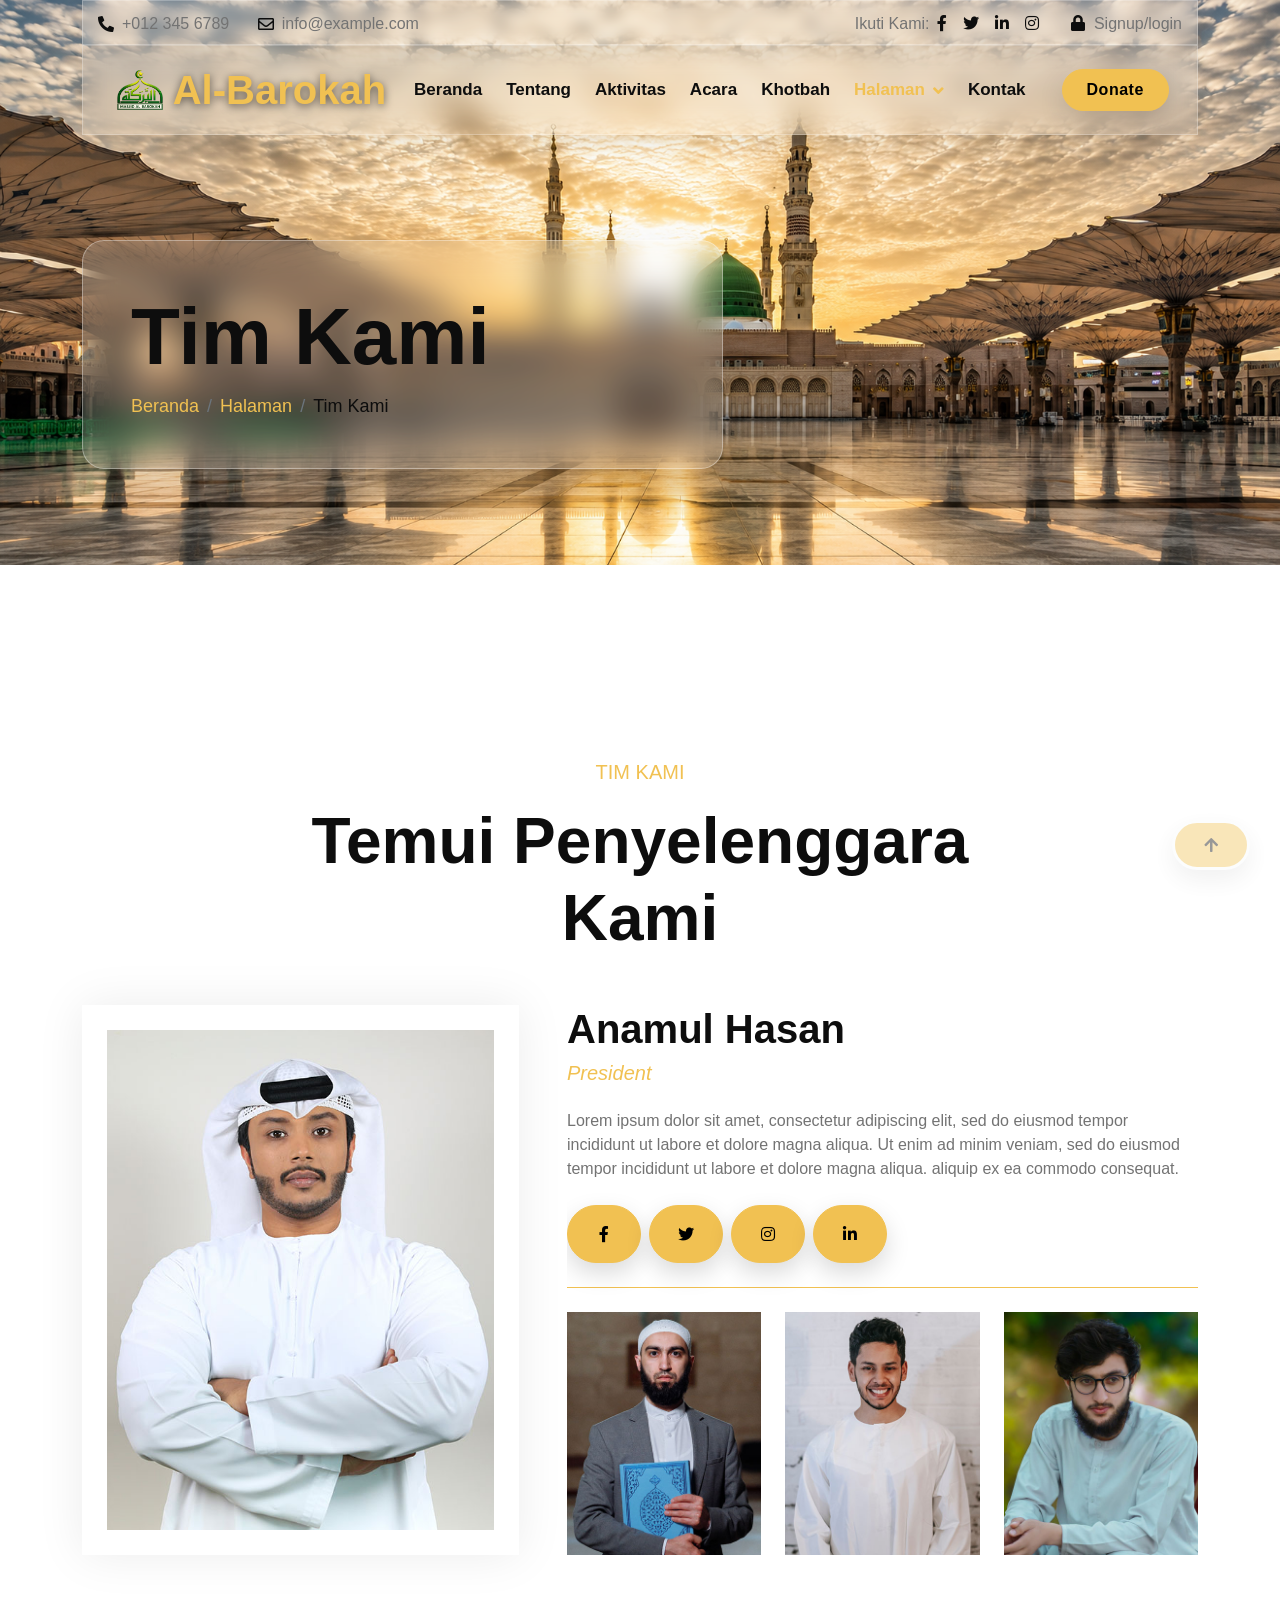
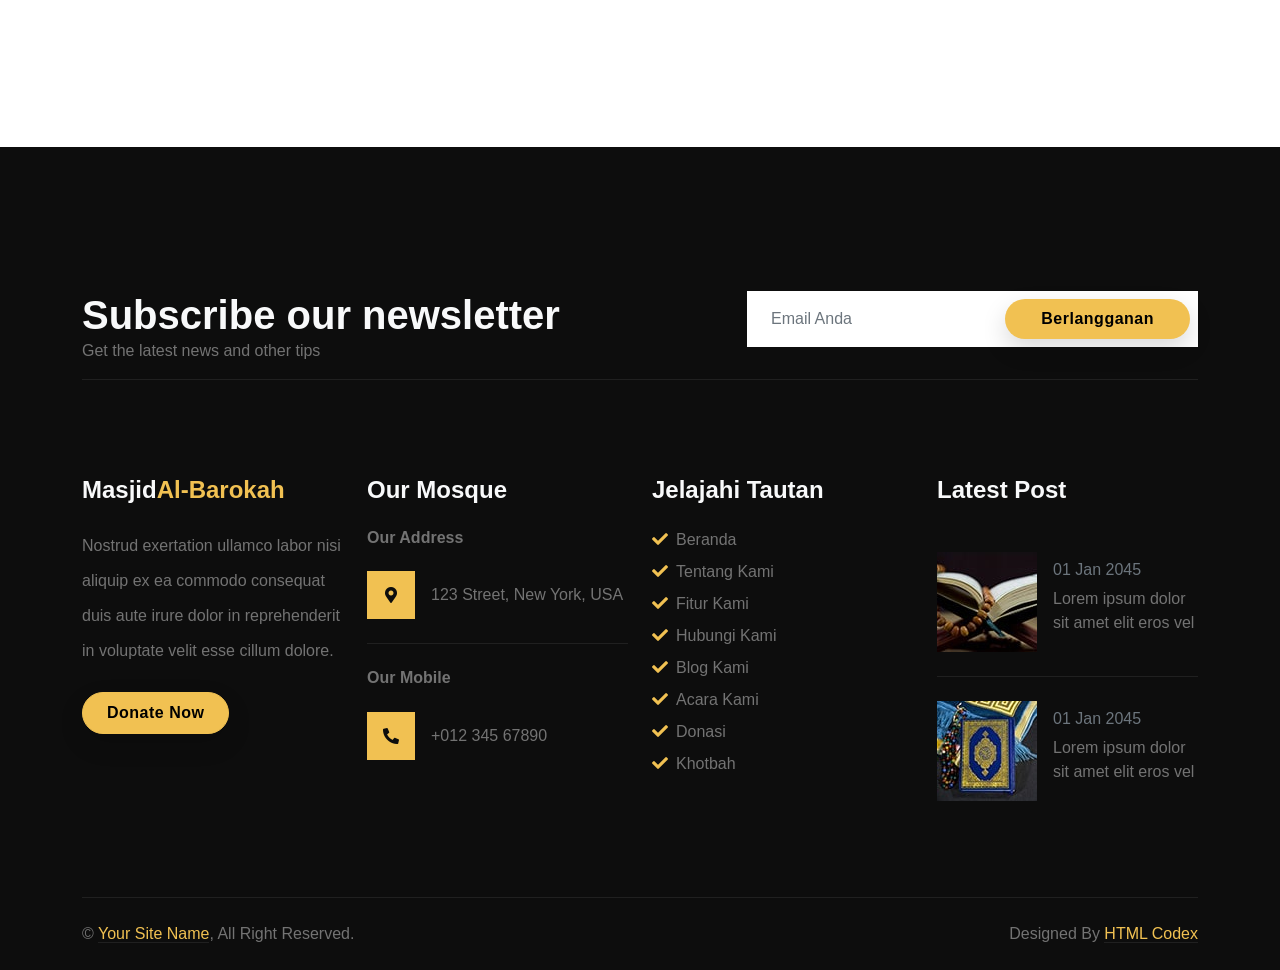
<file: team.html>
<!DOCTYPE html>
<html lang="en">

    <head>
        <meta charset="utf-8">
        <title>Masjid Al-Barokah - Mosque Website Template</title>
        <meta content="width=device-width, initial-scale=1.0" name="viewport">
        <meta content="" name="keywords">
        <meta content="" name="description">

        <!-- Google Web Fonts -->
        <link rel="preconnect" href="https://fonts.googleapis.com">
        <link rel="preconnect" href="https://fonts.gstatic.com" crossorigin>
        <link href="https://fonts.googleapis.com/css2?family=Open+Sans:wght@300;400;500;600;700&family=Pacifico&display=swap" rel="stylesheet">

        <!-- Icon Font Stylesheet -->
        <link rel="stylesheet" href="https://use.fontawesome.com/releases/v5.15.4/css/all.css"/>
        <link href="https://cdn.jsdelivr.net/npm/bootstrap-icons@1.4.1/font/bootstrap-icons.css" rel="stylesheet">

        <!-- Libraries Stylesheet -->
        <link href="lib/animate/animate.min.css" rel="stylesheet">
        <link href="lib/owlcarousel/assets/owl.carousel.min.css" rel="stylesheet">

        <!-- Customized Bootstrap Stylesheet -->
        <link href="css/bootstrap.min.css" rel="stylesheet">

        <!-- Template Stylesheet -->
        <link href="css/style.css" rel="stylesheet">

        

    </head>

    <body>

        <!-- Spinner Start -->
        <div id="spinner" class="show w-100 vh-100 bg-white position-fixed translate-middle top-50 start-50  d-flex align-items-center justify-content-center">
            <div class="spinner-grow text-primary" role="status"></div>
        </div>
        <!-- Spinner End -->


        <!-- Topbar start -->
        <div class="container-fluid fixed-top">
            <div class="container topbar d-none d-lg-block">
                <div class="topbar-inner">
                    <div class="row gx-0">
                        <div class="col-lg-7 text-start">
                            <div class="h-100 d-inline-flex align-items-center me-4">
                                <span class="fa fa-phone-alt me-2 text-dark"></span>
                                <a href="#" class="text-secondary"><span>+012 345 6789</span></a>
                            </div>
                            <div class="h-100 d-inline-flex align-items-center">
                                <span class="far fa-envelope me-2 text-dark"></span>
                                <a href="#" class="text-secondary"><span>info@example.com</span></a>
                            </div>
                        </div>
                        <div class="col-lg-5 text-end">
                            <div class="h-100 d-inline-flex align-items-center">
                                <span class="text-body">Ikuti Kami:</span>
                                <a class="text-dark px-2" href=""><i class="fab fa-facebook-f"></i></a>
                                <a class="text-dark px-2" href=""><i class="fab fa-twitter"></i></a>
                                <a class="text-dark px-2" href=""><i class="fab fa-linkedin-in"></i></a>
                                <a class="text-dark px-2" href=""><i class="fab fa-instagram"></i></a>
                                <a class="text-body ps-4" href=""><i class="fa fa-lock text-dark me-1"></i> Signup/login</a>
                            </div>
                        </div>
                    </div>
                </div>
            </div>
            <div class="container">
                <nav class="navbar navbar-light navbar-expand-lg py-3">
                    <a href="index.html" class="navbar-brand">
                        <h1 class="mb-0 d-flex align-items-center"><img src="img/logo.png" alt="Logo" style="max-height: 41px; width: auto; object-fit: contain; margin-right: 10px;"><span class="text-primary">Al-Barokah</span></h1>
                    </a>
                    <button class="navbar-toggler" type="button" data-bs-toggle="collapse" data-bs-target="#navbarCollapse">
                        <span class="fa fa-bars text-primary"></span>
                    </button>
                    <div class="collapse navbar-collapse bg-white" id="navbarCollapse">
                        <div class="navbar-nav ms-lg-auto mx-xl-auto">
                            <a href="index.html" class="nav-item nav-link">Beranda</a>
                            <a href="about.html" class="nav-item nav-link">Tentang</a>
                            <a href="activity.html" class="nav-item nav-link">Aktivitas</a>
                            <a href="event.html" class="nav-item nav-link">Acara</a>
                            <a href="sermon.html" class="nav-item nav-link">Khotbah</a>
                            <div class="nav-item dropdown">
                                <a href="#" class="nav-link dropdown-toggle active" data-bs-toggle="dropdown">Halaman</a>
                                <div class="dropdown-menu m-0 rounded-0">
                                    <a href="blog.html" class="dropdown-item">Blog Terbaru</a>
                                    <a href="team.html" class="dropdown-item active">Tim Kami</a>
                                    <a href="testimonial.html" class="dropdown-item">Testimoni</a>
                                    <a href="404.html" class="dropdown-item">404 Page</a>
                                </div>
                            </div>
                            <a href="contact.html" class="nav-item nav-link">Kontak</a>
                        </div>
                        <a href="" class="btn btn-primary py-2 px-4 d-none d-xl-inline-block">Donate</a>
                    </div>
                </nav>
            </div>
        </div>
        <!-- Topbar End -->


        <!-- Hero Start -->
        <div class="container-fluid hero-header">
            <div class="container">
                <div class="row">
                    <div class="col-lg-7">
                        <div class="hero-header-inner animated zoomIn">
                            <h1 class="display-1 text-dark">Tim Kami</h1>
                            <ol class="breadcrumb mb-0">
                                <li class="breadcrumb-item"><a href="#">Beranda</a></li>
                                <li class="breadcrumb-item"><a href="#">Halaman</a></li>
                                <li class="breadcrumb-item text-dark" aria-current="page">Tim Kami</li>
                            </ol>
                        </div>
                    </div>
                </div>
            </div>
        </div>
        <!-- Hero End -->


        <!-- Team Start -->
        <div class="container-fluid team py-5">
            <div class="container py-5">
                <div class="text-center mx-auto mb-5 wow fadeIn" data-wow-delay="0.1s" style="max-width: 700px;">
                    <p class="fs-5 text-uppercase text-primary">Tim Kami</p>
                    <h1 class="display-3">Temui Penyelenggara Kami</h1>
                </div>
                <div class="row g-5">
                    <div class="col-lg-4 col-xl-5">
                        <div class="team-img wow zoomIn" data-wow-delay="0.1s">
                            <img src="img/team-1.jpg" class="img-fluid" alt="">
                        </div>
                    </div>
                    <div class="col-lg-8 col-xl-7">
                        <div class="team-item wow fadeIn" data-wow-delay="0.1s">
                            <h1>Anamul Hasan</h1>
                            <h5 class="fw-normal fst-italic text-primary mb-4">President</h5>
                            <p class="mb-4">Lorem ipsum dolor sit amet, consectetur adipiscing elit, sed do eiusmod tempor incididunt ut labore et dolore magna aliqua. Ut enim ad minim veniam, 
                            sed do eiusmod tempor incididunt ut labore et dolore magna aliqua. aliquip ex ea commodo consequat.</p>
                            <div class="team-icon d-flex pb-4 mb-4 border-bottom border-primary">
                                <a class="btn btn-primary btn-lg-square me-2" href=""><i class="fab fa-facebook-f"></i></a>
                                <a class="btn btn-primary btn-lg-square me-2" href=""><i class="fab fa-twitter"></i></a>
                                <a href="#" class="btn btn-primary btn-lg-square me-2"><i class="fab fa-instagram"></i></a>
                                <a href="#" class="btn btn-primary btn-lg-square"><i class="fab fa-linkedin-in"></i></a>
                            </div>
                        </div>
                        <div class="row g-4">
                            <div class="col-md-4">
                                <div class="team-item wow zoomIn" data-wow-delay="0.2s">
                                    <img src="img/team-2.jpg" class="img-fluid w-100" alt="">
                                    <div class="team-content text-dark text-center py-3">
                                        <div class="team-content-inner">
                                            <h5 class="mb-0">Mustafa Kamal</h5>
                                            <p class="text-dark">Imam</p>
                                            <div class="team-icon d-flex align-items-center justify-content-center">
                                                <a class="btn btn-primary btn-sm-square me-2" href=""><i class="fab fa-facebook-f"></i></a>
                                                <a class="btn btn-primary btn-sm-square me-2" href=""><i class="fab fa-twitter"></i></a>
                                                <a href="#" class="btn btn-primary btn-sm-square me-2"><i class="fab fa-instagram"></i></a>
                                                <a href="#" class="btn btn-primary btn-sm-square"><i class="fab fa-linkedin-in"></i></a>
                                            </div>
                                        </div>
                                    </div>
                                </div>
                            </div>
                            <div class="col-md-4">
                                <div class="team-item wow zoomIn" data-wow-delay="0.4s">
                                    <img src="img/team-3.jpg" class="img-fluid w-100" alt="">
                                    <div class="team-content text-dark text-center py-3">
                                        <div class="team-content-inner">
                                            <h5 class="mb-0">Nahiyan Momen</h5>
                                            <p class="text-dark">Teacher</p>
                                            <div class="team-icon d-flex align-items-center justify-content-center">
                                                <a class="btn btn-primary btn-sm-square me-2" href=""><i class="fab fa-facebook-f"></i></a>
                                                <a class="btn btn-primary btn-sm-square me-2" href=""><i class="fab fa-twitter"></i></a>
                                                <a href="#" class="btn btn-primary btn-sm-square me-2"><i class="fab fa-instagram"></i></a>
                                                <a href="#" class="btn btn-primary btn-sm-square"><i class="fab fa-linkedin-in"></i></a>
                                            </div>
                                        </div>
                                    </div>
                                </div>
                            </div>
                            <div class="col-md-4">
                                <div class="team-item wow zoomIn" data-wow-delay="0.6s">
                                    <img src="img/team-4.jpg" class="img-fluid w-100" alt="">
                                    <div class="team-content text-dark text-center py-3">
                                        <div class="team-content-inner">
                                            <h5 class="mb-0">Asfaque Ali</h5>
                                            <p class="text-dark">Volunteer</p>
                                            <div class="team-icon d-flex align-items-center justify-content-center">
                                                <a class="btn btn-primary btn-sm-square me-2" href=""><i class="fab fa-facebook-f"></i></a>
                                                <a class="btn btn-primary btn-sm-square me-2" href=""><i class="fab fa-twitter"></i></a>
                                                <a href="#" class="btn btn-primary btn-sm-square me-2"><i class="fab fa-instagram"></i></a>
                                                <a href="#" class="btn btn-primary btn-sm-square"><i class="fab fa-linkedin-in"></i></a>
                                            </div>
                                        </div>
                                    </div>
                                </div>
                            </div>
                        </div>
                    </div>
                </div>
            </div>
        </div>
        <!-- Team End -->


        <!-- Footer Start -->
        <div class="container-fluid footer pt-5 wow fadeIn" data-wow-delay="0.1s">
            <div class="container py-5">
                <div class="row py-5">
                    <div class="col-lg-7">
                        <h1 class="text-light mb-0">Subscribe our newsletter</h1>
                        <p class="text-secondary">Get the latest news and other tips</p>
                    </div>
                    <div class="col-lg-5">
                        <div class="position-relative mx-auto">
                            <input class="form-control border-0 w-100 py-3 ps-4 pe-5" type="text" placeholder="Email Anda">
                            <button type="button" class="btn btn-primary py-2 position-absolute top-0 end-0 mt-2 me-2">Berlangganan</button>
                        </div>
                    </div>
                    <div class="col-12">
                        <div class="border-top border-secondary"></div>
                    </div>
                </div>
                <div class="row g-4 footer-inner">
                    <div class="col-md-6 col-lg-6 col-xl-3">
                        <div class="footer-item mt-5">
                            <h4 class="text-light mb-4">Masjid<span class="text-primary">Al-Barokah</span></h4>
                            <p class="mb-4 text-secondary">Nostrud exertation ullamco labor nisi aliquip ex ea commodo consequat duis aute irure dolor in reprehenderit in voluptate velit esse cillum dolore.</p>
                            <a href="" class="btn btn-primary py-2 px-4">Donate Now</a>
                        </div>
                    </div>
                    <div class="col-md-6 col-lg-6 col-xl-3">
                        <div class="footer-item mt-5">
                            <h4 class="text-light mb-4">Our Mosque</h4>
                            <div class="d-flex flex-column">
                                <h6 class="text-secondary mb-0">Our Address</h6>
                                <div class="d-flex align-items-center border-bottom py-4">
                                    <span class="flex-shrink-0 btn-square bg-primary me-3 p-4"><i class="fa fa-map-marker-alt text-dark"></i></span>
                                    <a href="" class="text-body">123 Street, New York, USA</a>
                                </div>
                                <h6 class="text-secondary mt-4 mb-0">Our Mobile</h6>
                                <div class="d-flex align-items-center py-4">
                                    <span class="flex-shrink-0 btn-square bg-primary me-3 p-4"><i class="fa fa-phone-alt text-dark"></i></span>
                                    <a href="" class="text-body">+012 345 67890</a>
                                </div>
                            </div>
                        </div>
                    </div>
                    <div class="col-md-6 col-lg-6 col-xl-3">
                        <div class="footer-item mt-5">
                            <h4 class="text-light mb-4">Jelajahi Tautan</h4>
                            <div class="d-flex flex-column align-items-start">
                                <a class="text-body mb-2" href=""><i class="fa fa-check text-primary me-2"></i>Beranda</a>
                                <a class="text-body mb-2" href=""><i class="fa fa-check text-primary me-2"></i>Tentang Kami</a>
                                <a class="text-body mb-2" href=""><i class="fa fa-check text-primary me-2"></i>Fitur Kami</a>
                                <a class="text-body mb-2" href=""><i class="fa fa-check text-primary me-2"></i>Hubungi Kami</a>
                                <a class="text-body mb-2" href=""><i class="fa fa-check text-primary me-2"></i>Blog Kami</a>
                                <a class="text-body mb-2" href=""><i class="fa fa-check text-primary me-2"></i>Acara Kami</a>
                                <a class="text-body mb-2" href=""><i class="fa fa-check text-primary me-2"></i>Donasi</a>
                                <a class="text-body mb-2" href=""><i class="fa fa-check text-primary me-2"></i>Khotbah</a>
                            </div>
                        </div>
                    </div>
                    <div class="col-md-6 col-lg-6 col-xl-3">
                        <div class="footer-item mt-5">
                            <h4 class="text-light mb-4">Latest Post</h4>
                            <div class="d-flex border-bottom border-secondary py-4">
                                <img src="img/blog-mini-1.jpg" class="img-fluid flex-shrink-0" alt="">
                                <div class="ps-3">
                                    <p class="mb-0 text-muted">01 Jan 2045</p>
                                    <a href="" class="text-body">Lorem ipsum dolor sit amet elit eros vel</a>
                                </div>
                            </div>
                            <div class="d-flex py-4">
                                <img src="img/blog-mini-2.jpg" class="img-fluid flex-shrink-0" alt="">
                                <div class="ps-3">
                                    <p class="mb-0 text-muted">01 Jan 2045</p>
                                    <a href="" class="text-body">Lorem ipsum dolor sit amet elit eros vel</a>
                                </div>
                            </div>
                        </div>
                    </div>
                </div>
            </div>
            <div class="container py-4">
                <div class="border-top border-secondary pb-4"></div>
                <div class="row">
                    <div class="col-md-6 text-center text-md-start mb-3 mb-md-0">
                        &copy; <a class="border-bottom" href="#">Your Site Name</a>, All Right Reserved.
                    </div>
                    <div class="col-md-6 text-center text-md-end">
                        <!--/*** This template is free as long as you keep the below author’s credit link/attribution link/backlink. ***/-->
                        <!--/*** If you'd like to use the template without the below author’s credit link/attribution link/backlink, ***/-->
                        <!--/*** you can purchase the Credit Removal License from "https://htmlcodex.com/credit-removal". ***/-->
                        Designed By <a class="border-bottom" href="https://htmlcodex.com">HTML Codex</a>
                    </div>
                </div>
            </div>
        </div>
        <!-- Footer End -->


        <!-- Back to Top -->
        <a href="#" class="btn btn-primary border-3 border-light back-to-top"><i class="fa fa-arrow-up"></i></a>   

        
        <!-- JavaScript Libraries -->
        <script src="https://ajax.googleapis.com/ajax/libs/jquery/3.6.4/jquery.min.js"></script>
        <script src="https://cdn.jsdelivr.net/npm/bootstrap@5.0.0/dist/js/bootstrap.bundle.min.js"></script>
        <script src="lib/wow/wow.min.js"></script>
        <script src="lib/easing/easing.min.js"></script>
        <script src="lib/waypoints/waypoints.min.js"></script>
        <script src="lib/owlcarousel/owl.carousel.min.js"></script>

        <!-- Template Javascript -->
        <script src="js/main.js"></script>
    </body>

</html>
</file>
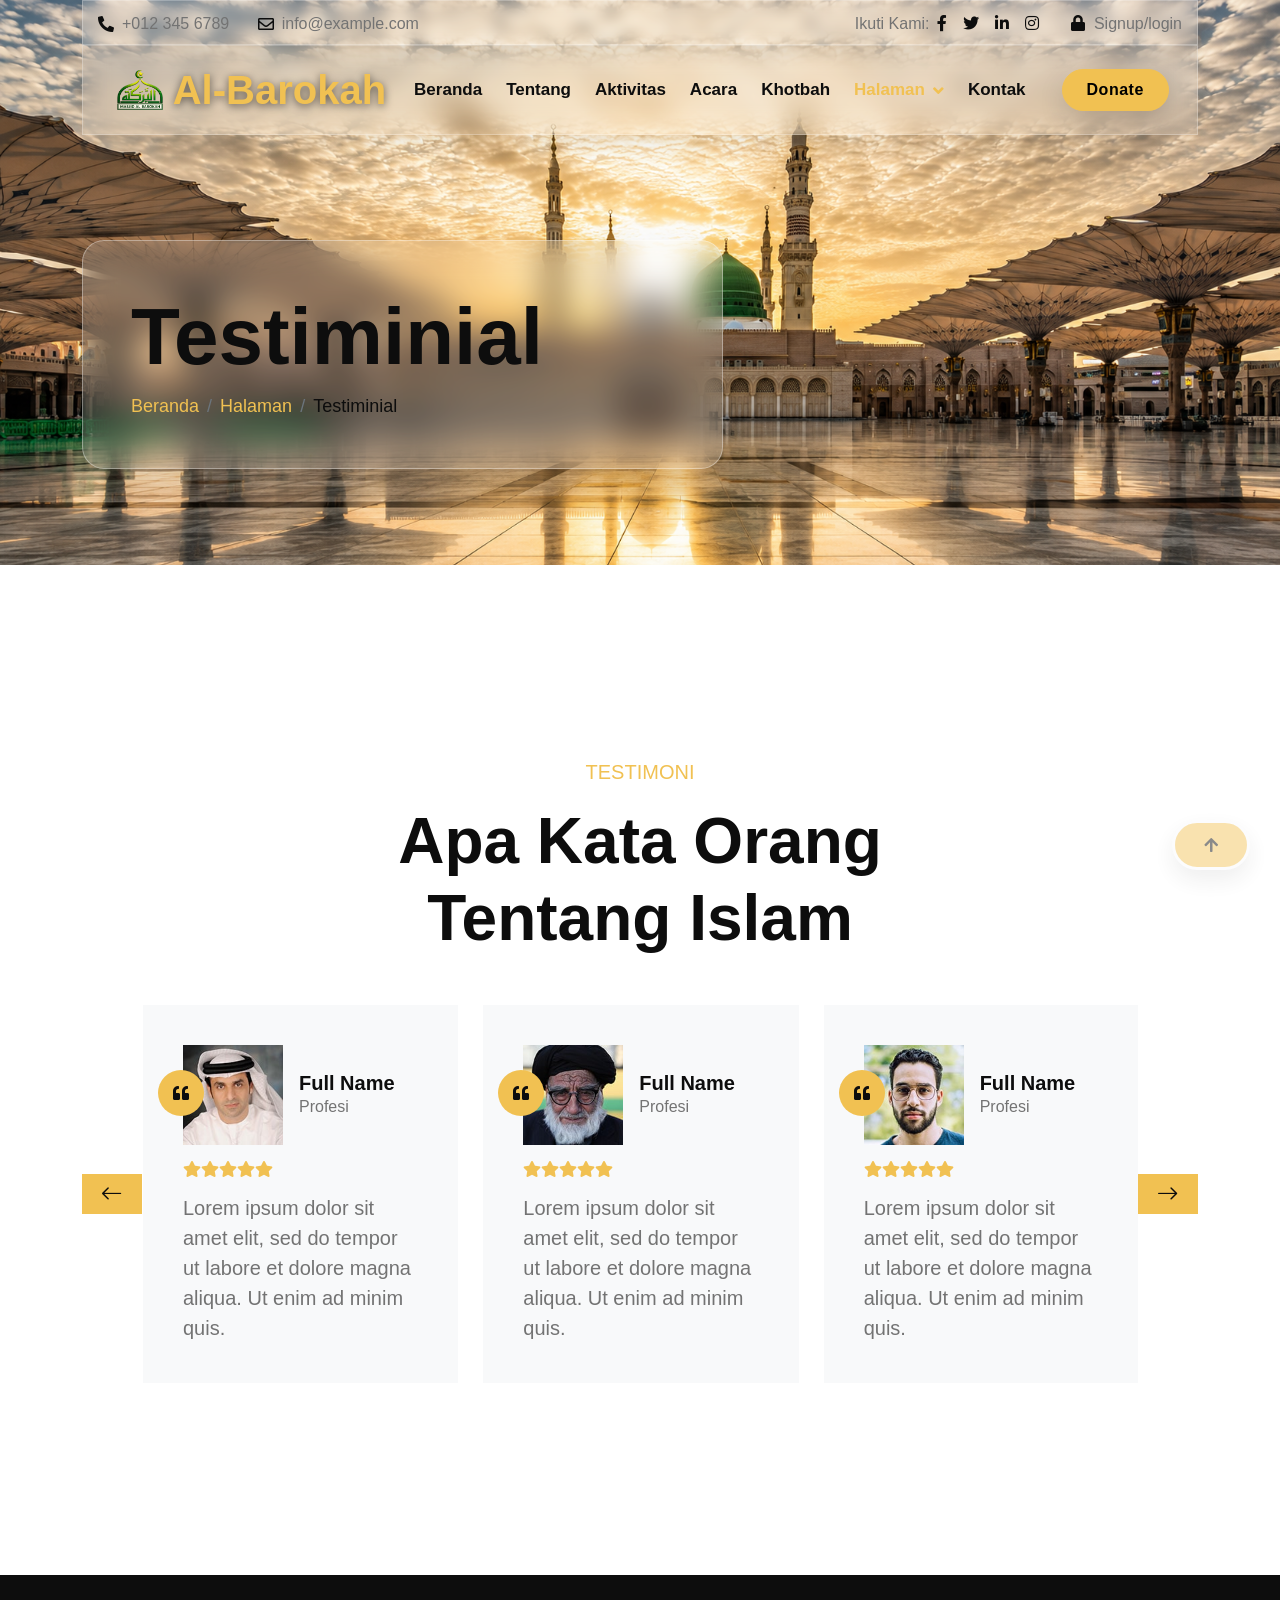
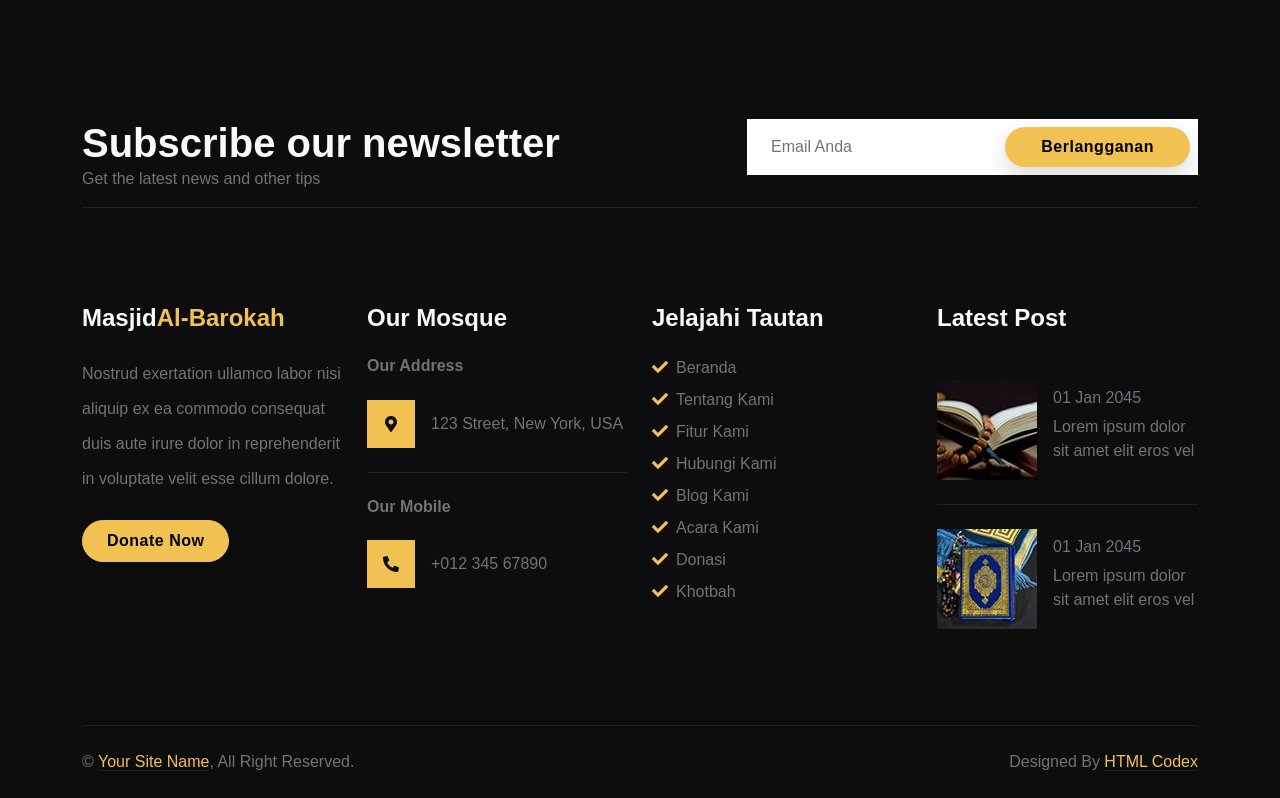
<file: testimonial.html>
<!DOCTYPE html>
<html lang="en">

    <head>
        <meta charset="utf-8">
        <title>Masjid Al-Barokah - Mosque Website Template</title>
        <meta content="width=device-width, initial-scale=1.0" name="viewport">
        <meta content="" name="keywords">
        <meta content="" name="description">

        <!-- Google Web Fonts -->
        <link rel="preconnect" href="https://fonts.googleapis.com">
        <link rel="preconnect" href="https://fonts.gstatic.com" crossorigin>
        <link href="https://fonts.googleapis.com/css2?family=Open+Sans:wght@300;400;500;600;700&family=Pacifico&display=swap" rel="stylesheet">

        <!-- Icon Font Stylesheet -->
        <link rel="stylesheet" href="https://use.fontawesome.com/releases/v5.15.4/css/all.css"/>
        <link href="https://cdn.jsdelivr.net/npm/bootstrap-icons@1.4.1/font/bootstrap-icons.css" rel="stylesheet">

        <!-- Libraries Stylesheet -->
        <link href="lib/animate/animate.min.css" rel="stylesheet">
        <link href="lib/owlcarousel/assets/owl.carousel.min.css" rel="stylesheet">

        <!-- Customized Bootstrap Stylesheet -->
        <link href="css/bootstrap.min.css" rel="stylesheet">

        <!-- Template Stylesheet -->
        <link href="css/style.css" rel="stylesheet">

        

    </head>

    <body>

        <!-- Spinner Start -->
        <div id="spinner" class="show w-100 vh-100 bg-white position-fixed translate-middle top-50 start-50  d-flex align-items-center justify-content-center">
            <div class="spinner-grow text-primary" role="status"></div>
        </div>
        <!-- Spinner End -->


        <!-- Topbar start -->
        <div class="container-fluid fixed-top">
            <div class="container topbar d-none d-lg-block">
                <div class="topbar-inner">
                    <div class="row gx-0">
                        <div class="col-lg-7 text-start">
                            <div class="h-100 d-inline-flex align-items-center me-4">
                                <span class="fa fa-phone-alt me-2 text-dark"></span>
                                <a href="#" class="text-secondary"><span>+012 345 6789</span></a>
                            </div>
                            <div class="h-100 d-inline-flex align-items-center">
                                <span class="far fa-envelope me-2 text-dark"></span>
                                <a href="#" class="text-secondary"><span>info@example.com</span></a>
                            </div>
                        </div>
                        <div class="col-lg-5 text-end">
                            <div class="h-100 d-inline-flex align-items-center">
                                <span class="text-body">Ikuti Kami:</span>
                                <a class="text-dark px-2" href=""><i class="fab fa-facebook-f"></i></a>
                                <a class="text-dark px-2" href=""><i class="fab fa-twitter"></i></a>
                                <a class="text-dark px-2" href=""><i class="fab fa-linkedin-in"></i></a>
                                <a class="text-dark px-2" href=""><i class="fab fa-instagram"></i></a>
                                <a class="text-body ps-4" href=""><i class="fa fa-lock text-dark me-1"></i> Signup/login</a>
                            </div>
                        </div>
                    </div>
                </div>
            </div>
            <div class="container">
                <nav class="navbar navbar-light navbar-expand-lg py-3">
                    <a href="index.html" class="navbar-brand">
                        <h1 class="mb-0 d-flex align-items-center"><img src="img/logo.png" alt="Logo" style="max-height: 41px; width: auto; object-fit: contain; margin-right: 10px;"><span class="text-primary">Al-Barokah</span></h1>
                    </a>
                    <button class="navbar-toggler" type="button" data-bs-toggle="collapse" data-bs-target="#navbarCollapse">
                        <span class="fa fa-bars text-primary"></span>
                    </button>
                    <div class="collapse navbar-collapse bg-white" id="navbarCollapse">
                        <div class="navbar-nav ms-lg-auto mx-xl-auto">
                            <a href="index.html" class="nav-item nav-link">Beranda</a>
                            <a href="about.html" class="nav-item nav-link">Tentang</a>
                            <a href="activity.html" class="nav-item nav-link">Aktivitas</a>
                            <a href="event.html" class="nav-item nav-link">Acara</a>
                            <a href="sermon.html" class="nav-item nav-link">Khotbah</a>
                            <div class="nav-item dropdown">
                                <a href="#" class="nav-link dropdown-toggle active" data-bs-toggle="dropdown">Halaman</a>
                                <div class="dropdown-menu m-0 rounded-0">
                                    <a href="blog.html" class="dropdown-item">Blog Terbaru</a>
                                    <a href="team.html" class="dropdown-item">Tim Kami</a>
                                    <a href="testimonial.html" class="dropdown-item active">Testimoni</a>
                                    <a href="404.html" class="dropdown-item">404 Page</a>
                                </div>
                            </div>
                            <a href="contact.html" class="nav-item nav-link">Kontak</a>
                        </div>
                        <a href="" class="btn btn-primary py-2 px-4 d-none d-xl-inline-block">Donate</a>
                    </div>
                </nav>
            </div>
        </div>
        <!-- Topbar End -->


        <!-- Hero Start -->
        <div class="container-fluid hero-header">
            <div class="container">
                <div class="row">
                    <div class="col-lg-7">
                        <div class="hero-header-inner animated zoomIn">
                            <h1 class="display-1 text-dark">Testiminial</h1>
                            <ol class="breadcrumb mb-0">
                                <li class="breadcrumb-item"><a href="#">Beranda</a></li>
                                <li class="breadcrumb-item"><a href="#">Halaman</a></li>
                                <li class="breadcrumb-item text-dark" aria-current="page">Testiminial</li>
                            </ol>
                        </div>
                    </div>
                </div>
            </div>
        </div>
        <!-- Hero End -->


        <!-- Testiminial Start -->
        <div class="container-fluid testimonial py-5">
            <div class="container py-5">
                <div class="text-center mx-auto mb-5 wow fadeIn" data-wow-delay="0.1s" style="max-width: 700px;">
                    <p class="fs-5 text-uppercase text-primary">Testimoni</p>
                    <h1 class="display-3">Apa Kata Orang Tentang Islam</h1>
                </div>
                <div class="owl-carousel testimonial-carousel wow fadeIn" data-wow-delay="0.1s">
                    <div class="testimonial-item">
                        <div class="d-flex mb-3">
                            <div class="position-relative">
                                <img src="img/testimonial-1.jpg" class="img-fluid" alt="">
                                <div class="btn-md-square bg-primary rounded-circle position-absolute" style="top: 25px; left: -25px;">
                                    <i class="fa fa-quote-left text-dark"></i>
                                </div>
                            </div>
                            <div class="ps-3 my-auto ">
                                <h5 class="mb-0">Full Name</h5>
                                <p class="m-0">Profesi</p>
                            </div>
                        </div>
                        <div class="testimonial-content">
                            <div class="d-flex">
                                <i class="fas fa-star text-primary"></i>
                                <i class="fas fa-star text-primary"></i>
                                <i class="fas fa-star text-primary"></i>
                                <i class="fas fa-star text-primary"></i>
                                <i class="fas fa-star text-primary"></i>
                            </div>
                            <p class="fs-5 m-0 pt-3">Lorem ipsum dolor sit amet elit, sed do tempor ut labore et dolore magna aliqua. Ut enim ad minim quis.</p>
                        </div>
                    </div>
                    <div class="testimonial-item">
                        <div class="d-flex mb-3">
                            <div class="position-relative">
                                <img src="img/testimonial-2.jpg" class="img-fluid" alt="">
                                <div class="btn-md-square bg-primary rounded-circle position-absolute" style="top: 25px; left: -25px;">
                                    <i class="fa fa-quote-left text-dark"></i>
                                </div>
                            </div>
                            <div class="ps-3 my-auto ">
                                <h5 class="mb-0">Full Name</h5>
                                <p class="m-0">Profesi</p>
                            </div>
                        </div>
                        <div class="testimonial-content">
                            <div class="d-flex">
                                <i class="fas fa-star text-primary"></i>
                                <i class="fas fa-star text-primary"></i>
                                <i class="fas fa-star text-primary"></i>
                                <i class="fas fa-star text-primary"></i>
                                <i class="fas fa-star text-primary"></i>
                            </div>
                            <p class="fs-5 m-0 pt-3">Lorem ipsum dolor sit amet elit, sed do tempor ut labore et dolore magna aliqua. Ut enim ad minim quis.</p>
                        </div>
                    </div>
                    <div class="testimonial-item">
                        <div class="d-flex mb-3">
                            <div class="position-relative">
                                <img src="img/testimonial-3.jpg" class="img-fluid" alt="">
                                <div class="btn-md-square bg-primary rounded-circle position-absolute" style="top: 25px; left: -25px;">
                                    <i class="fa fa-quote-left text-dark"></i>
                                </div>
                            </div>
                            <div class="ps-3 my-auto ">
                                <h5 class="mb-0">Full Name</h5>
                                <p class="m-0">Profesi</p>
                            </div>
                        </div>
                        <div class="testimonial-content">
                            <div class="d-flex">
                                <i class="fas fa-star text-primary"></i>
                                <i class="fas fa-star text-primary"></i>
                                <i class="fas fa-star text-primary"></i>
                                <i class="fas fa-star text-primary"></i>
                                <i class="fas fa-star text-primary"></i>
                            </div>
                            <p class="fs-5 m-0 pt-3">Lorem ipsum dolor sit amet elit, sed do tempor ut labore et dolore magna aliqua. Ut enim ad minim quis.</p>
                        </div>
                    </div>
                    <div class="testimonial-item">
                        <div class="d-flex mb-3">
                            <div class="position-relative">
                                <img src="img/testimonial-4.jpg" class="img-fluid" alt="">
                                <div class="btn-md-square bg-primary rounded-circle position-absolute" style="top: 25px; left: -25px;">
                                    <i class="fa fa-quote-left text-dark"></i>
                                </div>
                            </div>
                            <div class="ps-3 my-auto ">
                                <h5 class="mb-0">Full Name</h5>
                                <p class="m-0">Profesi</p>
                            </div>
                        </div>
                        <div class="testimonial-content">
                            <div class="d-flex">
                                <i class="fas fa-star text-primary"></i>
                                <i class="fas fa-star text-primary"></i>
                                <i class="fas fa-star text-primary"></i>
                                <i class="fas fa-star text-primary"></i>
                                <i class="fas fa-star text-primary"></i>
                            </div>
                            <p class="fs-5 m-0 pt-3">Lorem ipsum dolor sit amet elit, sed do tempor ut labore et dolore magna aliqua. Ut enim ad minim quis.</p>
                        </div>
                    </div>
                </div>
            </div>
        </div>
        <!-- Testiminial End -->


        <!-- Footer Start -->
        <div class="container-fluid footer pt-5 wow fadeIn" data-wow-delay="0.1s">
            <div class="container py-5">
                <div class="row py-5">
                    <div class="col-lg-7">
                        <h1 class="text-light mb-0">Subscribe our newsletter</h1>
                        <p class="text-secondary">Get the latest news and other tips</p>
                    </div>
                    <div class="col-lg-5">
                        <div class="position-relative mx-auto">
                            <input class="form-control border-0 w-100 py-3 ps-4 pe-5" type="text" placeholder="Email Anda">
                            <button type="button" class="btn btn-primary py-2 position-absolute top-0 end-0 mt-2 me-2">Berlangganan</button>
                        </div>
                    </div>
                    <div class="col-12">
                        <div class="border-top border-secondary"></div>
                    </div>
                </div>
                <div class="row g-4 footer-inner">
                    <div class="col-md-6 col-lg-6 col-xl-3">
                        <div class="footer-item mt-5">
                            <h4 class="text-light mb-4">Masjid<span class="text-primary">Al-Barokah</span></h4>
                            <p class="mb-4 text-secondary">Nostrud exertation ullamco labor nisi aliquip ex ea commodo consequat duis aute irure dolor in reprehenderit in voluptate velit esse cillum dolore.</p>
                            <a href="" class="btn btn-primary py-2 px-4">Donate Now</a>
                        </div>
                    </div>
                    <div class="col-md-6 col-lg-6 col-xl-3">
                        <div class="footer-item mt-5">
                            <h4 class="text-light mb-4">Our Mosque</h4>
                            <div class="d-flex flex-column">
                                <h6 class="text-secondary mb-0">Our Address</h6>
                                <div class="d-flex align-items-center border-bottom py-4">
                                    <span class="flex-shrink-0 btn-square bg-primary me-3 p-4"><i class="fa fa-map-marker-alt text-dark"></i></span>
                                    <a href="" class="text-body">123 Street, New York, USA</a>
                                </div>
                                <h6 class="text-secondary mt-4 mb-0">Our Mobile</h6>
                                <div class="d-flex align-items-center py-4">
                                    <span class="flex-shrink-0 btn-square bg-primary me-3 p-4"><i class="fa fa-phone-alt text-dark"></i></span>
                                    <a href="" class="text-body">+012 345 67890</a>
                                </div>
                            </div>
                        </div>
                    </div>
                    <div class="col-md-6 col-lg-6 col-xl-3">
                        <div class="footer-item mt-5">
                            <h4 class="text-light mb-4">Jelajahi Tautan</h4>
                            <div class="d-flex flex-column align-items-start">
                                <a class="text-body mb-2" href=""><i class="fa fa-check text-primary me-2"></i>Beranda</a>
                                <a class="text-body mb-2" href=""><i class="fa fa-check text-primary me-2"></i>Tentang Kami</a>
                                <a class="text-body mb-2" href=""><i class="fa fa-check text-primary me-2"></i>Fitur Kami</a>
                                <a class="text-body mb-2" href=""><i class="fa fa-check text-primary me-2"></i>Hubungi Kami</a>
                                <a class="text-body mb-2" href=""><i class="fa fa-check text-primary me-2"></i>Blog Kami</a>
                                <a class="text-body mb-2" href=""><i class="fa fa-check text-primary me-2"></i>Acara Kami</a>
                                <a class="text-body mb-2" href=""><i class="fa fa-check text-primary me-2"></i>Donasi</a>
                                <a class="text-body mb-2" href=""><i class="fa fa-check text-primary me-2"></i>Khotbah</a>
                            </div>
                        </div>
                    </div>
                    <div class="col-md-6 col-lg-6 col-xl-3">
                        <div class="footer-item mt-5">
                            <h4 class="text-light mb-4">Latest Post</h4>
                            <div class="d-flex border-bottom border-secondary py-4">
                                <img src="img/blog-mini-1.jpg" class="img-fluid flex-shrink-0" alt="">
                                <div class="ps-3">
                                    <p class="mb-0 text-muted">01 Jan 2045</p>
                                    <a href="" class="text-body">Lorem ipsum dolor sit amet elit eros vel</a>
                                </div>
                            </div>
                            <div class="d-flex py-4">
                                <img src="img/blog-mini-2.jpg" class="img-fluid flex-shrink-0" alt="">
                                <div class="ps-3">
                                    <p class="mb-0 text-muted">01 Jan 2045</p>
                                    <a href="" class="text-body">Lorem ipsum dolor sit amet elit eros vel</a>
                                </div>
                            </div>
                        </div>
                    </div>
                </div>
            </div>
            <div class="container py-4">
                <div class="border-top border-secondary pb-4"></div>
                <div class="row">
                    <div class="col-md-6 text-center text-md-start mb-3 mb-md-0">
                        &copy; <a class="border-bottom" href="#">Your Site Name</a>, All Right Reserved.
                    </div>
                    <div class="col-md-6 text-center text-md-end">
                        <!--/*** This template is free as long as you keep the below author’s credit link/attribution link/backlink. ***/-->
                        <!--/*** If you'd like to use the template without the below author’s credit link/attribution link/backlink, ***/-->
                        <!--/*** you can purchase the Credit Removal License from "https://htmlcodex.com/credit-removal". ***/-->
                        Designed By <a class="border-bottom" href="https://htmlcodex.com">HTML Codex</a>
                    </div>
                </div>
            </div>
        </div>
        <!-- Footer End -->


        <!-- Back to Top -->
        <a href="#" class="btn btn-primary border-3 border-light back-to-top"><i class="fa fa-arrow-up"></i></a>   

        
        <!-- JavaScript Libraries -->
        <script src="https://ajax.googleapis.com/ajax/libs/jquery/3.6.4/jquery.min.js"></script>
        <script src="https://cdn.jsdelivr.net/npm/bootstrap@5.0.0/dist/js/bootstrap.bundle.min.js"></script>
        <script src="lib/wow/wow.min.js"></script>
        <script src="lib/easing/easing.min.js"></script>
        <script src="lib/waypoints/waypoints.min.js"></script>
        <script src="lib/owlcarousel/owl.carousel.min.js"></script>

        <!-- Template Javascript -->
        <script src="js/main.js"></script>
    </body>

</html>
</file>
<file: css/style.css>
/*** Spinner Start ***/

#spinner {
    opacity: 0;
    visibility: hidden;
    transition: opacity .8s ease-out, visibility 0s linear .5s;
    z-index: 99999;
}

#spinner.show {
    transition: opacity .8s ease-out, visibility 0s linear .0s;
    visibility: visible;
    opacity: 1;
}

.wow,
.animated {
    animation-duration: 2s !important;
}

/*** Spinner End ***/

.back-to-top {
    position: fixed;
    right: 30px;
    bottom: 30px;
    display: flex;
    width: 50px;
    height: 50px;
    align-items: center;
    justify-content: center;
    transition: 0.5s;
    z-index: 99;
}

.back-to-top:hover {
    background: var(--bs-dark);
    color: var(--bs-primary);
}

h1, h2, h3, .h1, .h2, .h3 {
    font-weight: 700 !important;
    font-family: 'Open', sans-serif !important;
}

h4, h5, h6, .h4, .h5, .h6 {
    font-weight: 600 !important;
    font-family: 'Open', sans-serif !important;
}

.py-6 {
    padding-top: 6rem;
    padding-bottom: 6rem;
}


/*** Button Start ***/

.btn {
    font-weight: 600;
    transition: .5s;
}

.btn-square {
    width: 38px;
    height: 38px;
}

.btn-sm-square {
    width: 32px;
    height: 32px;
}

.btn-md-square {
    width: 46px;
    height: 46px;
}

.btn-lg-square {
    width: 58px;
    height: 58px;
}

.btn-square,
.btn-sm-square,
.btn-md-square,
.btn-lg-square {
    padding: 0;
    display: flex;
    align-items: center;
    justify-content: center;
    font-weight: normal;
}

.btn.btn-primary{

    border-radius:50px;

    padding:14px 36px;

    font-weight:600;

    letter-spacing:.5px;

    transition: all .35s ease;

    cursor:pointer;

    box-shadow:0 10px 25px rgba(0,0,0,.15);

}

.btn.btn-primary:hover {

    color: var(--bs-primary) !important;
    background: var(--bs-dark) !important;
    border-color: var(--bs-dark) !important;

    transform: translateY(-2px);

    box-shadow:0 18px 35px rgba(0,0,0,.25);

}

.btn.btn-dark:hover {
    color: var(--bs-dark) !important;
    background: var(--bs-primary) !important;
    border-color: var(--bs-primary) !important;
}
/*** Button End ***/


/*** Topbar Start ***/
.topbar .topbar-inner {
    height: 45px;
    padding: 10px 15px;

    background: rgba(255,255,255,.18);
    backdrop-filter: blur(7px);
    -webkit-backdrop-filter: blur(10px);

    border: 1px solid rgba(255,255,255,.25);

    box-shadow: 0 8px 20px rgba(0,0,0,.08);
}

.topbar a,
.topbar a i {
    transition: 0.5s;
}

.topbar a:hover,
.topbar a i:hover {
    color: var(--bs-primary) !important;
}
/*** Topbar End ***/


/*** Navbar Start ***/
.navbar-brand h1 {
    display: inline-block;
    font-weight: 700;

    text-shadow: 0 2px 8px rgba(0,0,0,.35);

    transition: .3s ease;
}

.navbar-brand h1 .text-primary {
    text-shadow: 0 2px 8px rgba(0,0,0,.6);
}

.navbar-brand:hover h1{
    transform: translateY(-2px);

    text-shadow:
        0 2px 6px rgba(255,255,255,.5),
        0 4px 16px rgba(0,0,0,.25);
}

.fixed-top.bg-white .navbar-brand h1,
.fixed-top.bg-white .navbar-brand h1 .text-primary,
.fixed-top.bg-white .navbar-brand:hover h1 {
    text-shadow: none !important;
}

.fixed-top {
    transition: .5s;
}

.navbar {
    padding-left: 15px !important;
    padding-right: 15px !important;
    position: relative;
    background: transparent;
}

@media (min-width: 992px) {
    .navbar-nav {
        margin-left: auto !important;
        margin-right: 1.5rem !important;
    }
}

.navbar::before {
    content: "";
    position: absolute;
    top: 0;
    bottom: 0;

    left: 0;
    right: 0;

    background: rgba(255,255,255,.12);

    backdrop-filter: blur(12px);
    -webkit-backdrop-filter: blur(12px);

    border: 1px solid rgba(255,255,255,.25);
    box-shadow: 0 10px 25px rgba(0,0,0,.08);

    z-index: -1;
}

.navbar .navbar-nav .nav-link {
    padding: 12px;
    color: var(--bs-dark);
    font-size: 17px;
    font-weight: 600;
    transition: .5s;
}

.navbar .navbar-nav .nav-link:hover,
.navbar .navbar-nav .nav-link:active,
.navbar .navbar-nav .nav-link.active,
.fixed-top.bg-white .navbar .navbar-nav .nav-link:hover,
.fixed-top.bg-white .navbar .navbar-nav .nav-link.active {
    color: var(--bs-primary);
}

.navbar .dropdown-toggle::after {
    border: none;
    content: "\f107";
    font-family: "Font Awesome 5 Free";
    font-weight: 700;
    vertical-align: middle;
    margin-left: 8px;
}

@media (min-width: 992px) {
    .navbar-collapse {
        background: transparent !important;
    }

    .navbar .nav-item .dropdown-menu {
        display: block;
        visibility: hidden;
        top: 100%;
        transform: rotateX(-75deg);
        transform-origin: 0% 0%;
        border: 0;
        transition: .5s;
        opacity: 0;
    }

    .navbar .nav-item:hover .dropdown-menu {
        transform: rotateX(0deg);
        visibility: visible;
        background: var(--bs-light) !important;
        transition: .5s;
        opacity: 1;
    }
}

.navbar-toggler {
    background: var(--bs-secondary);
    color: var(--bs-light) !important;
    padding: 10px 20px;
    border: 2px solid var(--bs-primary) !important;
    box-shadow: none !important;
}
/*** Navbar End ***/


/*** Hero Header ***/
.hero-header {
    margin-bottom: 6rem;
    padding-top: 15rem;
    padding-bottom: 6rem;
    background: url("../img/hero-bg.jpg") center center no-repeat;
    background-size: cover;
}

.hero-header .hero-header-inner {
    padding: 3rem;

    background: rgba(255,255,255,.16);

    backdrop-filter: blur(16px);
    -webkit-backdrop-filter: blur(16px);

    border: 1px solid rgba(255,255,255,.35);

    border-radius: 22px;

    box-shadow: 0 20px 40px rgba(0,0,0,.12);
}
@media (max-width: 992px) {
    .hero-header {
        padding-top: 12rem;
    }
}

.hero-header .breadcrumb-item {
    font-size: 18px;
}
/*** Hero Header ***/


/*** About Start ***/
.about a.btn.btn-light:hover {
    background: var(--bs-dark) !important;
    color: var(--bs-primary) !important;
    border: 0;
}
/*** About End ***/


/*** Activities Start ***/
.activities .activities-item {
    height: 100%;
    display: flex;
    align-items: center;
    justify-content: center;
    box-shadow: 0 0 45px rgba(12, 18, 20, .08);
    transition: 0.5s;
}

.activities .activities-item:hover {
    background: var(--bs-primary) !important;
    color: var(--bs-dark) !important;
}

.activities .activities-item:hover a {
    background: var(--bs-light) !important;
    color: var(--bs-dark) !important;
}

.activities .activities-item:hover a:hover {
    background: var(--bs-dark) !important;
    color: var(--bs-primary) !important;
}
/*** Activities End ***/


/*** Events Start ***/
.event-item img {
    transition: 0.5s;
}

.event .event-item a {
    transition: 0.5s;
}

.event-item:hover img {
    transition: 0.5s;
    transform: scale(1.2)
}

.event-item a:hover {
    background: var(--bs-dark);
    color: var(--bs-primary);
    opacity: 0.5s;
}
/*** Events End ***/


/*** Sermon Start ***/
.sermon .sermon-item {
    height: 100%;
    box-shadow: 0 0 45px rgba(0, 0, 0, .08);
}

.sermon-item img {
    transition: 0.5s;
}

.sermon-item:hover img {
    transform: scale(1.2)
}

.sermon-item .sermon-meta a,
.sermon-item .sermon-meta a i {
    transition: 0.5s;
}

.sermon-item .sermon-meta a:hover,
.sermon-item .sermon-meta a i:hover {
    color: var(--bs-primary) !important;
}
/*** Sermon End ***/


/*** Blog Start ***/
.blog-item {
    height: 100%;
    box-shadow: 0 0 45px rgba(0, 0, 0, .08);
}

.blog-item img {
    transition: 0.5s;
}

.blog-item:hover img {
    transform: scale(1.2)
}

.blog-item .blog-meta a,
.blog-item .blog-meta a i {
    transition: 0.5s;
}

.blog-item .blog-meta a:hover,
.blog-item .blog-meta a i:hover {
    color: var(--bs-primary) !important;
}
/*** Blog End ***/


/*** Team Start ***/
.team .team-img {
    height: 100%;
    padding: 25px;
    background: var(--bs-white);
    overflow: hidden;
    box-shadow: 0 0 45px rgba(0, 0, 0, .08);
}

.team .team-img img {
    width: 100%;
    height: 100%;
    object-fit: cover;
}

.team .team-item {
    position: relative;
    overflow: hidden;
}

.team .team-item img {
    transition: 0.5s;
}

.team .team-item:hover img {
    transform: scale(1.2);
}

.team .team-item .team-content {
   position: absolute;
   width: 100%;
   height: 100%;
   top: 0;
   left: 0;
   padding: 15px;
   transform: translateX(-50%, -50%);
   display: flex;
   align-items: center;
   justify-content: center;
   opacity: 0;
   transition: 0.5s;
}

.team .team-item:hover .team-content {
    opacity: 1;
    background: rgba(241, 193, 82, .7);
}
/*** Team End ***/


/*** testimonial Start ***/
.testimonial-item {
    background: var(--bs-light);
    padding: 40px;
}

.testimonial-carousel .owl-item img {
    width: 100px;
    height: 100px;
}

.testimonial-carousel {
    position: relative;
    padding-left: 60px;
    padding-right: 60px;
}

.testimonial-carousel .owl-nav .owl-prev,
.testimonial-carousel .owl-nav .owl-next {
    display: flex;
    align-items: center;
    justify-content: center;
    position: absolute;
    width: 60px;
    height: 40px;
    background: var(--bs-primary);
    color: var(--bs-dark);
    font-size: 22px;
    top: 50%;
    left: 0px;
    transform: translateY(-50%);
    transition: .5s;
}

.testimonial-carousel .owl-nav .owl-prev:hover {
    background: var(--bs-dark) !important;
    color: var(--bs-primary) !important;
}

.testimonial-carousel .owl-nav .owl-next {
    left: auto;
    right: 0px;
}

.testimonial-carousel .owl-nav .owl-next:hover {
    background: var(--bs-dark) !important;
    color: var(--bs-primary) !important;
}
/*** testimonial End ***/


/*** Footer Start ***/
.footer {
    margin-top: 6rem;
    background: var(--bs-dark);
}

.footer .footer-item p {
    font-size: 16px;
    line-height: 35px;
}

.footer .border-top,
.footer .border-bottom {
    border-color: rgba(255, 255, 255, .08) !important;
}

.footer button {
    border: 0;
    transition: 0.5s;
}

.footer button:hover {
    background: var(--bs-dark);
    color: var(--bs-primary);
}

.footer-item a.btn.btn-light:hover {
    background: var(--bs-primary);
    color: var(--bs-dark) !important;
    border: var(--bs-primary);
}

.footer-item a,
.footer-item a i {
    transition: 0.5s;
}

.footer-item a:hover,
.footer-item a i:hover {
    color: var(--bs-primary) !important;
}
/*** Footer End ***/


/* Desktop */
@media (min-width: 992px) {

    .navbar-brand {
        margin-left: 20px;
    }

    .navbar .btn-primary {
        margin-right: 20px;
    }

}
/* Premium Glassmorphism for Prayer Times */
.prayer-card {
    background: linear-gradient(135deg, rgba(255, 255, 255, 0.7), rgba(255, 255, 255, 0.4));
    backdrop-filter: blur(15px);
    -webkit-backdrop-filter: blur(15px);
    border: 1px solid rgba(255, 255, 255, 0.6);
    border-radius: 16px;
    padding: 1.25rem 1rem;
    text-align: center;
    box-shadow: 0 4px 15px rgba(0, 0, 0, 0.05);
    transition: all 0.3s ease;
}
.prayer-card:hover {
    transform: translateY(-5px);
    box-shadow: 0 8px 25px rgba(0, 0, 0, 0.1);
    background: linear-gradient(135deg, rgba(255, 255, 255, 0.85), rgba(255, 255, 255, 0.5));
}
.prayer-card h6 {
    font-size: 0.9rem;
    text-transform: uppercase;
    letter-spacing: 1px;
    color: #444;
    margin-bottom: 0.5rem;
}
.prayer-card h4 {
    font-size: 1.5rem;
    font-weight: 700;
    color: var(--primary);
    margin-bottom: 0;
}
.countdown-card {
    background: linear-gradient(135deg, rgba(255, 255, 255, 0.8), rgba(255, 255, 255, 0.5));
    backdrop-filter: blur(20px);
    -webkit-backdrop-filter: blur(20px);
    border: 1px solid rgba(255, 255, 255, 0.7);
    border-radius: 24px;
    padding: 0.75rem 1.5rem;
    text-align: center;
    box-shadow: 0 8px 30px rgba(0, 0, 0, 0.08);
}
.countdown-card h5 {
    color: #555;
    font-size: 0.9rem;
    font-weight: 500;
    margin-bottom: 0.25rem;
}
.countdown-card h3 {
    font-size: 1.25rem;
    font-weight: 800;
    color: var(--primary);
    margin-bottom: 0;
    letter-spacing: 1px;
}

/* Event Hero Text */
.event-hero-title {
    font-size: 2.5rem;
    white-space: nowrap;
}
.event-hero-subtitle {
    font-size: 1.25rem;
    white-space: nowrap;
}

/* Mobile Adjustments */
@media (max-width: 991.98px) {
    /* Navbar Logo and Text */
    .navbar-brand img {
        max-height: 30px !important;
        margin-right: 8px !important;
    }
    .navbar-brand h1 {
        font-size: 1.25rem !important;
    }
    
    /* Jadwal Sholat Widget */
    #jadwal-sholat-container .col-6 h4 {
        font-size: 1.1rem !important;
    }
    #jadwal-sholat-container .col-6 h6 {
        font-size: 0.8rem !important;
        margin-bottom: 0.25rem !important;
    }
    #jadwal-sholat-container .rounded.p-3 {
        padding: 0.75rem !important;
    }

    /* Event Hero Adjustments */
    .event-hero-title {
        font-size: 1.75rem;
        white-space: normal;
    }
    .event-hero-subtitle {
        font-size: 1rem;
        white-space: normal;
    }
}
</file>
